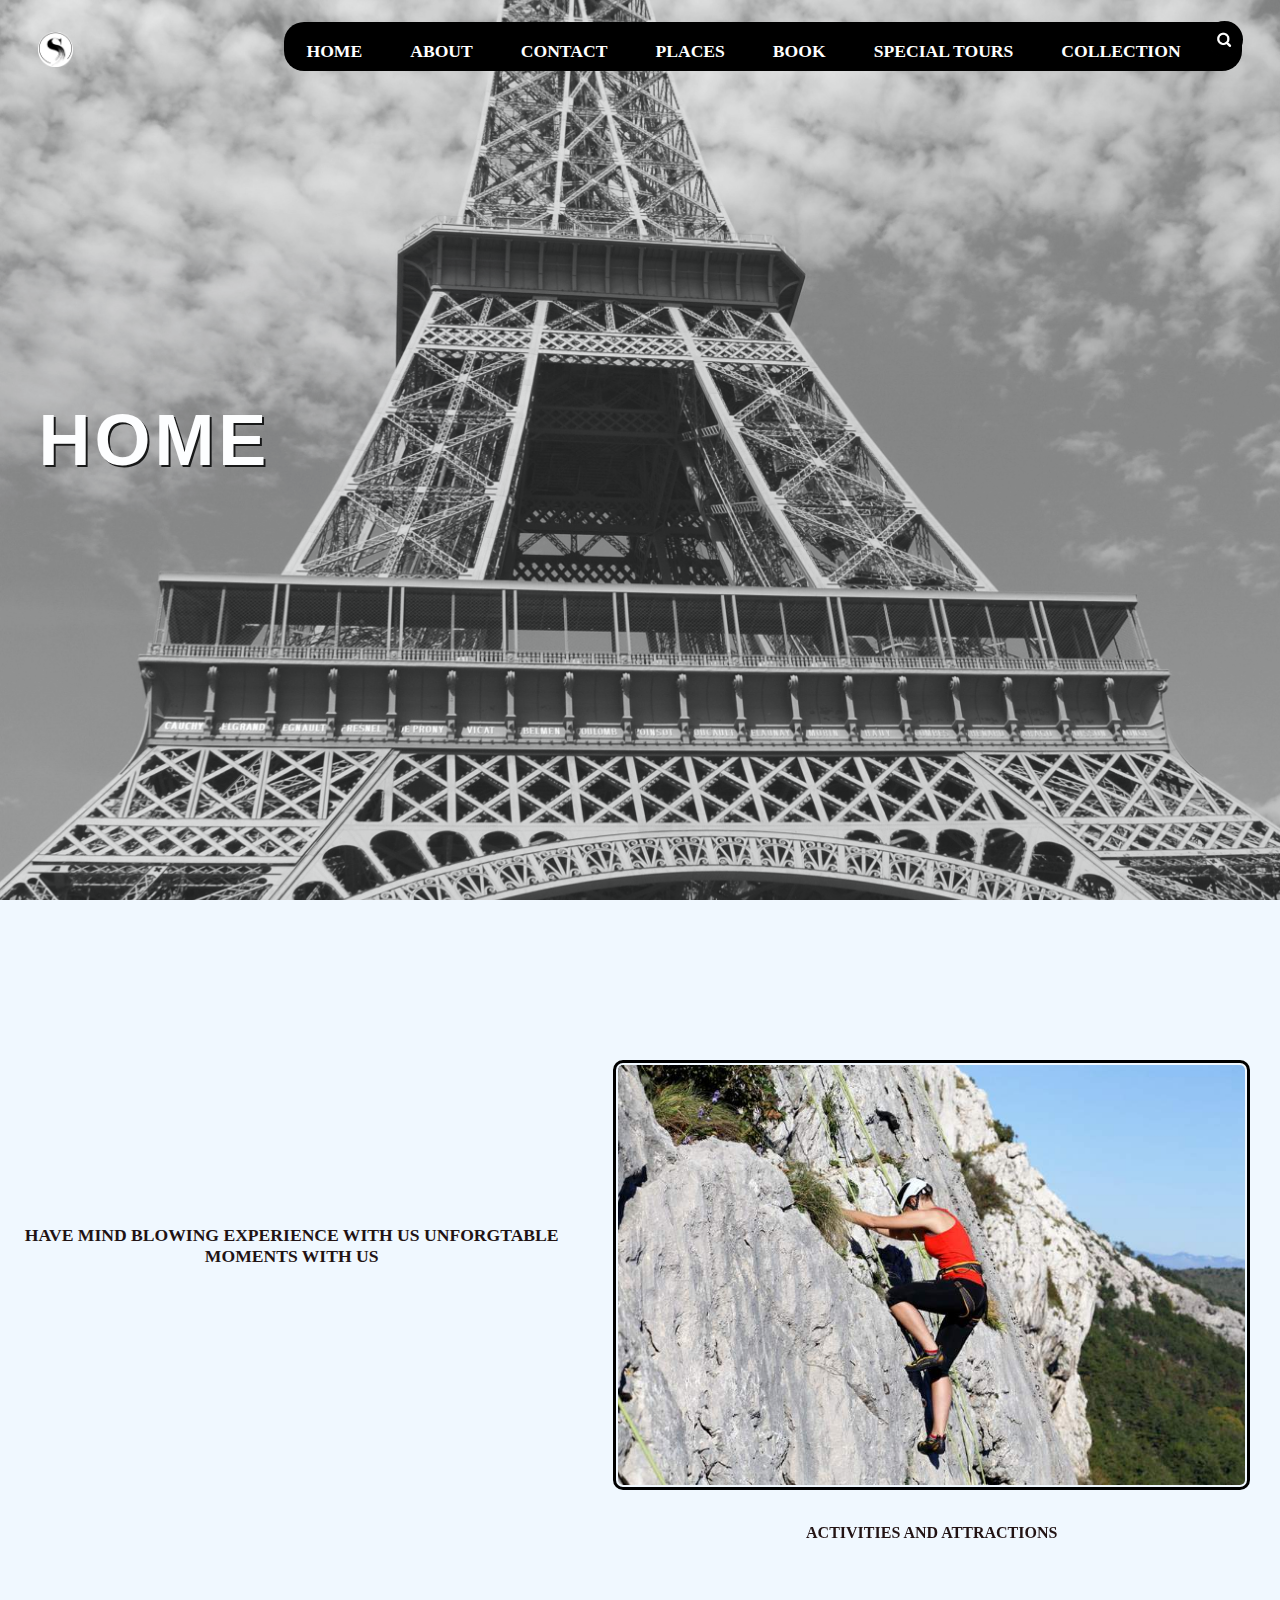
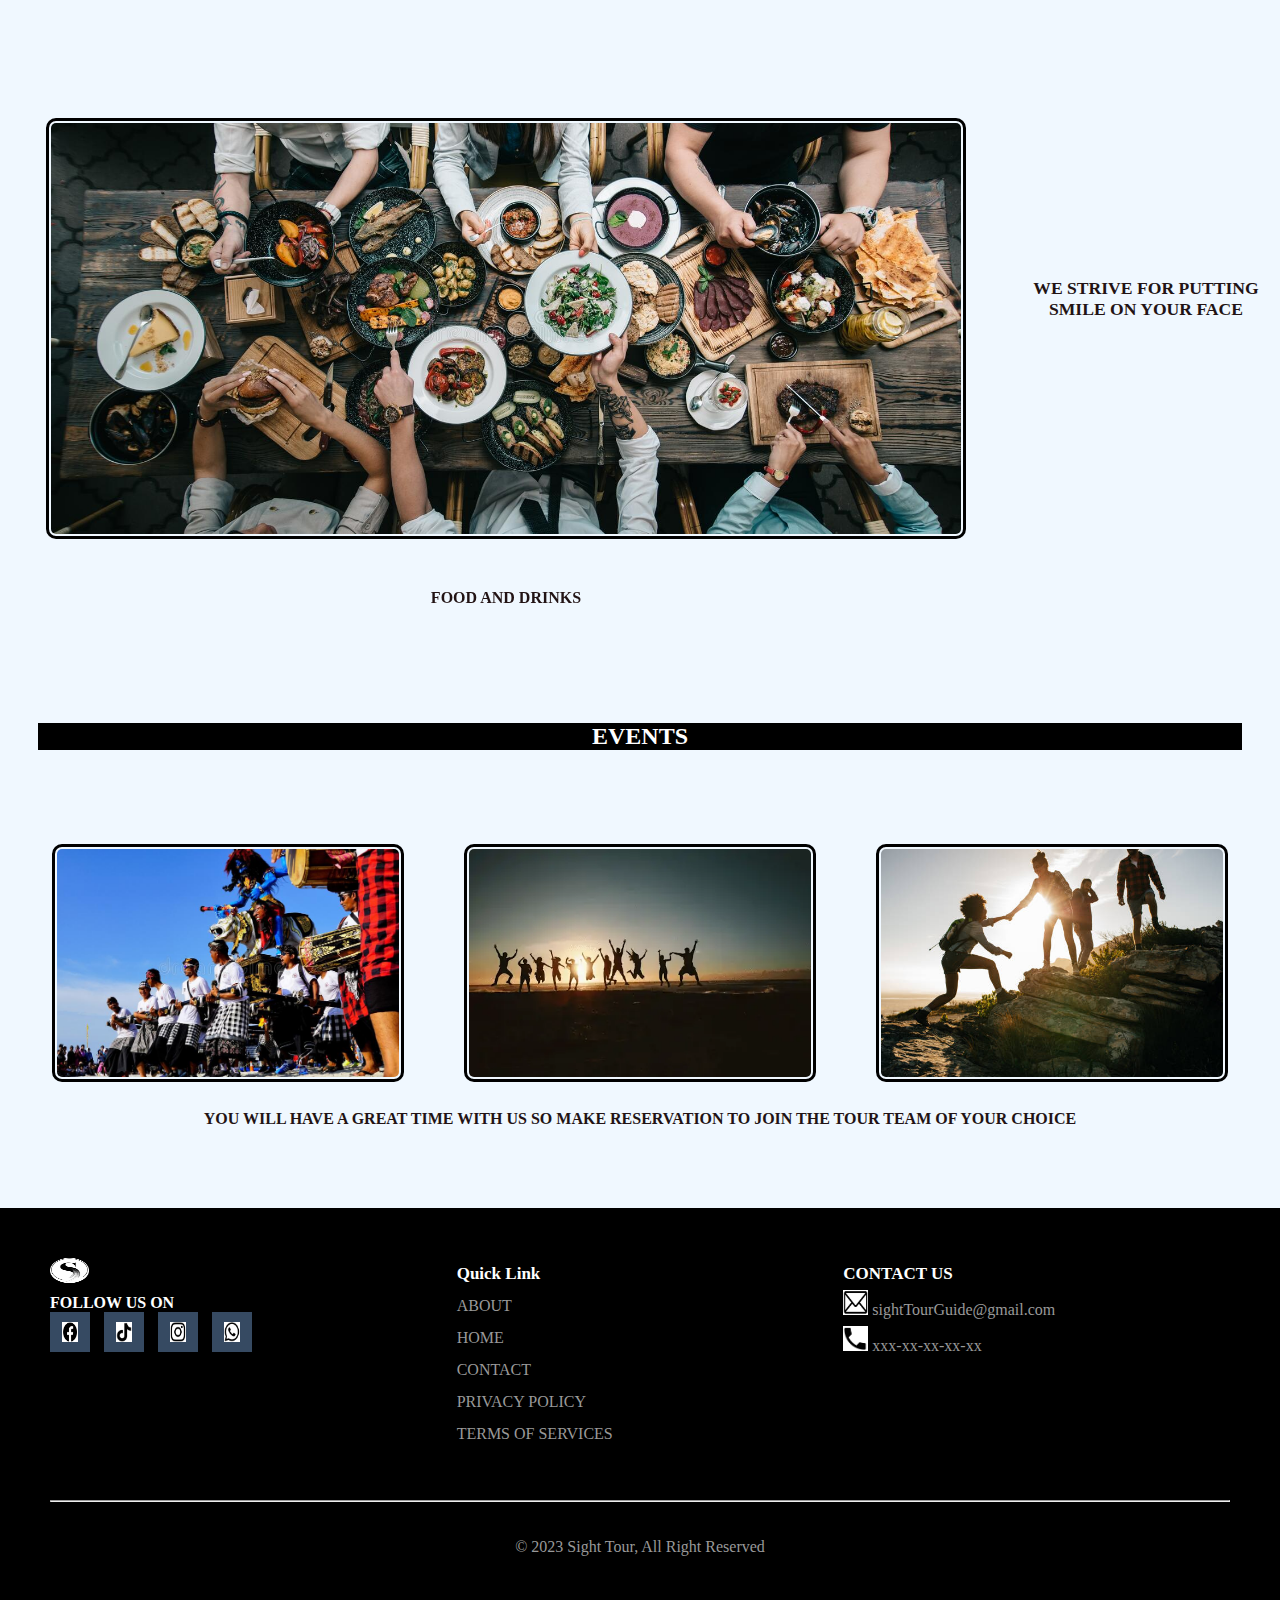
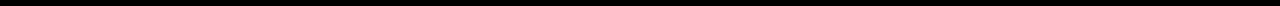
<file: index.html>
<!DOCTYPE html>
<html lang="en">
<head>
    <meta charset="UTF-8">
    <meta http-equiv="X-UA-Compatible" content="IE=edge">
    <meta name="description" content="collection page of the website">
    <meta name="viewport" content="width=device-width, initial-scale=1.0">
    <link rel="stylesheet" href="css/style.css">
    <title>HOME</title>
</head>
<body>
    <header>
        
        <a href="about.html" class="logo"><img src="images/Logo.png" alt="Logo of the company" width="35" height="35"></a>

        <div class="bx bx-menu" id="menu-icon">

            <div class="line"></div>
            <div class="line"></div>
            <div class="line"></div>
            

        </div>
        
        
        <nav class="navbar">

        
            <ul>
                <li><a href="index.html"><b>HOME</b></a></li>
                
                <li><a href="about.html"><b>ABOUT</b></a></li>
                
                <li><a href="contact.html"><b>CONTACT</b></a></li>
                
                <li><a href="places.html"><b>PLACES</b></a></li>
                
                <li><a href="book.html"><b>BOOK</b></a></li>
                
                <li style="text-align:center;"><a href="special tours.html"><b>SPECIAL TOURS</b></a></li>
                
                <li><a href="collection.html"><b>COLLECTION</b></a></li>
                
                <li class="navbar__search"><img src="images/search icon.png" alt="search icon2"  width="35" height="35"></li>
                
            </ul>
            
        </nav>
        
    </header>
<section class="section__common" id="common">

    <div class="section__common--text">
        <h1>HOME</h1>

        
</section>

    



    <div class="section__contain">

        <div class="section__contain--textapperance">
            <p> <b> HAVE MIND BLOWING EXPERIENCE WITH US 
    UNFORGTABLE MOMENTS WITH US</b></p>

        </div>

        <div>


            <div class="section__package--content">

                <div class="box">

                    <div class="section--thum">


                        <figure class="section__contain--image">
                            <img src="images/fun-home2.jpeg" alt="a person doing activity in a beauitful place" width="45%" height="25%">
                            <figcaption><b> ACTIVITIES AND ATTRACTIONS</b></figcaption>
                        </figure>


                    </div>

                </div>

            </div>

        </div>

    </div>



    <div class="section__contain">

        <div>

            <div class="section__package--content">

                <div class="box">

                    <div class="section--thum">
                        <figure class="section__contain--image">
                            <img src="images/food and drink.jpeg" alt="different foods and drinks" width="300" height="300">
                            <figcaption><b> FOOD AND DRINKS</b></figcaption>
                        </figure>

                    </div>

                </div>

            </div>
        </div>


        <div class="section__contain--textapperance">

            <p><b> WE STRIVE FOR PUTTING SMILE ON 
            YOUR FACE </b></p>

        </div>

    </div>


    <br><br>
        <section class="section__contain--h2">
            <h2>EVENTS</h2>



            <div class="section__package--content">

                <div class="box">

                    <div class="section--thum">
                        <figure>
                            <img src="images/fun-home3.jpeg" alt="Solid dance teamwork" width="350" height="210">

                        </figure>


                    </div>

                </div>


                <div class="box">

                    <div class="section--thum">
                        <figure>

                            <img src="images/fun-home1.webp" alt="Group of people that are jumping with excitment" width="350" height="210">

                        </figure>

                    </div>

                </div>


                <div class="box">

                    <div class="section--thum">
                        <figure>

                            <img src="images/fun-home4.jpeg" alt="group of hikers" width="350" height="210">

                        </figure>

                    </div>

                </div>
            </div>

                    <div class="body__home--paragraph">
                        <p> <b> YOU WILL HAVE A GREAT TIME WITH US SO MAKE RESERVATION TO JOIN THE TOUR TEAM OF YOUR CHOICE </b></p>

                    </div>

            

        </section>

        <footer class="footer">
            <div class="footer__left">
                        <ul>
                            <li><a href="about.html"><img src="images/Logo.png" alt="Logo of the company" width="25" height="25"></a></li>
                            <h4>FOLLOW US ON</h4>
    
                            <div class="footer__socials">
    
                                <li><a href="https://www.facebook.com/"><img src="images/facebook.png" alt="facebook symbol" width="25" height="25"></a></li>
                            
                                <li><a href="https://www.tiktok.com/login"><img src="images/tiktok.png" alt="tiktok icon" width="25" height="25"></a></li>
                                <li><a href="https://www.instagram.com/"><img src="images/instagram.png" alt="Instagram icon" width="25" height="25"></a></li>
                                <li><a href="https://chat.whatsapp.com/EROCVoIlPyt9yv8zs4Fxsq"><img src="images/whatsapp.png" alt="whatsapp icon" width="25" height="25"></a></li>
    
                            </div>
                
                        </ul>
    
                    </div>
    
                    <ul class="footer__right">
                        <li>
                            <h2>Quick Link</h2>
    
                            <ul>
                                <li><a href="about.html">ABOUT</a></li>
                                <li><a href="index.html">HOME</a></li>
                                <li><a href="contact.html">CONTACT</a></li>
                                <li><a href="about.html#privacy"> PRIVACY POLICY</a></li>
                                <li><a href="about.html#terms"> TERMS OF SERVICES</a></li>
                            </ul>
    
                        </li>
    
                        <li>
                            <h2>CONTACT US</h2>
    
                            <ul class="box">
                                <li> <img src="images/mail icon.png" alt="mail icon" width="25" height="25" class="contact-img">
                                    <a href="mailto:sighttourguide@gmail.com"> sightTourGuide@gmail.com</a></li>
    
                                    <li><img src="images/phone icon.png" alt="phone icon" width="25" height="25" class="contact-img">
                    
                                        <a href="tel:+251960903751"> xxx-xx-xx-xx-xx</a></li>
    
    
                                
                            </ul>
    
                        </li>
    
                    </ul>
    
    
                    <div class="footer__bottom">
                        <hr> <br><br>
                        <p>&copy; 2023 Sight Tour, All Right Reserved</p>
                    </div>
                        
    
                
            
            
            
        </footer>

    <script type="text/javascript" src="js/script.js"></script>
</body>
</html>
</file>
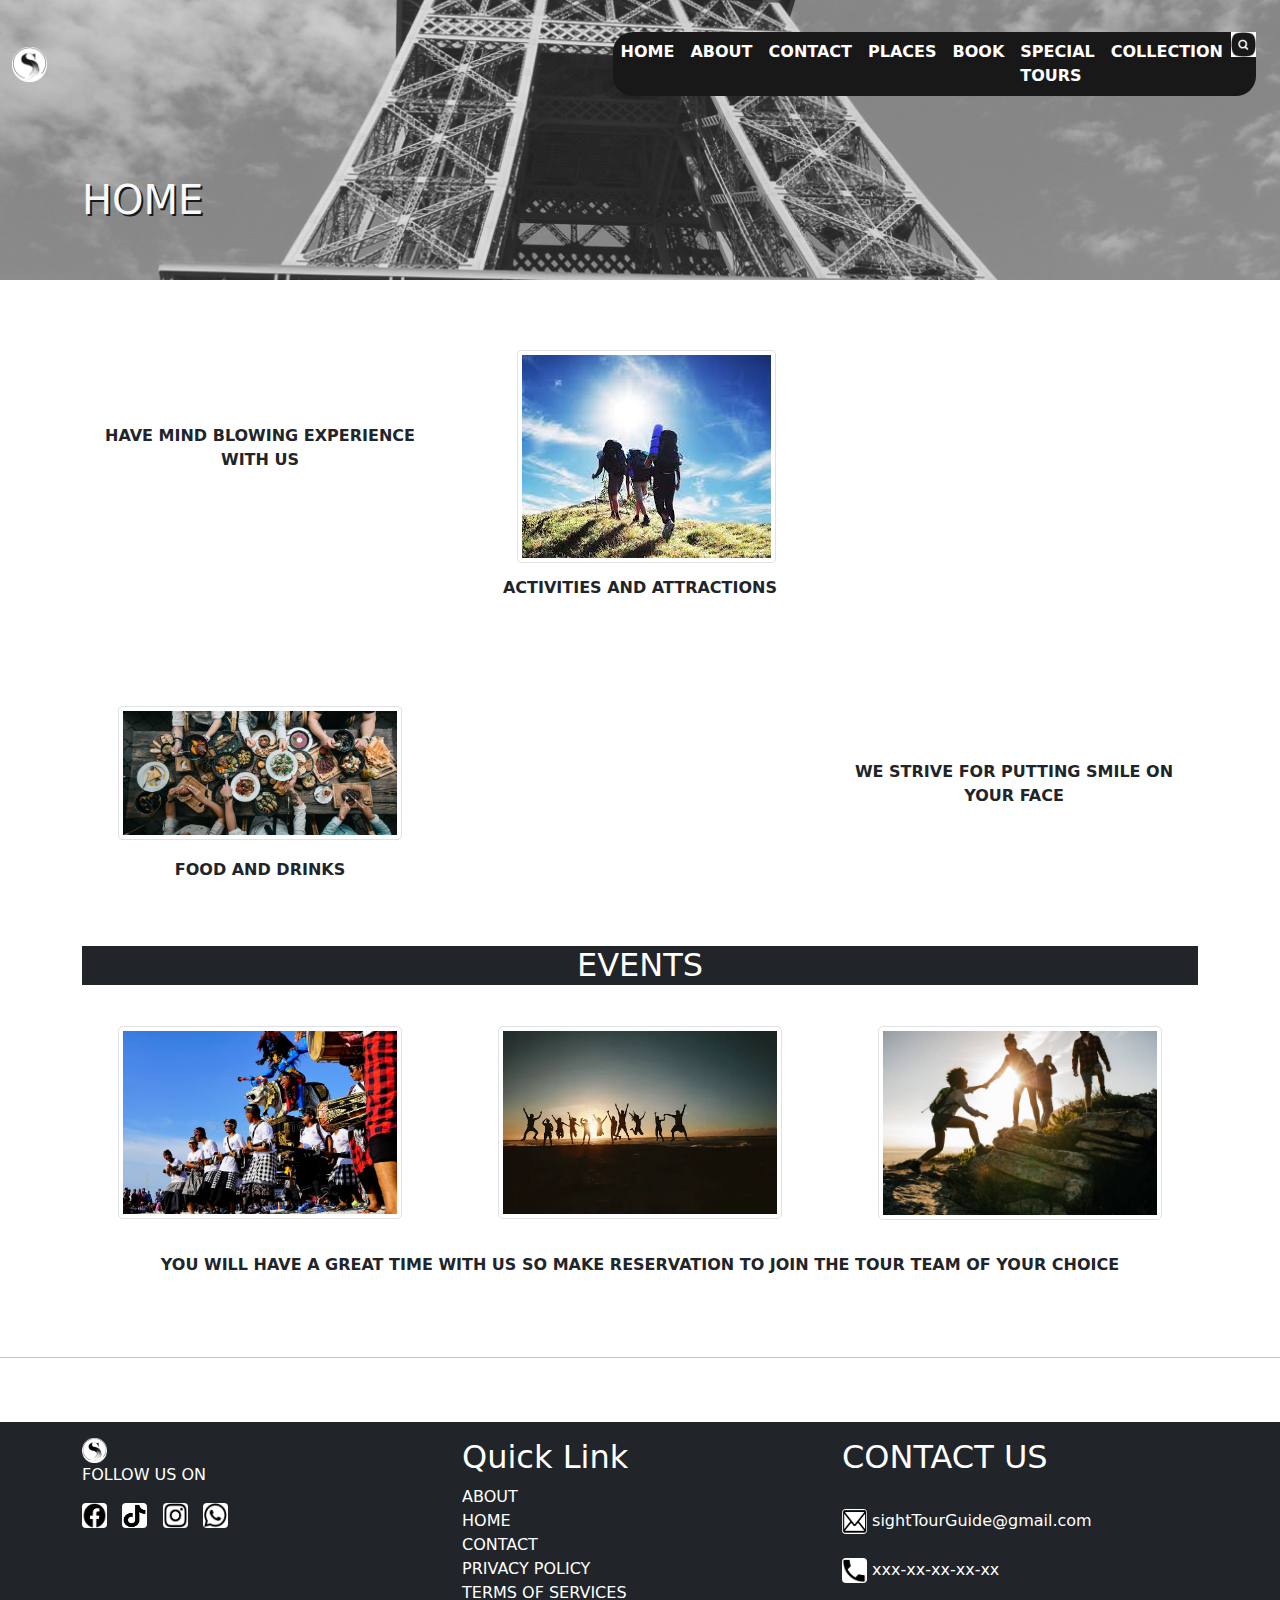
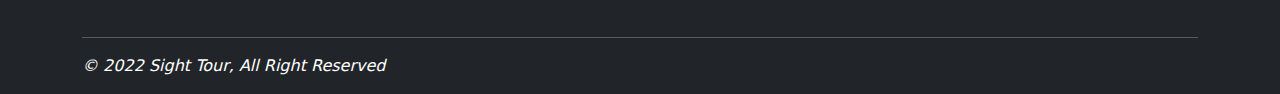
<file: src/index.html>
<!DOCTYPE html>
<html lang="en">
<head>
    <meta charset="UTF-8">
    <meta http-equiv="X-UA-Compatible" content="IE=edge">
    <meta name="description" content="book page of the website">
    <meta name="viewport" content="width=device-width, initial-scale=1.0">
    
    <!-- <link href="https://cdn.jsdelivr.net/npm/bootstrap@5.0.2/dist/css/bootstrap.min.css" rel="stylesheet" integrity="sha384-EVSTQN3/azprG1Anm3QDgpJLIm9Nao0Yz1ztcQTwFspd3yD65VohhpuuCOmLASjC" crossorigin="anonymous"> -->
    <link href="css/bootstrap.min.css" rel="stylesheet">
    <link rel="stylesheet" href="css/style.css">
    <!-- <script defer src="https://cdn.jsdelivr.net/npm/bootstrap@5.0.2/dist/js/bootstrap.bundle.min.js" integrity="sha384-MrcW6ZMFYlzcLA8Nl+NtUVF0sA7MsXsP1UyJoMp4YLEuNSfAP+JcXn/tWtIaxVXM" crossorigin="anonymous"></script> -->
    <title>HOME</title>
</head>
<body>
    
    
        <header class="background">
            <div class="has-bg-img position-relative">




            <nav class="navbar navbar-expand-lg menu navbar-dark nav background-lg">

                <div class="container">
                    <a class="navbar-brand" href="about.html"><img src="images/Logo.png" alt="Logo of the company" width="35" height="35">
                    
                </a>

                    <button class="navbar-toggler"  type="button" data-bs-toggle="collapse" data-bs-target="#navmenu">

                        <span class="navbar-toggler-icon"></span>
                    </button>
                
                
                </div>

                <div class="collapse navbar-collapse" id="navmenu">
                    <div class="holder m-4">
                        <ul class="navbar-nav ms-auto ">
                            <li class="nav-item"><a class="nav-link text-white" href="index.html"><b>HOME</b></a></li>
                            
                            <li class="nav-item"><a class="nav-link text-white" href="about.html"><b>ABOUT</b></a></li>
                            
                            <li class="nav-item"><a class="nav-link text-white" href="contact.html"><b>CONTACT</b></a></li>
                            
                            <li class="nav-item"><a class="nav-link text-white" href="places.html"><b>PLACES</b></a></li>
                        
                            <li class="nav-item"><a class="nav-link text-white" href="book.html"><b>BOOK</b></a></li>
                            
                            <li class="nav-item"><a class="nav-link text-white" href="special tours.html"><b>SPECIAL TOURS</b></a></li>
                            
                            <li class="nav-item"><a class="nav-link text-white" href="collection.html"><b>COLLECTION</b></a></li>
                            
                            <li class="nav-item text-white"><img class="bg-white" src="images/search icon.png" alt="search icon"  width="25" height="25"></li>
                        </ul>

                    </div>

                </div>


                
                

                
            </nav>

            <section class="background--special text-light p-5 text-center">
                <div class="container text-start">
                    

                        <h1>HOME</h1>

                    
                </div>
            </section>

        <!-- <div class="opacity-50%">
            <img style="opacity: 0.8;" class="bg obj-fit-cover " src="images/background.jpg" alt="Background images- symbol of travelling" width="100%" height="100%">

        </div> -->
    </header>

    <div class="container text-center mt-5">
        <div class="row d-flex">
            <div class="align-bottom font-weight-bold pt-5 text-center col-md-4" style="height:100px">
                <p class="pt-5 fw-bold">HAVE MIND BLOWING EXPERIENCE WITH US</p>

            </div>

            <div class="col-md-4 mt-2">
                <figure class="figure">
                    <img class= "img-fluid rounded img-thumbnail section--thum d-flex" src="images/activities.jpeg" alt="people doing activity in a beauitful place">
                    <figcaption class="fw-bold">ACTIVITIES AND ATTRACTIONS</figcaption>
                </figure>

            </div>

        </div>
        <br><br><br>

        <div class="row d-flex">
        

            <div class="col-md-4">
                <figure class="figure">
                    <img class= "img-fluid img-thumbnail rounded text-center section--thum" src="images/food and drink.jpeg" alt="different foods and drinks" width="80%">
                    <figcaption class="fw-bold">FOOD AND DRINKS</figcaption>
                </figure>
            </div>
            <div class="col"><!--trial--></div>

            <div class="col d-flex text-center font-weight-bold pt-4 p-4">
                <p class="align-bottom pt-5 fw-bold">WE STRIVE FOR PUTTING SMILE ON YOUR FACE</p>
            </div>

        </div>


    <br><br>
        <section>
            <h2 class="bg-dark text-white mb-4">EVENTS</h2>

            <div class="row">
                <div class="col-md-4">
                    <figure class="figure">
                        <img class= "img-fluid img-thumbnail section--thum" src="images/fun-home3.jpeg" alt="Solid dance teamwork" width="80%" height="210">

                    </figure>
                </div>

                <div class="col-md-4">
                    <figure class="figure">
                        <img  class= "img-fluid img-thumbnail section--thum" src="images/fun-home1.webp" alt="Group of people that are jumping with excitment" width="80%" height="210">
                    </figure>

                </div>

                <div class="col-md-4">
                    <figure class="figure">
                        <img class= "img-fluid img-thumbnail section--thum" src="images/fun-home4.jpeg" alt="group of hikers" width="80%" height="210">
                    </figure>
                </div>

            </div>



            <p class="fw-bold text-center"> YOU WILL HAVE A GREAT TIME WITH US SO MAKE RESERVATION 
        TO JOIN THE TOUR TEAM OF YOUR CHOICE      </p>
        </section>

    </div>

    <br><br>
    <hr>
    <br><br>
    <footer class="bg-dark text-white">
        <div class="container" style="padding-top:1rem;">
            <div class="row">
                <div class="col">
                    <div class="row">

                        <div class="col">
                    
                            <a href="about.html"><img src="images/Logo.png" alt="Logo of the company" width="25" height="25"></a>
                            <p>FOLLOW US ON</p>

                        </div>
                    </div>

                    <div class="row">
                        <div class="col">
                            <a href="https://www.facebook.com/" ><img class="mb-2 rounded" src="images/facebook.png" alt="facebook symbol" width="25" height="25"></a>
                        
                            &nbsp;
                            <a href="https://www.tiktok.com/login"><img class="mb-2 rounded" src="images/tiktok.png" alt="tiktok icon" width="25" height="25"></a>
                        

                            &nbsp;
                            <a href="https://www.instagram.com/"><img class="mb-2 rounded" src="images/instagram.png" alt="Instagram icon" width="25" height="25"></a></li>
                        
                            &nbsp;
                        
                            <a href="https://chat.whatsapp.com/EROCVoIlPyt9yv8zs4Fxsq"><img class="mb-2 rounded" src="images/whatsapp.png" alt="whatsapp icon" width="25" height="25"></a>
                        </div>

                    </div>


                    
                </div>

                <div class="col">
                    <h2>Quick Link</h2>
                
                    <ul class="list-unstyled">
                        <li><a href="about.html" class="text-white text-decoration-none">ABOUT</a></li>
                        <li><a href="index.html" class="text-white text-decoration-none">HOME</a></li>
                        <li><a href="contact.html" class="text-white text-decoration-none">CONTACT</a></li>
                        <li><a href="about.html#privacy" class="text-white text-decoration-none"> PRIVACY POLICY</a></li>
                        <li><a href="about.html#terms" class="text-white text-decoration-none"> TERMS OF SERVICES</a></li>
                    </ul>
                    
                    
                </div>

                <div class="col">
                    <ul class="list-unstyled">
                        <li>
                        <h2> CONTACT US </h2>
                        <br>
                        
                        <ul class="list-unstyled">

                                <li><img class="rounded" src="images/mail icon.png" alt="mail icon" width="25" height="25"><a href="mailto:sighttourguide@gmail.com" class="text-white text-decoration-none"> sightTourGuide@gmail.com</a></li>
                                <br>

                                <li><img class="rounded" src="images/phone icon.png" alt="phone icon" width="25" height="25"><a href="tel:+251960903751" class="text-white text-decoration-none"> xxx-xx-xx-xx-xx</a></li>
                            
                        </ul>
                    </li>
                </ul>
                </div>
            </div>
            <hr class="bg-light">


            <div class="row d-flex aligns-items-center justify-content-center">
                
                    <p><em>&copy; 2022 Sight Tour, All Right Reserved</em></p>
            </div>

        </div>
    </footer>
    <script src="js/bootstrap.bundle.js"></script>
</body>
</html>
</file>
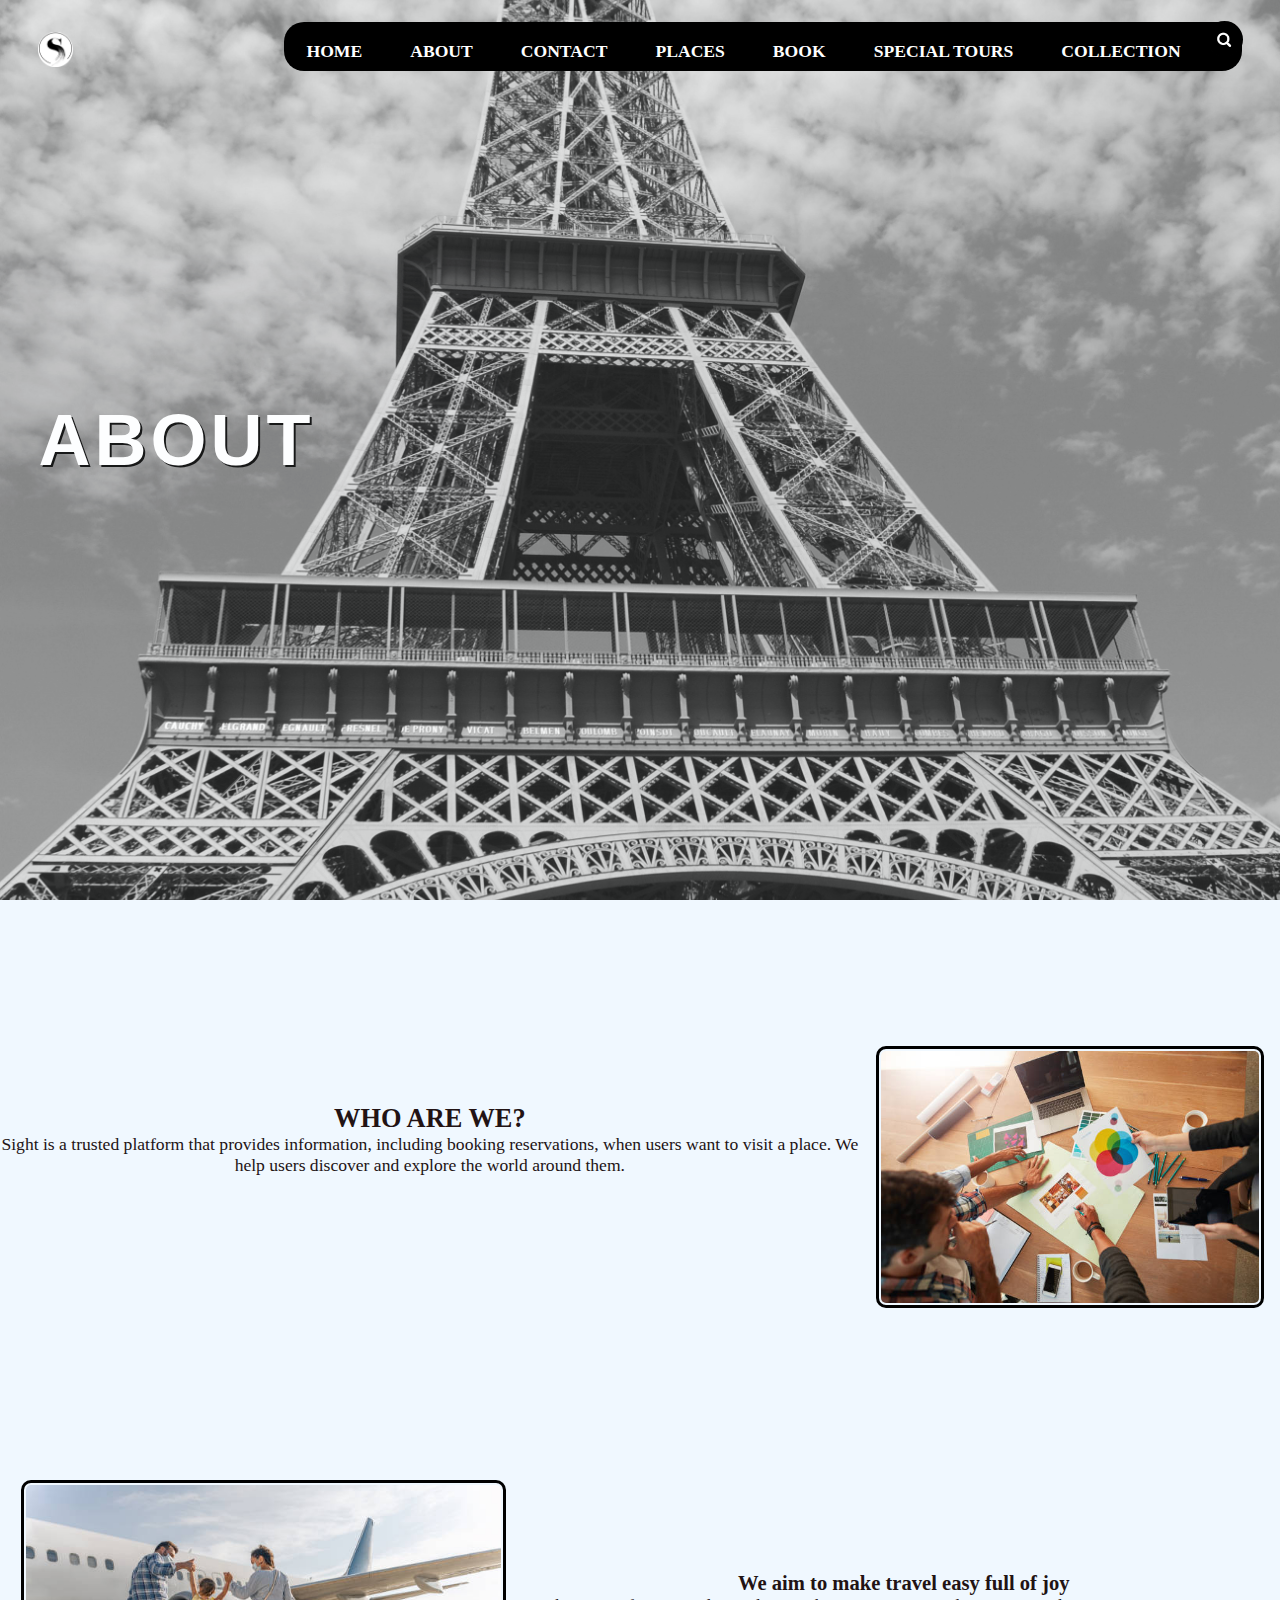
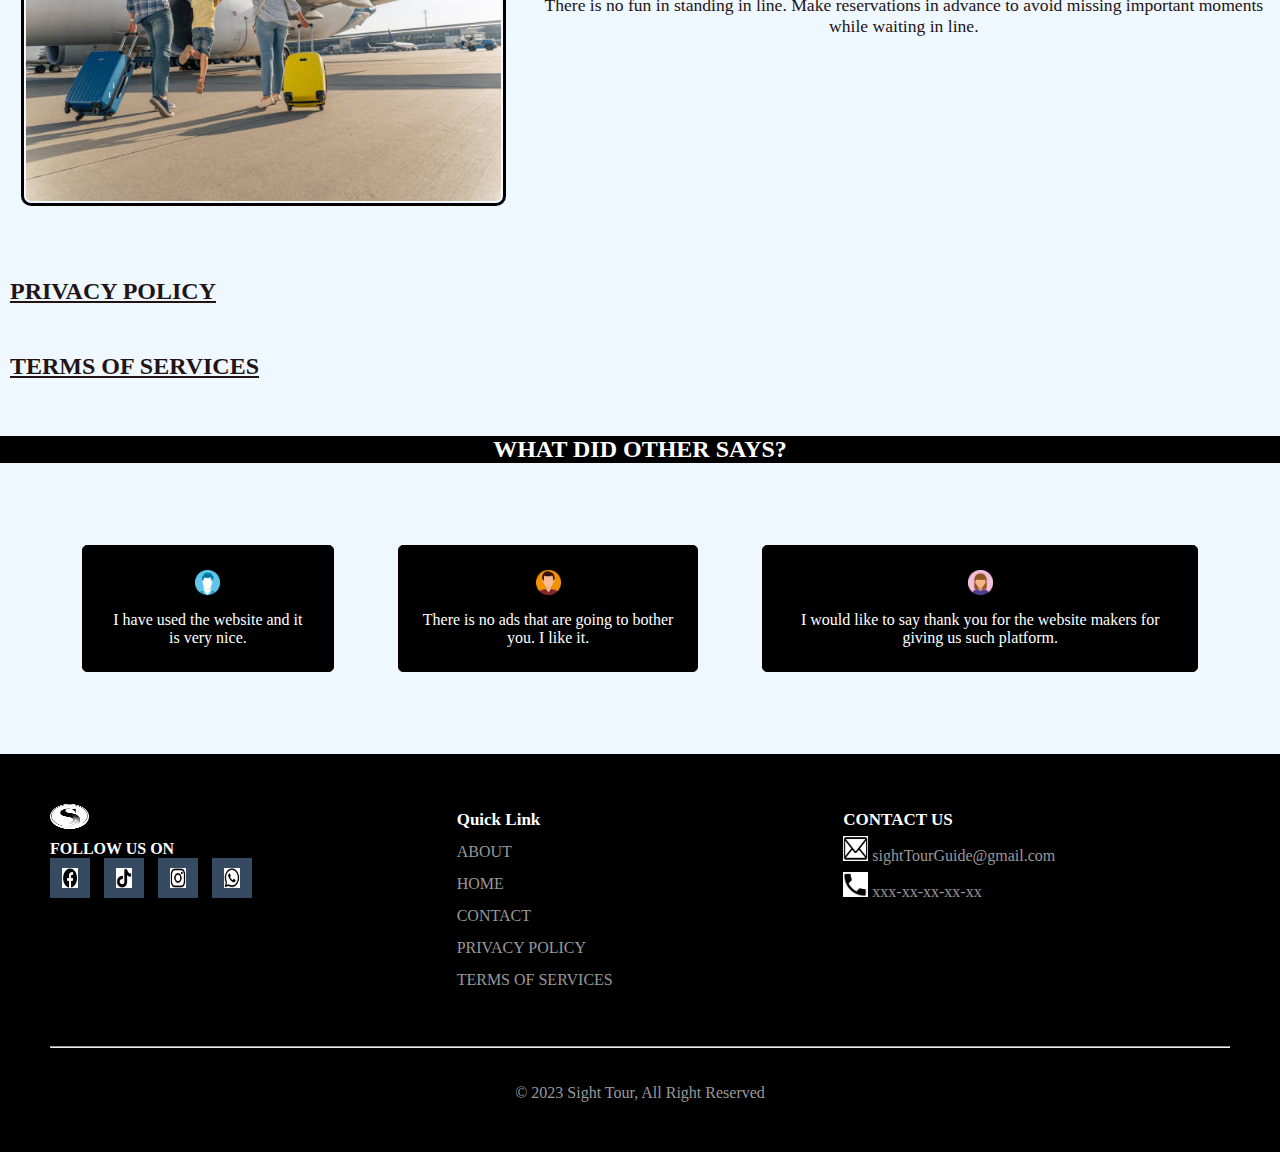
<file: about.html>
<!DOCTYPE html>
<html lang="en">
<head>
    <meta charset="UTF-8">
    <meta http-equiv="X-UA-Compatible" content="IE=edge">
    <meta name="description" content="collection page of the website">
    <meta name="viewport" content="width=device-width, initial-scale=1.0">
    <link rel="stylesheet" href="css/style.css">
    <title>ABOUT</title>
</head>
<body>
    <header>
        <!-- <img src="/images/background.jpeg" alt="Background images- symbol of travelling" width="500" height="300"> -->
        <a href="about.html" class="logo"><img src="images/Logo.png" alt="Logo of the company" width="35" height="35"></a>

        <div class="bx bx-menu" id="menu-icon">

            <div class="line"></div>
            <div class="line"></div>
            <div class="line"></div>
            <!-- <img src="/images/bars-solid.svg" alt="menu bar icon" width="10%"> -->

        </div>
        
        
        <nav class="navbar">

        
            <ul>
                <li><a href="index.html"><b>HOME</b></a></li>
                
                <li><a href="about.html"><b>ABOUT</b></a></li>
                
                <li><a href="contact.html"><b>CONTACT</b></a></li>
                
                <li><a href="places.html"><b>PLACES</b></a></li>
                
                <li><a href="book.html"><b>BOOK</b></a></li>
                
                <li style="text-align:center;"><a href="special tours.html"><b>SPECIAL TOURS</b></a></li>
                
                <li><a href="collection.html"><b>COLLECTION</b></a></li>
                
                <li class="navbar__search"><img src="images/search icon.png" alt="search icon2"  width="35" height="35"></li>
                
            </ul>
            
        </nav>
        
    </header>
<section class="section__common" id="common">

    <div class="section__common--text">
        <h1>ABOUT</h1>
    


        
    </section>




    <div class="section__contain">

        <div class="section__contain--textapperance">

            <h2>WHO ARE WE?</h2>
            <p>Sight is a trusted platform that provides information, including booking reservations, when users want to visit a place. We help users discover and explore the world around them.</p>

        </div>

    
        <div>

            
            <div class="section__package--content">

                    <div class="box">

                        <div class="section--thum">


                            <figure class="section__contain--image">
        
        
                                <img src="images/doing work.jpeg" alt="travel agents doing work" width="300" height="150">

                            </figure>

                        </div>

                    </div>

            </div>

        </div>

    </div>


    <div class="section__contain">

            
        <div>

            <div class="section__package--content">

                <div class="box">

                    <div class="section--thum">
                        <figure class="section__contain--image">

                            <img src="images/about-travel.jpeg" alt="people going to travel on plane" width="300" height="250">

                        </figure>

                    </div>

                </div>

            </div>

        </div>


        <div class="section__contain--textapperance">
    
                <h3>We aim to make travel easy full of joy</h3><p>
            There is no fun in standing in line.
            Make reservations in advance to avoid
            missing important moments while
            waiting in line.</p>

        </div>

    </div>  

    <br><br>




    <details class="detail ">

        <summary id="privacy" class="detail__decorate"><strong> PRIVACY POLICY</strong></summary>
        <p> The Site www.sightTourGuide.com and the Application is run by Compassfriends Limited, a limited liability company, incorporated under Malta law, company registration code: C79357; address: 84/5 Sir Adrian Dingli Street, Sliema SLM 1905, Malta, email: support@showaround.com.</p>
        
        <p> The defined terms used in our Privacy Policy have the same meaning as in our Terms of Service</p>
            
        <p>We take your privacy and personal data protection very seriously. In this Privacy Policy we set data protection standards and describe how information from you is collected, used, maintained and disclosed by us.</p>
            
        <p> By using the Site, Application and Services, you agree to this Privacy Policy and all revisions thereof. If you do not agree, do not use the Site, Application or Services.</p>
            
        <h3>AGE RESTRICTIONS</h3>
        <p>You must be eighteen or over to enter and register as the User in the Site or Application. Children under eighteen years of age are prohibited from using our Site, Application and Services. We do not knowingly collect personally identifiable information from persons under 18. If we become aware that a person under 18 has provided us with his/her personal information, we will delete such information from our files.</p>
            
        <h3>INFORMATION WE COLLECT</h3>

        <p>We collect personally-identifying information (i.e. personal data) when you</p>

        <ul>
            
            <li>Visit the Site and/or download the Application.</li>
            <li>Create or update your personal account and profile.</li>
            <li>Subscribe for our various notification services (e.g. newsletters, promotions etc.).</li>
            <li>Order the Local’s Show-around services.</li>
            <li>Make other activities connected to the Site, Application or Services.</li>

        </ul>

        <p> We process the following personal data provided by you in your account and profile:</p>

        <ul>
            
        <li> Name.</li>
            <li> Location.</li>
            <li> Profile photos.</li>
            <li> Email address.</li>
            <li> Phone number.</li>
            <li> Languages spoken.</li>
            <li> Your interests, hobbies, occupation, hourly Local service rate.</li>
            <li> Contact details for notifications.</li>
            <li> Invoice and payment related information.</li>

        </ul>


        <p>    Submission of personal data to the Site and Application is regarded as your consent to the personal data processing by us for one or more purposes specified in Privacy Policy.</p>
            
        <p>    We will store your personal data for the duration of the use of the Site, Application and Services as well as for the statutory limited period thereafter if it is so required by applicable law.</p>
    </details>

    <br>

    <details class="detail" >

        <summary id="terms" class=" detail__decorate"><strong> TERMS OF SERVICES</strong></summary>

        <p>These terms govern your use of the sight Tour Guide website. Please read these terms carefully as they affect your rights and liabilities under the law. If you do not agree to these terms, please do not use the Website. </p>
        <ul>
            <h3> Use of the Website</h3>
            
            <li> By using the Website you agree to be bound by these Conditions.</li>
            
            <li> We grant you a limited licence to access and make personal use of the Website. In doing this you may print one copy of the content of the Website which interests you.</li>
        </ul>
            <p> In your personal use of the Website you may not do any of the following with the Website or its content:-</p>

        <ul>
            
            <li> other than for the purpose of gaining access to the Website, download in electronic form on to disk or any server or any other storage device, whether or not connected to a network;</li>
            
            
            
            <li> distribute, transmit, display, perform, reproduce (other than in the limited circumstances permitted by paragraph 1.2 above) or publish in any medium or format including, without limitation, on any personal blog or social networking website (but nothing in this paragraph 1.3.2 is intended to prohibit you from commenting about the Website or its content through any medium or format);</li>
            
            <li> create any derivative work.</li>
            
            <li> You may not resell, transfer or use any of the content of the Website for commercial purposes.</li>
            
        </ul>

            <p> You may not use the Website for any of the following purposes:-</p>

        <ul>  
            <li> disseminating any unlawful, harassing, libellous, abusive, threatening, harmful, vulgar, obscene, or otherwise objectionable material or otherwise breaching any laws;</li>
            
            <li> transmitting material that encourages conduct that constitutes a criminal offence, or otherwise breaches any applicable laws, regulations or code of practice;</li>
            
            <li> interfering with any other person’s use or enjoyment of the Website;</li>

        </ul>
    </details>

    <br><br>

    <div class="section__contain--h2">
        <h2 >WHAT DID OTHER SAYS?</h2>
    </div>

    <div class="profile">

        <div class="profile__1">

            <article>
                <img src="images/profile1.png" alt="first opinion giver profile picture" width="25" height="25">
                <p>I have used the website and it is very nice.</p>
            </article>

        </div>


        <div class="profile__2">

            <article>
                <img src="images/profile2.png" alt="second opinion giver profile picture" width="25" height="25">
                <p>There is no ads that are going to bother you. I like it.</p>
            </article>

        </div>

        <div class="profile__3">

            <article>
                <img src="images/profile3.png" alt="third opinion giver profile picture" width="25" height="25">
                <p>I would like to say thank you for the website makers for giving us such platform.</p>
            </article>

        </div>

    </div>


    <footer class="footer">
        <div class="footer__left">
                    <ul>
                        <li><a href="about.html"><img src="images/Logo.png" alt="Logo of the company" width="25" height="25"></a></li>
                        <h4>FOLLOW US ON</h4>

                        <div class="footer__socials">

                            <li><a href="https://www.facebook.com/"><img src="images/facebook.png" alt="facebook symbol" width="25" height="25"></a></li>
                        
                            <li><a href="https://www.tiktok.com/login"><img src="images/tiktok.png" alt="tiktok icon" width="25" height="25"></a></li>
                            <li><a href="https://www.instagram.com/"><img src="images/instagram.png" alt="Instagram icon" width="25" height="25"></a></li>
                            <li><a href="https://chat.whatsapp.com/EROCVoIlPyt9yv8zs4Fxsq"><img src="images/whatsapp.png" alt="whatsapp icon" width="25" height="25"></a></li>

                        </div>
            
                    </ul>

                </div>

                <ul class="footer__right">
                    <li>
                        <h2>Quick Link</h2>

                        <ul>
                            <li><a href="about.html">ABOUT</a></li>
                            <li><a href="index.html">HOME</a></li>
                            <li><a href="contact.html">CONTACT</a></li>
                            <li><a href="about.html#privacy"> PRIVACY POLICY</a></li>
                            <li><a href="about.html#terms"> TERMS OF SERVICES</a></li>
                        </ul>

                    </li>

                    <li>
                        <h2>CONTACT US</h2>

                        <ul class="box">
                            <li> <img src="images/mail icon.png" alt="mail icon" width="25" height="25" class="contact-img">
                                <a href="mailto:sighttourguide@gmail.com"> sightTourGuide@gmail.com</a></li>

                                <li><img src="images/phone icon.png" alt="phone icon" width="25" height="25" class="contact-img">
                
                                    <a href="tel:+251960903751"> xxx-xx-xx-xx-xx</a></li>


                            
                        </ul>

                    </li>

                </ul>


                <div class="footer__bottom">
                    <hr> <br><br>
                    <p>&copy; 2023 Sight Tour, All Right Reserved</p>
                </div>
                    

            
        
        
        
    </footer>

<script type="text/javascript" src="js/script.js"></script>
</body>
</html>
</file>
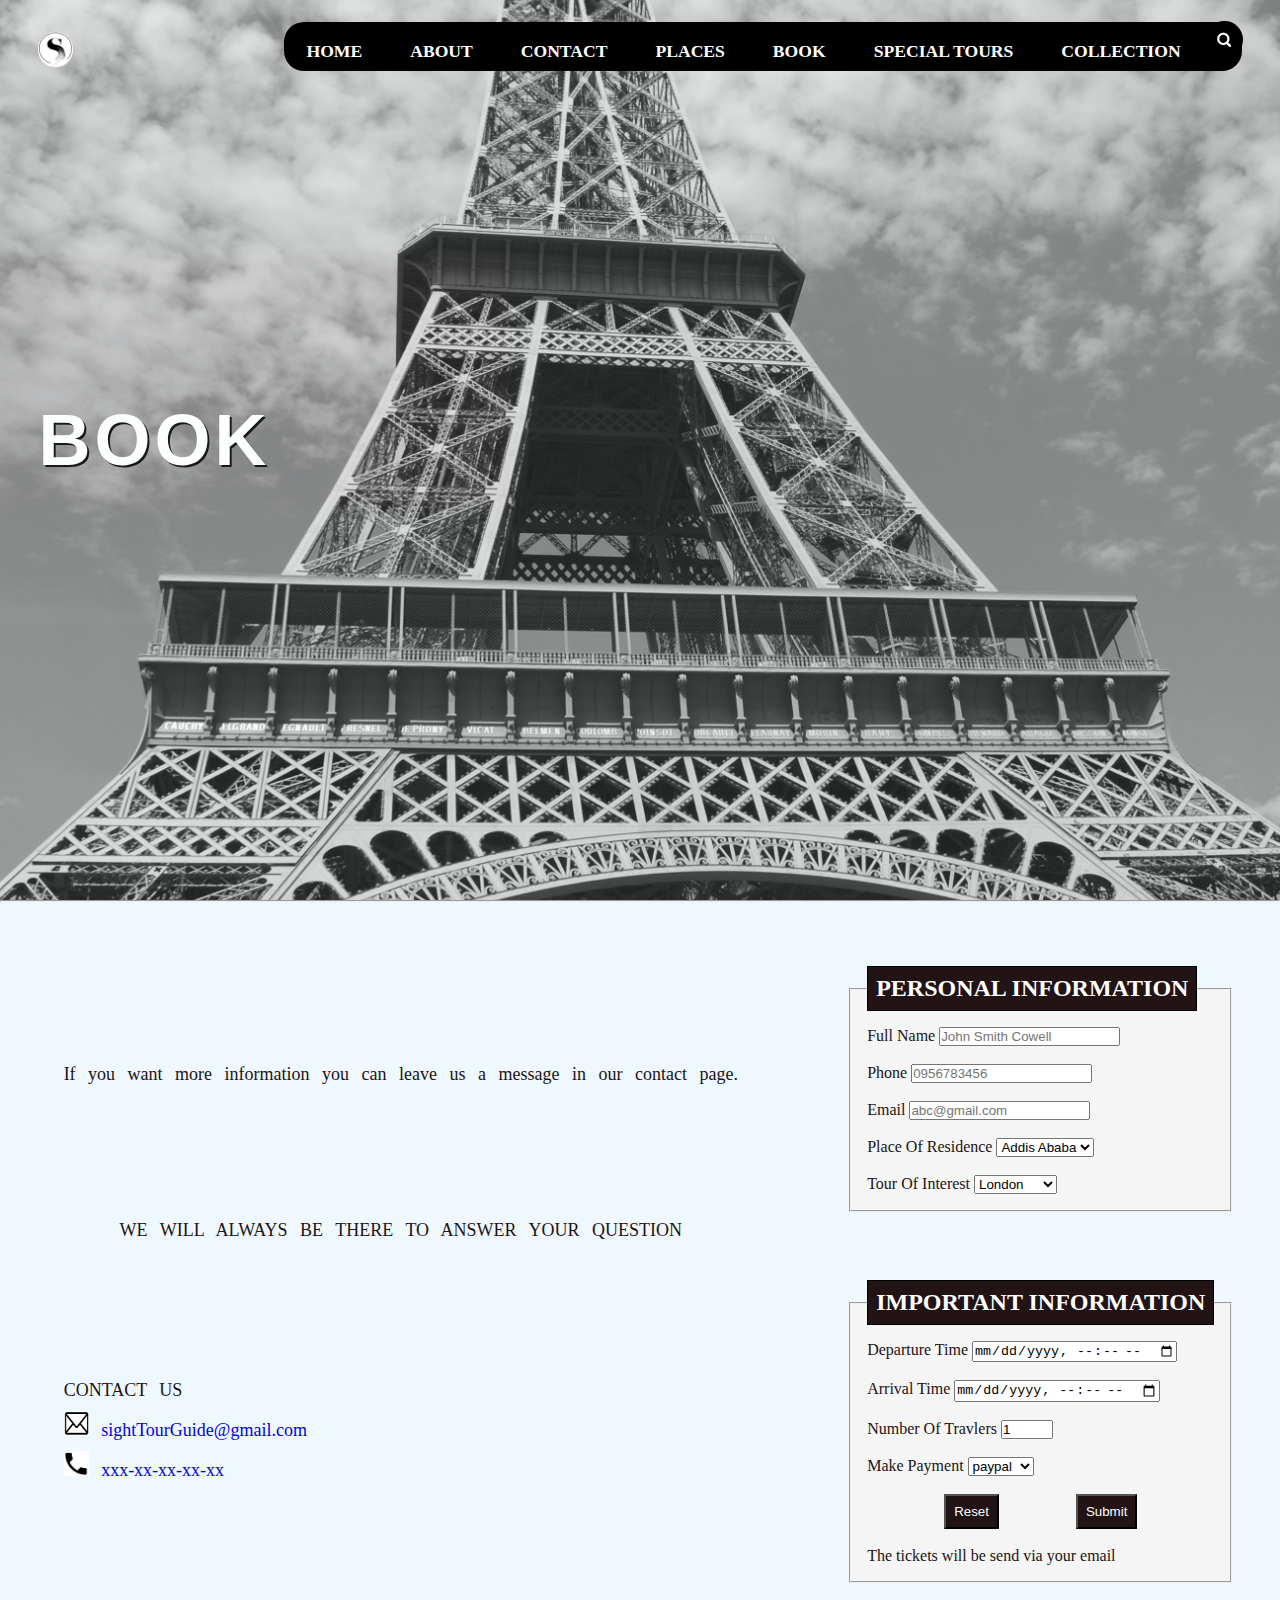
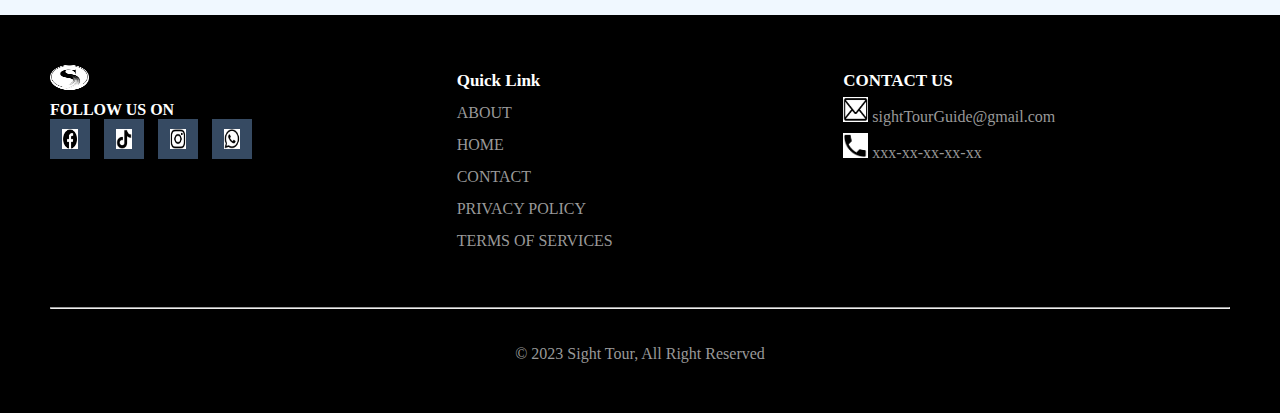
<file: book.html>
<!DOCTYPE html>
<html lang="en">
<head>
    <meta charset="UTF-8">
    <meta http-equiv="X-UA-Compatible" content="IE=edge">
    <meta name="description" content="collection page of the website">
    <meta name="viewport" content="width=device-width, initial-scale=1.0">
    <link rel="stylesheet" href="css/style.css">
    <title>BOOK</title>
</head>
<body>
    <header>
        
        <a href="about.html" class="logo"><img src="images/Logo.png" alt="Logo of the company" width="35" height="35"></a>

        <div class="bx bx-menu" id="menu-icon">

            <div class="line"></div>
            <div class="line"></div>
            <div class="line"></div>
            
        </div>
        
        
        <nav class="navbar">

        
            <ul>
                <li><a href="index.html"><b>HOME</b></a></li>
                
                <li><a href="about.html"><b>ABOUT</b></a></li>
                
                <li><a href="contact.html"><b>CONTACT</b></a></li>
                
                <li><a href="places.html"><b>PLACES</b></a></li>
                
                <li><a href="book.html"><b>BOOK</b></a></li>
                
                <li style="text-align:center;"><a href="special tours.html"><b>SPECIAL TOURS</b></a></li>
                
                <li><a href="collection.html"><b>COLLECTION</b></a></li>
                
                <li class="navbar__search"><img src="images/search icon.png" alt="search icon2"  width="35" height="35"></li>
                
            </ul>
            
        </nav>
        
    </header>
<section class="section__common" id="common">

    <div class="section__common--text">
        <h1>BOOK</h1>
    


        
</section>


    <hr>

    <div class="book">

        <div class="book--textapperance">

            <p>If you want more information you can leave us a message in our contact page.</p>
            <p>WE WILL ALWAYS BE THERE TO ANSWER YOUR QUESTION</p>

            <ul>
                <li>CONTACT US 
                    <ul>
                        <li><img src="/images/mail icon.png" alt="mail icon" width="25" height="25"><a href="mailto:sighttourguide@gmail.com"> sightTourGuide@gmail.com</a></li>

                        <li><img src="images/phone icon.png" alt="phone icon" width="25" height="25"><a href="tel:+251960903751"> xxx-xx-xx-xx-xx</a></li>
                    </ul>
                </li>
            </ul>

        </div>

        <div class="form">

            <form action="/" method="GET">

                
                <fieldset>
                    <legend>PERSONAL INFORMATION</legend>

                    
                    <label for="fullname">Full Name</label>
                        <input type="text" id="fullname" name="fullname" placeholder="John Smith Cowell">
                    
                    <br><br>
                    <label for="phone">Phone</label>
                        <input type="tel" id="phone" name="phone" placeholder="0956783456">
                    <br><br>

                    <label for="email">Email</label>
                        <input type="text" id="email" name="email" placeholder="abc@gmail.com">
                    
                        <br><br>
                    <label for="residence">Place Of Residence</label>
                    <select id="residence" name="residence" >
                        <option value="addis ababa">Addis Ababa</option>
                        <option value="jimma">Jimma</option>
                        <option value="dire dawa">Dire dawa</option>
                        <option value="london">London</option>
                        <option value="bejing">Bejing</option>
                        <option value="hawassa">Hawassa</option>
                    </select>
                    <br><br>

                    <label for="Tour">Tour Of Interest</label>
                    <select id="Tour" name="TourOfInterest" >
                        <option value="london">London</option>
                        <option value="bejing">Bejing</option>
                        <option value="harar">Harar</option>
                        <option value="dire dawa">Dire dawa</option>
                        <option value="india">India</option>
                    </select>

                </fieldset>

                <br><br>

                <fieldset>
                    <legend>IMPORTANT INFORMATION</legend>
                    <label for="departure">Departure Time</label>
                    <input id="departure" type="datetime-local" name="time_date" placeholder="Departure Time">

                    <br><br>
                    <label for="arrival">Arrival Time </label>
                    <input id="arrival" type="datetime-local" name="time_date" placeholder="Arrival Time">
                    <br><br>
                    <label for="num">Number Of Travlers</label>
                    <input id="num" type="number" name="no_travlers" min="1" max="15" value="1">
                    <br><br>
                    <label for="payment">Make Payment</label>
                    <select id="payment" name="payment" >
                        <option value="paypal"><a href="https://www.paypal.com/signin?returnUri=https%3A%2F%2Fwww.paypal.com%2Fmyaccount%2Ftransfer&state=%2F"> paypal</a></option>
                        <option value="cbe"><a href="https://www.combanketh.et/en/internet-banking/"> CBE</a></option>
                        <option value="telebirr"><a href="https://www.ethiotelecom.et/telebirr/utility-bill-payment-telebirr/"> Telebirr</a></option>
                    </select>
                        <br><br>

                    
                       

                    <p id="errorMessage" hidden></p> 

                    <div class="form--button">

                        <input class="form--buttons" type="reset" value="Reset" />
                        
                        <input class="form--buttons" type="submit" value =Submit />

                    </div>
                    <br>
                        <p>The tickets will be send via your email</p>

                    
                </fieldset>
            </form>

        </div>


    </div>

        
    
    <footer class="footer">
        <div class="footer__left">
                    <ul>
                        <li><a href="about.html"><img src="images/Logo.png" alt="Logo of the company" width="25" height="25"></a></li>
                        <h4>FOLLOW US ON</h4>

                        <div class="footer__socials">

                            <li><a href="https://www.facebook.com/"><img src="images/facebook.png" alt="facebook symbol" width="25" height="25"></a></li>
                        
                            <li><a href="https://www.tiktok.com/login"><img src="images/tiktok.png" alt="tiktok icon" width="25" height="25"></a></li>
                            <li><a href="https://www.instagram.com/"><img src="images/instagram.png" alt="Instagram icon" width="25" height="25"></a></li>
                            <li><a href="https://chat.whatsapp.com/EROCVoIlPyt9yv8zs4Fxsq"><img src="images/whatsapp.png" alt="whatsapp icon" width="25" height="25"></a></li>

                        </div>
            
                    </ul>

                </div>

                <ul class="footer__right">
                    <li>
                        <h2>Quick Link</h2>

                        <ul>
                            <li><a href="about.html">ABOUT</a></li>
                            <li><a href="index.html">HOME</a></li>
                            <li><a href="contact.html">CONTACT</a></li>
                            <li><a href="about.html#privacy"> PRIVACY POLICY</a></li>
                            <li><a href="about.html#terms"> TERMS OF SERVICES</a></li>
                        </ul>

                    </li>

                    <li>
                        <h2>CONTACT US</h2>

                        <ul class="box">
                            <li> <img src="images/mail icon.png" alt="mail icon" width="25" height="25" class="contact-img">
                                <a href="mailto:sighttourguide@gmail.com"> sightTourGuide@gmail.com</a></li>

                                <li><img src="images/phone icon.png" alt="phone icon" width="25" height="25" class="contact-img">
                
                                    <a href="tel:+251960903751"> xxx-xx-xx-xx-xx</a></li>


                            
                        </ul>

                    </li>

                </ul>


                <div class="footer__bottom">
                    <hr> <br><br>
                    <p>&copy; 2023 Sight Tour, All Right Reserved</p>
                </div>
                    

            
        
        
        
    </footer>

<script type="text/javascript" defer src="js/script.js"></script>
<script type="text/javascript" defer src="js/form.js"></script>
</body>
</html>
</file>
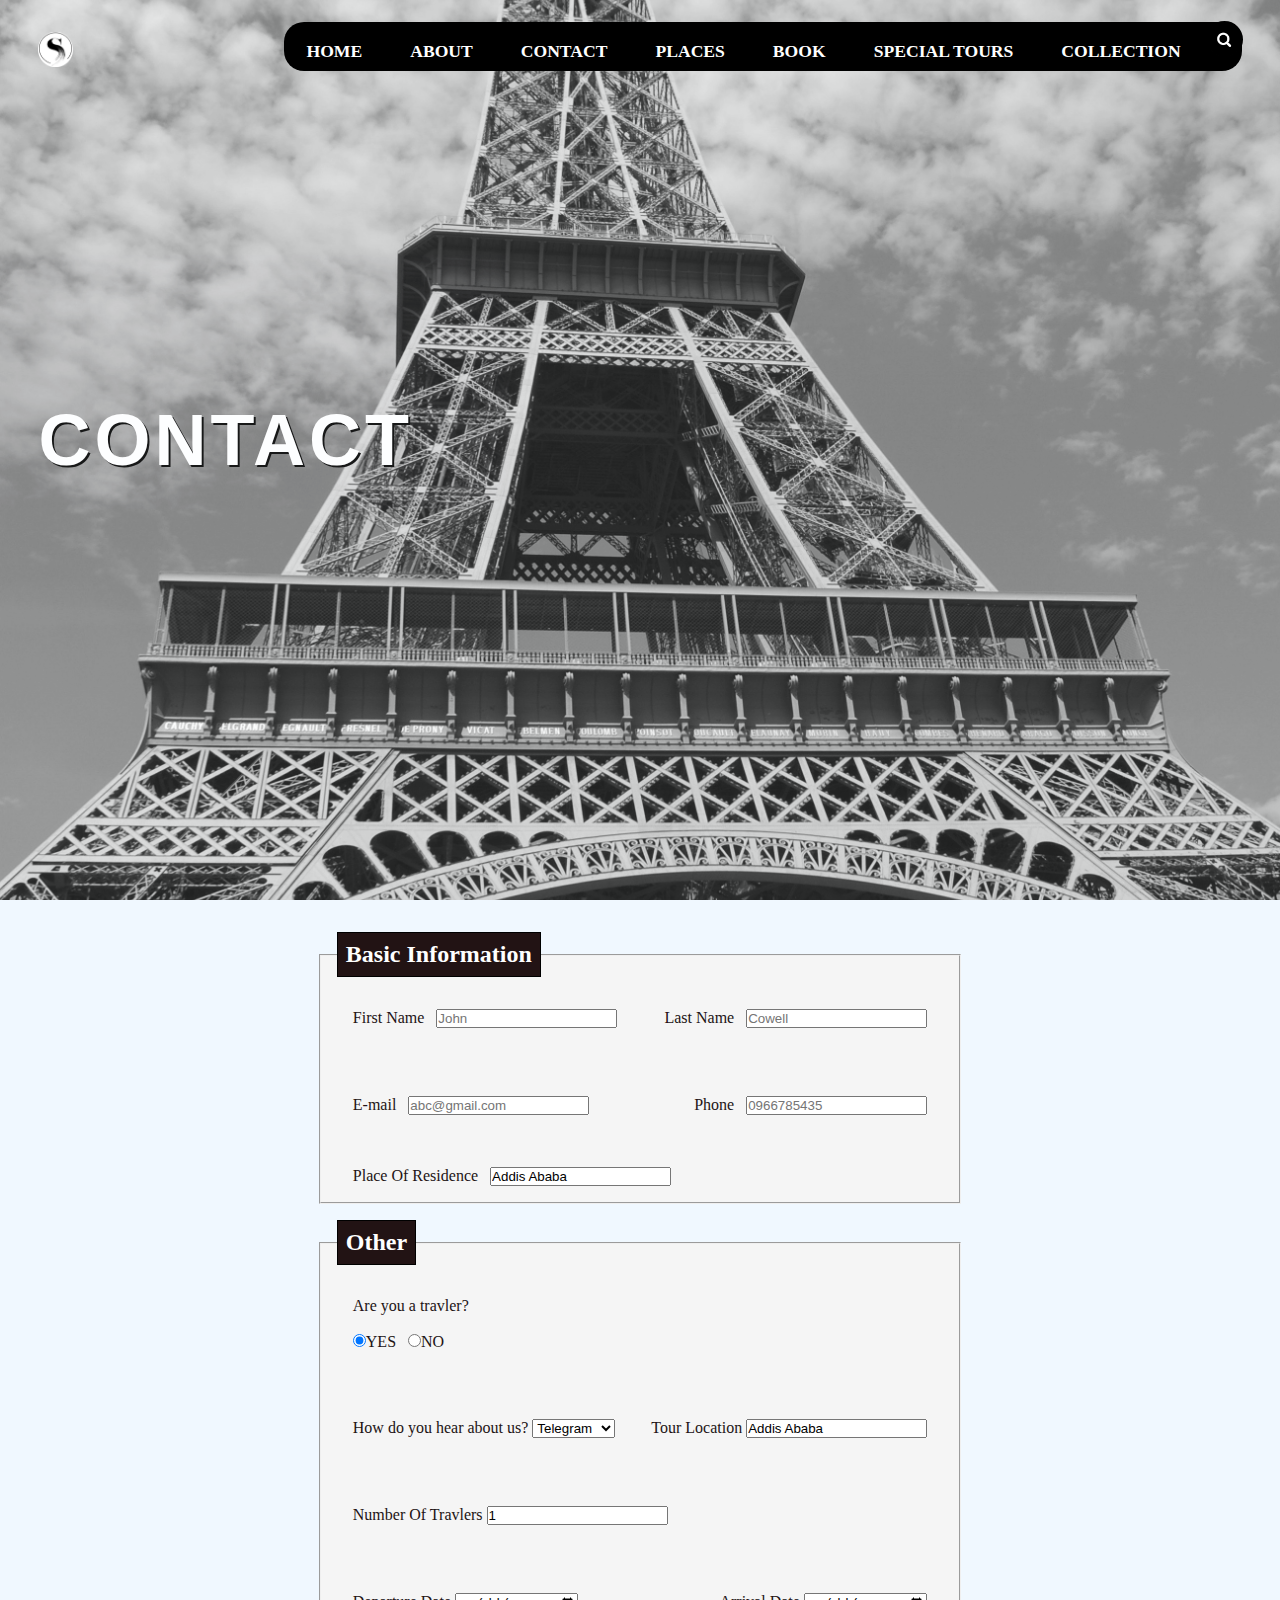
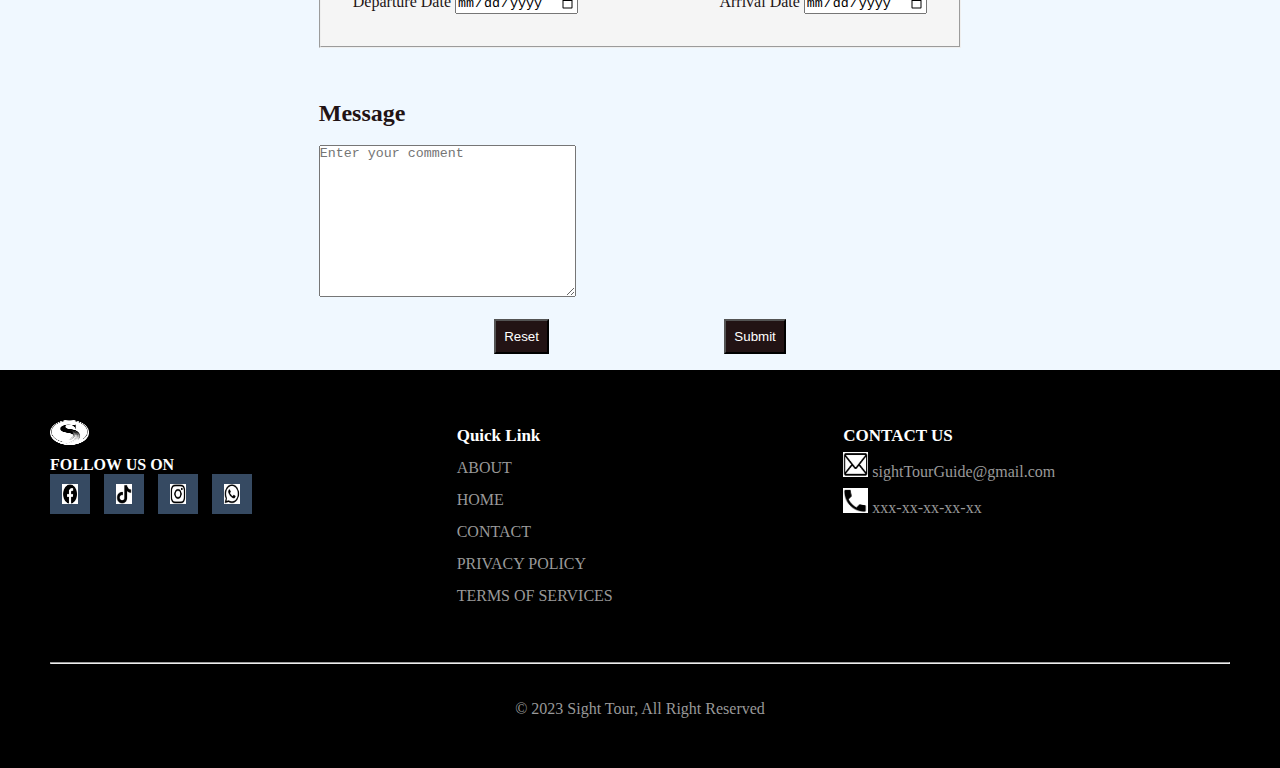
<file: contact.html>
<!DOCTYPE html>
<html lang="en">
<head>
    <meta charset="UTF-8">
    <meta http-equiv="X-UA-Compatible" content="IE=edge">
    <meta name="description" content="collection page of the website">
    <meta name="viewport" content="width=device-width, initial-scale=1.0">
    <link rel="stylesheet" href="css/style.css">
    <title>CONTACT</title>
</head>
<body>
    <header>
        
        <a href="about.html" class="logo"><img src="images/Logo.png" alt="Logo of the company" width="35" height="35"></a>

        <div class="bx bx-menu" id="menu-icon">

            <div class="line"></div>
            <div class="line"></div>
            <div class="line"></div>
            
        </div>
        
        
        <nav class="navbar">

        
            <ul>
                <li><a href="index.html"><b>HOME</b></a></li>
                
                <li><a href="about.html"><b>ABOUT</b></a></li>
                
                <li><a href="contact.html"><b>CONTACT</b></a></li>
                
                <li><a href="places.html"><b>PLACES</b></a></li>
                
                <li><a href="book.html"><b>BOOK</b></a></li>
                
                <li style="text-align:center;"><a href="special tours.html"><b>SPECIAL TOURS</b></a></li>
                
                <li><a href="collection.html"><b>COLLECTION</b></a></li>
                
                <li class="navbar__search"><img src="images/search icon.png" alt="search icon2"  width="35" height="35"></li>
                
            </ul>
            
        </nav>
        
    </header>
<section class="section__common" id="common">

    <div class="section__common--text">
        <h1>CONTACT</h1>
    


        
</section>

    <div class="form">
        <form id="form" action="/">
            <fieldset>
                <legend>Basic Information</legend>

                <div class="form--apperance">

                    <span class="form--apperance-nowrap"> 
                        <label for="first">First Name</label>  &nbsp;
                        <input type="text" id="first" placeholder="John" />
                    </span>

                    
                    
                    &nbsp; <span class="form--apperance-nowrap">
                        <label for="last">Last Name</label>  &nbsp;
                    <input type="text" id="last" placeholder="Cowell" />

                    </span>


                </div>

                

                <br><br>

                <div class="form--apperance">

                    <span class="form--apperance-nowrap">
                        <label for="email">E-mail</label> &nbsp;
                        <input type="text" id="email" placeholder="abc@gmail.com" />
                        

                    </span>

                    
                    &nbsp;
                    <span class="form--apperance-nowrap">

                        <label for="phone">Phone</label> &nbsp;
                        <input type="tel" id="phone" placeholder="0966785435"/>

                    </span>
                    

                </div>

                <br><br>

                <div >

                    <span class="form--apperance-nowrap">

                        <label for="residence">Place Of Residence</label> &nbsp;
                        <input type="text" id="residence" value="Addis Ababa">

                    </span>

                    
                </div>

            </fieldset>

            <fieldset>

                <legend>Other</legend>

                <div class="form--apperance">

                    <div class="form--apperance-nowrap">

                        <label for="agree" >Are you a travler? </label><br><br> <input type="radio" id="agree" name="travel" value="yes" checked>YES <label for="noagree"> &nbsp;&nbsp;<input id="noagree" type="radio" name="travel" value="no">NO </label>

                    </div>

        
                    

                </div>

                <br><br>

                <div class="form--apperance">
                    <span class="form--apperance-nowrap">
                        <label for="hear">How do you hear about us?</label>
                        <select name="hearabout" id="hear">
                            <option value="telegram">Telegram</option>
                            <option value="facebook">Facebook</option>
                            <option value="whatsapp">Whatsapp</option>
                            <option value="tiktok">Tiktok</option>
                            <option value="other">Other</option>
                        </select>
                    
                    </span>

                    
                    &nbsp;
                    
                    <span class="form--apperance-nowrap">

                        <label for="location">Tour Location</label>
                        <input type="text" id="location" value="Addis Ababa"/>


                    </span>
                    
                    
                </div>

                <br><br>
                
                <div class="form--apperance">

                    <span class="form--apperance-nowrap">

                        <label for="numberT">Number Of Travlers</label>
                        <input type="number" value="1" max="20" id="numberT">

                    </span>

                    

                </div>
                <br><br>

                <div class="form--apperance">

                    <span class="form--apperance-nowrap">

                        <label for="departure">Departure Date</label>
                        <input type="date" id="departure" />

                    </span>

                    
                    &nbsp;
                    
                    <span class="form--apperance-nowrap">

                        <label for="arrival">Arrival Date</label>
                        <input type="date" id="arrival">

                    </span>
                    

                </div>

            </fieldset>
            <br><br>

            <div class="form--text">

                <label for="comment">Message </label>

            </div>

            <br>

            

                <textarea name="comment" cols="30" id="comment" rows="10" placeholder="Enter your comment"></textarea>
                <br><br>


            <p id="errorMessage" hidden></p> 
            <div class="form--button">
                
                    <div>
                        <input class="form--buttons" type="reset" value="Reset">
                    </div>

                    <div>
                        <input class="form--buttons" type="submit" value="Submit">
                    </div>
                


            </div>
        </form>
        
    </div>

    <footer class="footer">
        <div class="footer__left">
                    <ul>
                        <li><a href="about.html"><img src="images/Logo.png" alt="Logo of the company" width="25" height="25"></a></li>
                        <h4>FOLLOW US ON</h4>

                        <div class="footer__socials">

                            <li><a href="https://www.facebook.com/"><img src="images/facebook.png" alt="facebook symbol" width="25" height="25"></a></li>
                        
                            <li><a href="https://www.tiktok.com/login"><img src="images/tiktok.png" alt="tiktok icon" width="25" height="25"></a></li>
                            <li><a href="https://www.instagram.com/"><img src="images/instagram.png" alt="Instagram icon" width="25" height="25"></a></li>
                            <li><a href="https://chat.whatsapp.com/EROCVoIlPyt9yv8zs4Fxsq"><img src="images/whatsapp.png" alt="whatsapp icon" width="25" height="25"></a></li>

                        </div>
            
                    </ul>

                </div>

                <ul class="footer__right">
                    <li>
                        <h2>Quick Link</h2>

                        <ul>
                            <li><a href="about.html">ABOUT</a></li>
                            <li><a href="index.html">HOME</a></li>
                            <li><a href="contact.html">CONTACT</a></li>
                            <li><a href="about.html#privacy"> PRIVACY POLICY</a></li>
                            <li><a href="about.html#terms"> TERMS OF SERVICES</a></li>
                        </ul>

                    </li>

                    <li>
                        <h2>CONTACT US</h2>

                        <ul class="box">
                            <li> <img src="images/mail icon.png" alt="mail icon" width="25" height="25" class="contact-img">
                                <a href="mailto:sighttourguide@gmail.com"> sightTourGuide@gmail.com</a></li>

                                <li><img src="images/phone icon.png" alt="phone icon" width="25" height="25" class="contact-img">
                
                                    <a href="tel:+251960903751"> xxx-xx-xx-xx-xx</a></li>


                            
                        </ul>

                    </li>

                </ul>


                <div class="footer__bottom">
                    <hr> <br><br>
                    <p>&copy; 2023 Sight Tour, All Right Reserved</p>
                </div>
                    

            
        
        
        
    </footer>

<script type="text/javascript" src="js/script.js"></script>
<script type="text/javascript" defer src="js/form2.js"></script>
</body>
</html>
</file>
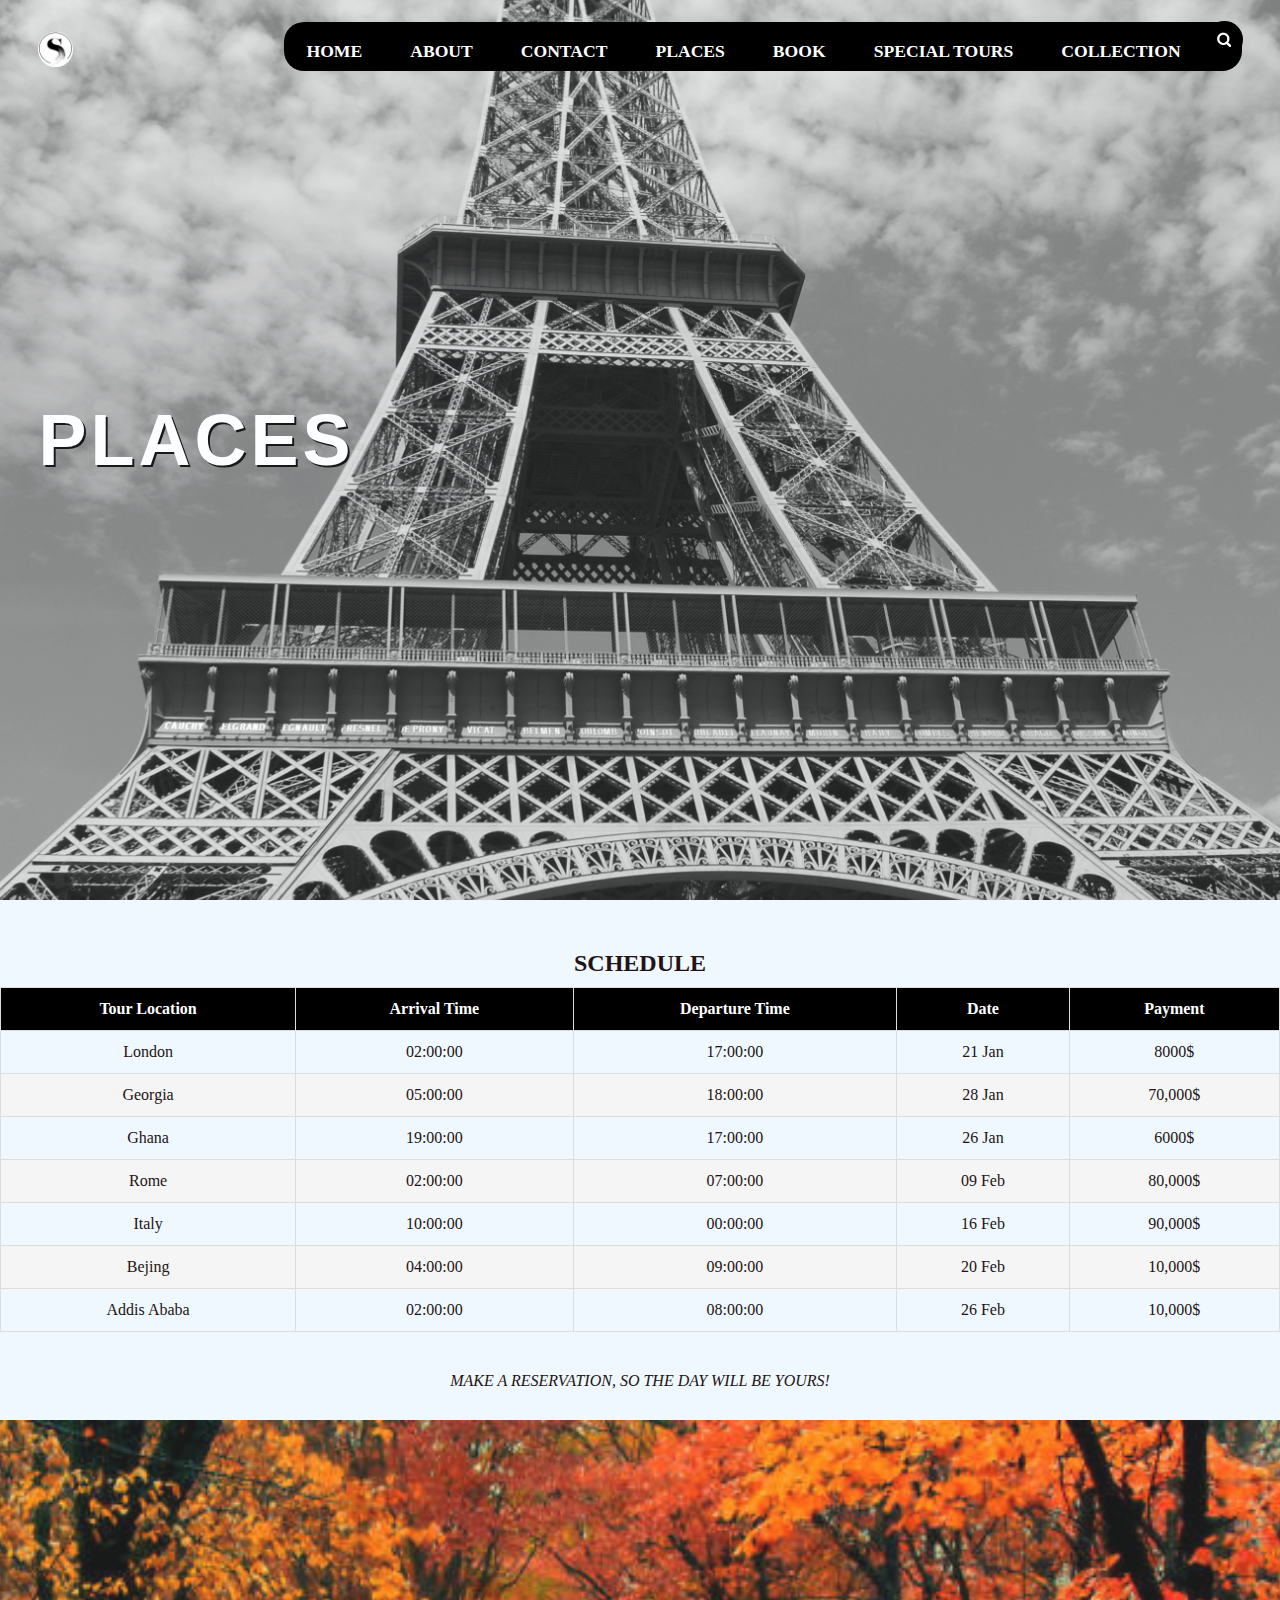
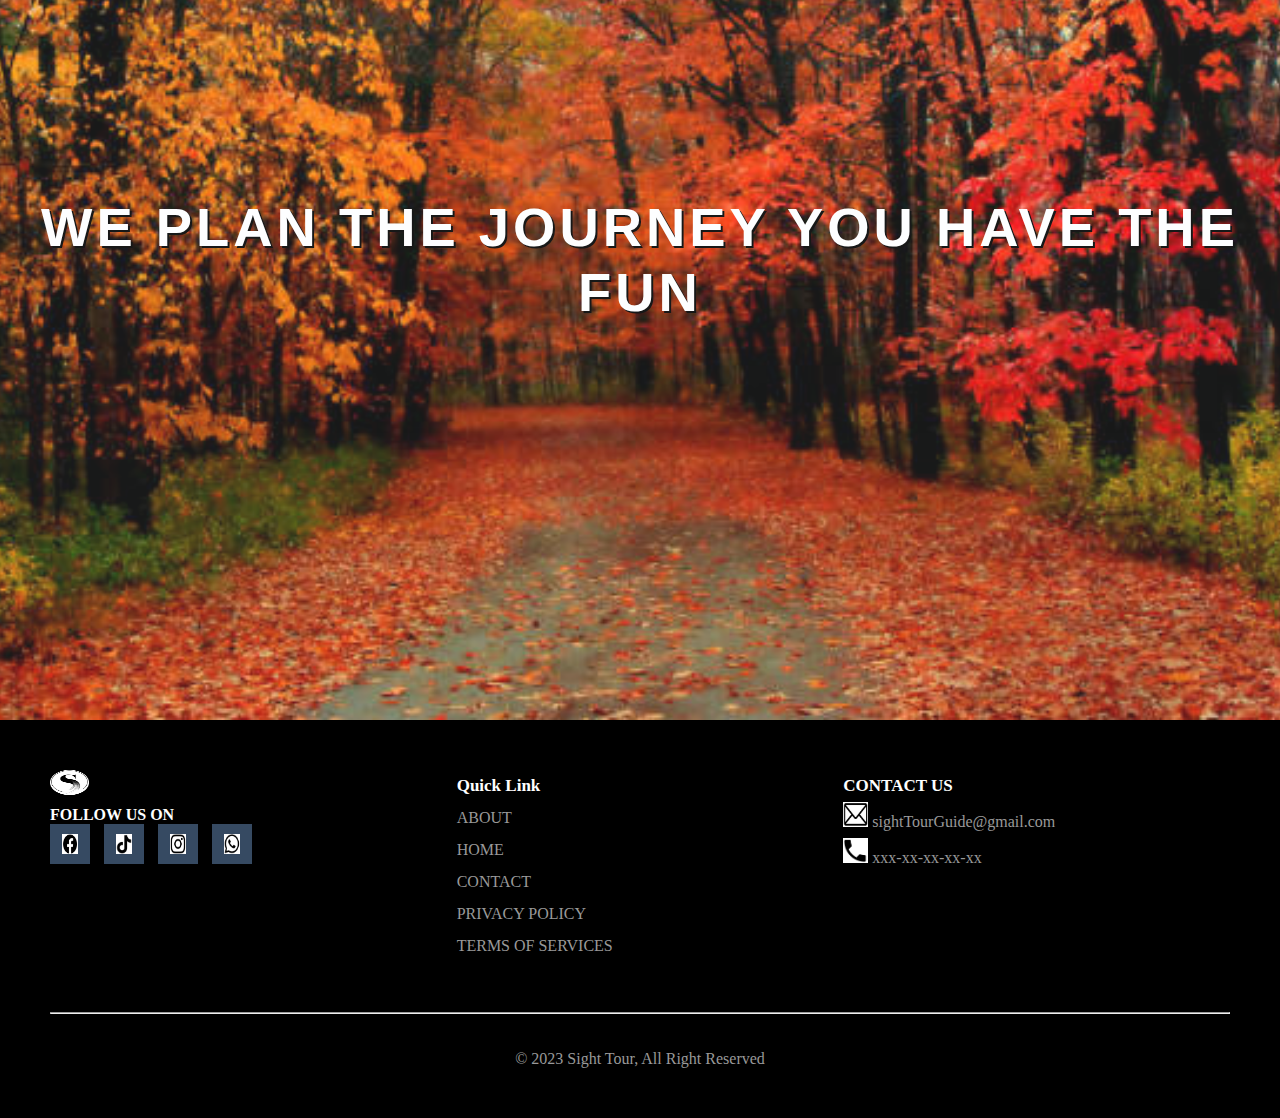
<file: places.html>
<!DOCTYPE html>
<html lang="en">
<head>
    <meta charset="UTF-8">
    <meta http-equiv="X-UA-Compatible" content="IE=edge">
    <meta name="description" content="collection page of the website">
    <meta name="viewport" content="width=device-width, initial-scale=1.0">
    <link rel="stylesheet" href="css/style.css">
    <title>PLACES</title>
</head>
<body>
    <header>
        
        <a href="about.html" class="logo"><img src="images/Logo.png" alt="Logo of the company" width="35" height="35"></a>

        <div class="bx bx-menu" id="menu-icon">

            <div class="line"></div>
            <div class="line"></div>
            <div class="line"></div>
            

        </div>
        
        
        <nav class="navbar">

        
            <ul>
                <li><a href="index.html"><b>HOME</b></a></li>
                
                <li><a href="about.html"><b>ABOUT</b></a></li>
                
                <li><a href="contact.html"><b>CONTACT</b></a></li>
                
                <li><a href="places.html"><b>PLACES</b></a></li>
                
                <li><a href="book.html"><b>BOOK</b></a></li>
                
                <li style="text-align:center;"><a href="special tours.html"><b>SPECIAL TOURS</b></a></li>
                
                <li><a href="collection.html"><b>COLLECTION</b></a></li>
                
                <li class="navbar__search"><img src="images/search icon.png" alt="search icon2"  width="35" height="35"></li>
                
            </ul>
            
        </nav>
        
    </header>
<section class="section__common" id="common">

    <div class="section__common--text">
        <h1>PLACES</h1>
    


        
    </section>

    
    
    <table class="table">
        <caption><b><h2> SCHEDULE</h2> </b></caption>
        <thead>
            <th>Tour Location</th>
            <th>Arrival Time</th>
            <th>Departure Time</th>
            <th>Date</th>
            <th>Payment</th>
        </thead>

        <tbody>
            <tr>
                <td data-label="Tour Location">London</td>
                <td data-label="Arrival Time">02:00:00</td>
                <td data-label="Departure Time">17:00:00</td>
                <td data-label="Date">21 Jan</td>
                <td data-label="Payment">8000$</td>
            </tr>
        

            <tr>
                <td data-label="Tour Location">Georgia</td>
                <td data-label="Arrival Time">05:00:00</td>
                <td data-label="Departure Time">18:00:00</td>
                <td data-label="Date">28 Jan</td>
                <td data-label="Payment">70,000$</td>
            </tr>

            <tr>
                <td data-label="Tour Location">Ghana</td>
                <td data-label="Arrival Time">19:00:00</td>
                <td data-label="Departure Time">17:00:00</td>
                <td data-label="Date">26 Jan</td>
                <td data-label="Payment">6000$</td>
            </tr>

            <tr>
                <td data-label="Tour Location">Rome</td>
                <td data-label="Arrival Time">02:00:00</td>
                <td data-label="Departure Time">07:00:00</td>
                <td data-label="Date">09 Feb</td>
                <td data-label="Payment">80,000$</td>
            </tr>

            <tr>
                <td data-label="Tour Location">Italy</td>
                <td data-label="Arrival Time">10:00:00</td>
                <td data-label="Departure Time">00:00:00</td>
                <td data-label="Date">16 Feb</td>
                <td data-label="Payment">90,000$</td>
            </tr>

            <tr>
                <td data-label="Tour Location">Bejing</td>
                <td data-label="Arrival Time">04:00:00</td>
                <td data-label="Departure Time">09:00:00</td>
                <td data-label="Date">20 Feb</td>
                <td data-label="Payment">10,000$</td>
            </tr>

            <tr>
                <td data-label="Tour Location">Addis Ababa</td>
                <td data-label="Arrival Time">02:00:00</td>
                <td data-label="Departure Time">08:00:00</td>
                <td data-label="Date">26 Feb</td>
                <td data-label="Payment">10,000$</td>
            </tr>

        </tbody>

    </table>

    <p class="p--centered"><i>MAKE A RESERVATION, SO THE DAY WILL BE YOURS!</i></p>

    <div class="place--background">
        <div class="section__common--text">
            <h2>WE PLAN THE JOURNEY YOU HAVE THE FUN</h2>
        </div>

    </div>


    <footer class="footer">
        <div class="footer__left">
                    <ul>
                        <li><a href="about.html"><img src="images/Logo.png" alt="Logo of the company" width="25" height="25"></a></li>
                        <h4>FOLLOW US ON</h4>

                        <div class="footer__socials">

                            <li><a href="https://www.facebook.com/"><img src="images/facebook.png" alt="facebook symbol" width="25" height="25"></a></li>
                        
                            <li><a href="https://www.tiktok.com/login"><img src="images/tiktok.png" alt="tiktok icon" width="25" height="25"></a></li>
                            <li><a href="https://www.instagram.com/"><img src="images/instagram.png" alt="Instagram icon" width="25" height="25"></a></li>
                            <li><a href="https://chat.whatsapp.com/EROCVoIlPyt9yv8zs4Fxsq"><img src="images/whatsapp.png" alt="whatsapp icon" width="25" height="25"></a></li>

                        </div>
            
                    </ul>

                </div>

                <ul class="footer__right">
                    <li>
                        <h2>Quick Link</h2>

                        <ul>
                            <li><a href="about.html">ABOUT</a></li>
                            <li><a href="index.html">HOME</a></li>
                            <li><a href="contact.html">CONTACT</a></li>
                            <li><a href="about.html#privacy"> PRIVACY POLICY</a></li>
                            <li><a href="about.html#terms"> TERMS OF SERVICES</a></li>
                        </ul>

                    </li>

                    <li>
                        <h2>CONTACT US</h2>

                        <ul class="box">
                            <li> <img src="images/mail icon.png" alt="mail icon" width="25" height="25" class="contact-img">
                                <a href="mailto:sighttourguide@gmail.com"> sightTourGuide@gmail.com</a></li>

                                <li><img src="images/phone icon.png" alt="phone icon" width="25" height="25" class="contact-img">
                
                                    <a href="tel:+251960903751"> xxx-xx-xx-xx-xx</a></li>


                            
                        </ul>

                    </li>

                </ul>


                <div class="footer__bottom">
                    <hr> <br><br>
                    <p>&copy; 2023 Sight Tour, All Right Reserved</p>
                </div>
                    

            
        
        
        
    </footer>

<script type="text/javascript" src="js/script.js"></script>
</body>
</html>
</file>
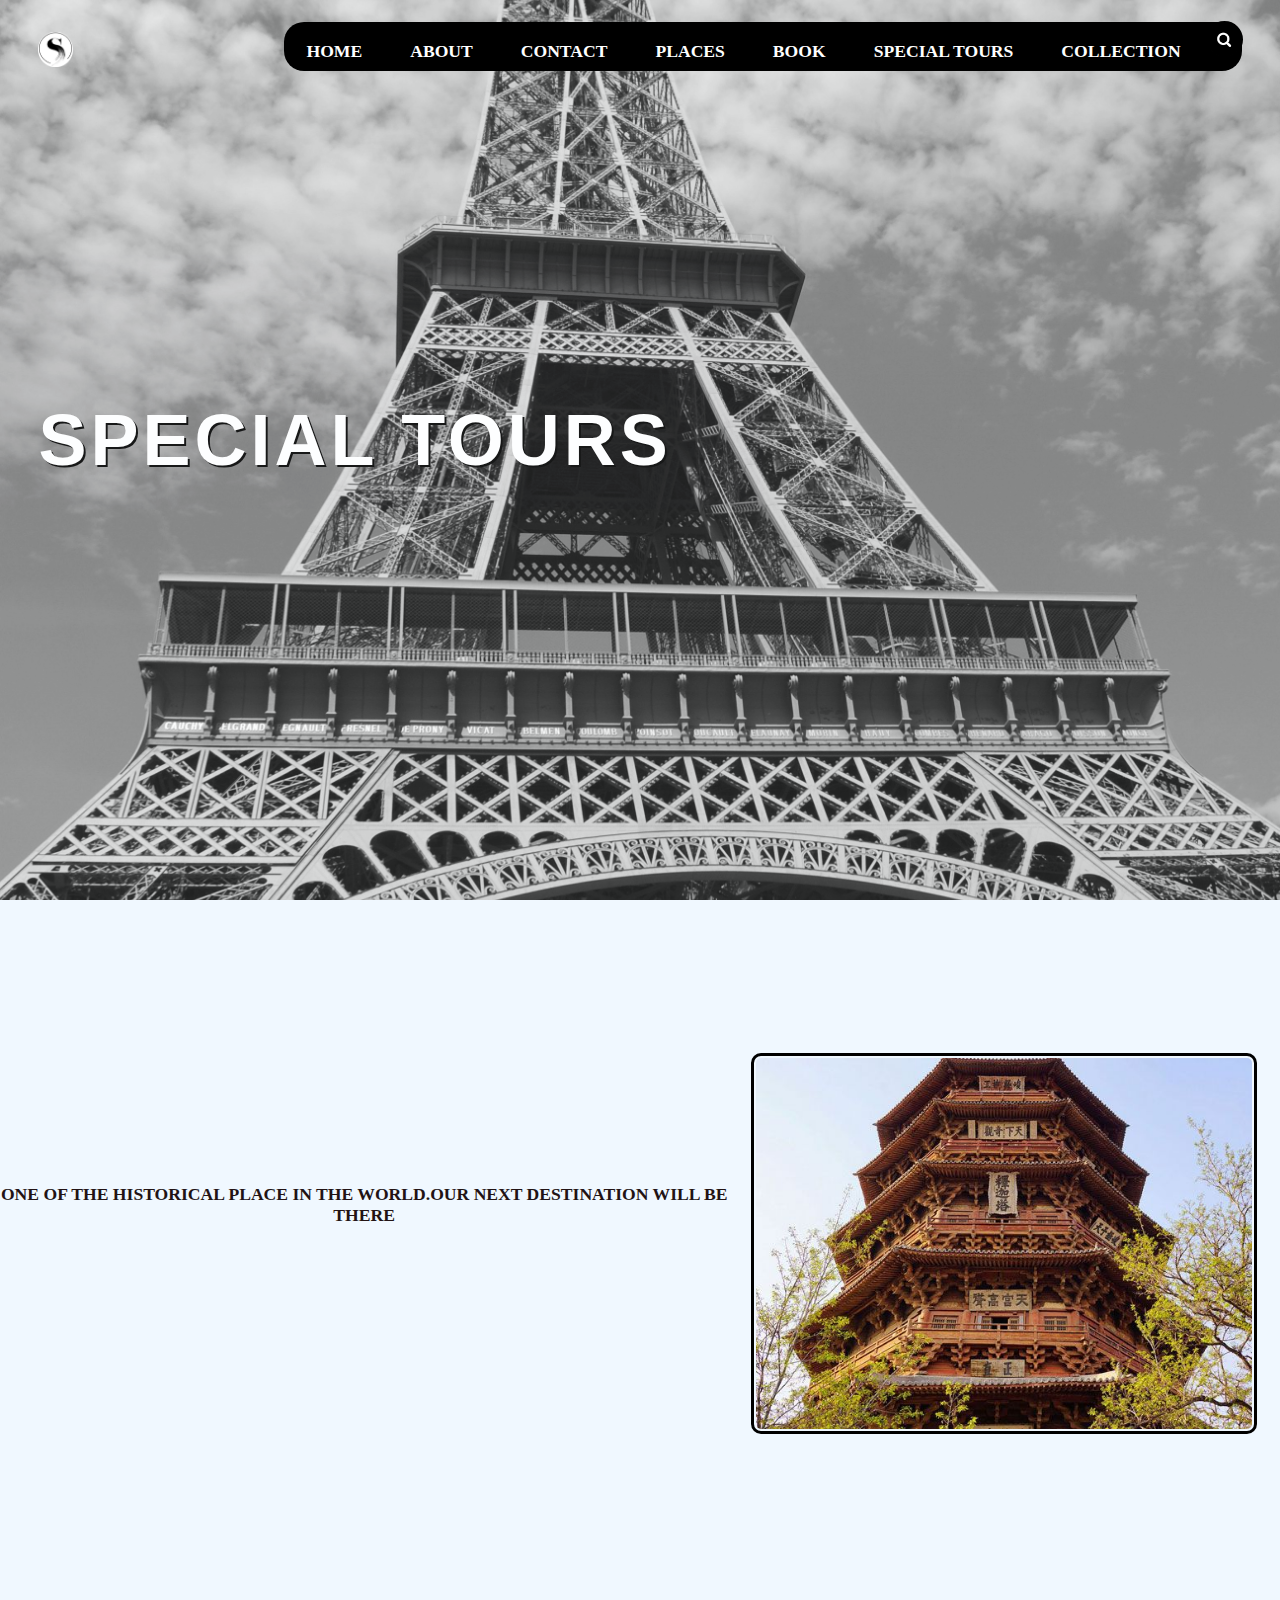
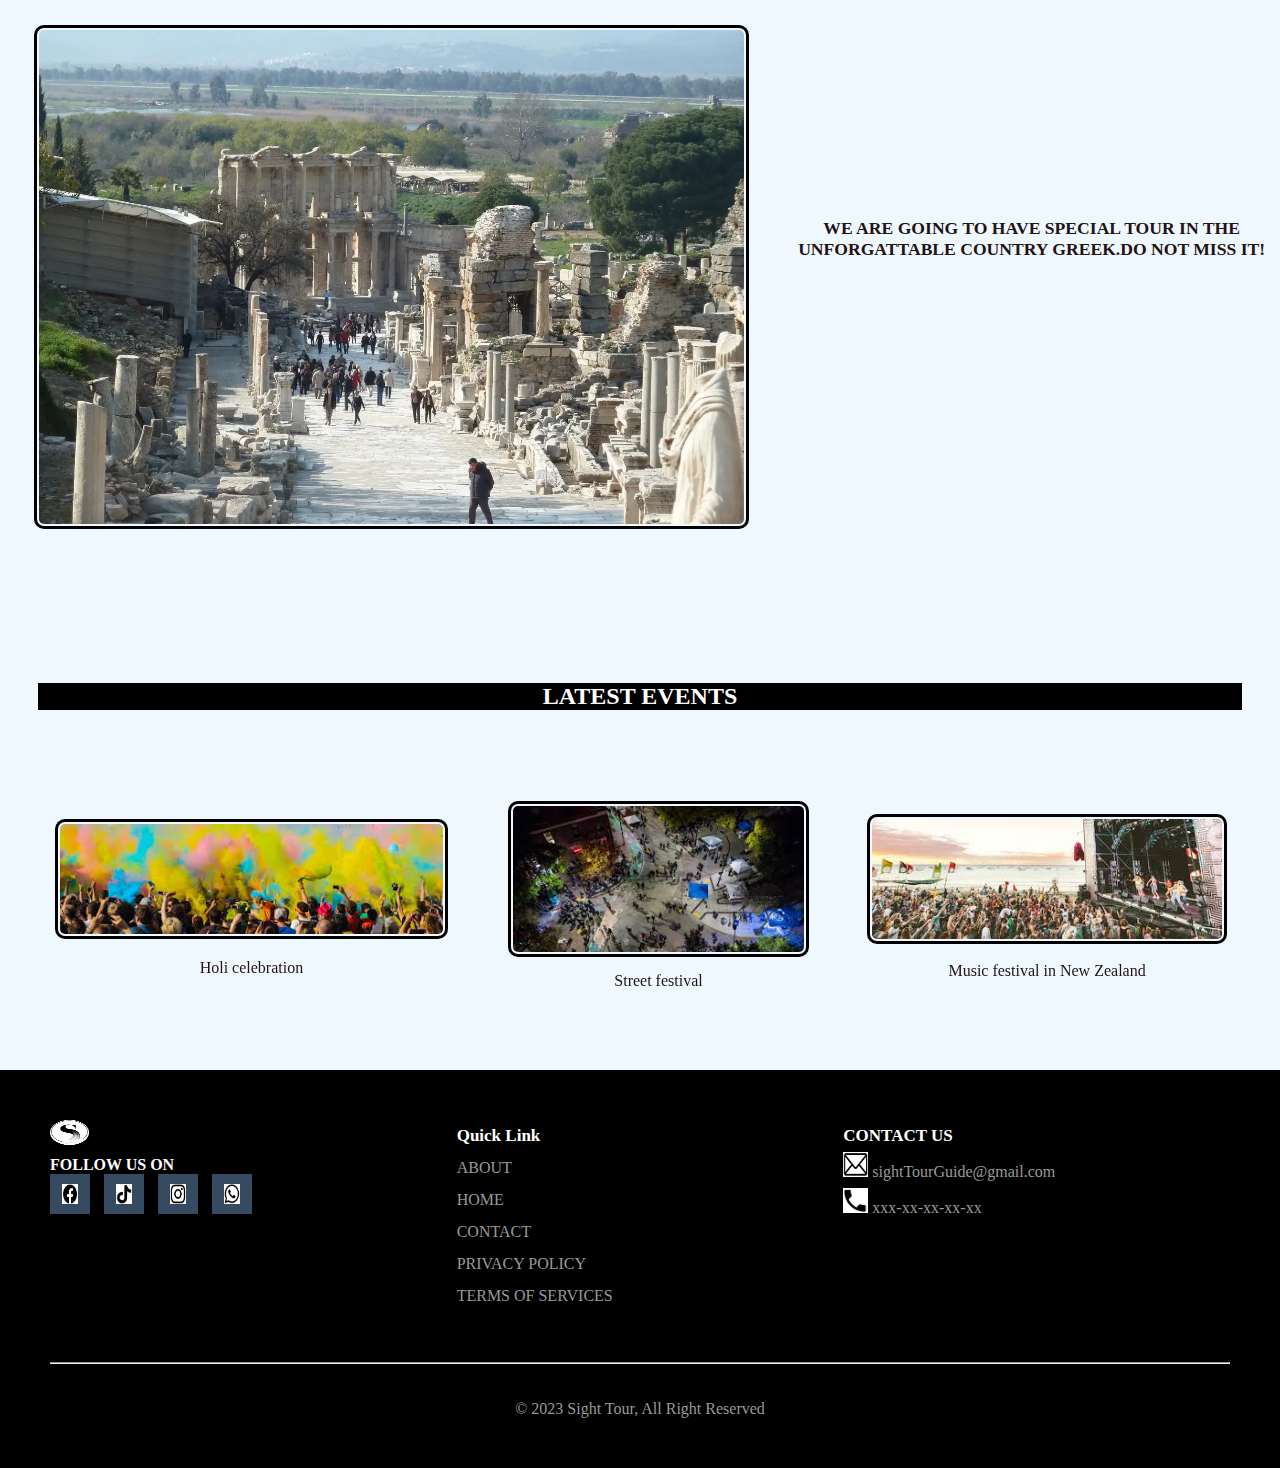
<file: special tours.html>
<!DOCTYPE html>
<html lang="en">
<head>
    <meta charset="UTF-8">
    <meta http-equiv="X-UA-Compatible" content="IE=edge">
    <meta name="description" content="collection page of the website">
    <meta name="viewport" content="width=device-width, initial-scale=1.0">
    <link rel="stylesheet" href="css/style.css">
    <title>SPECIAL TOURS</title>
</head>
<body>
    <header>
        
        <a href="about.html" class="logo"><img src="images/Logo.png" alt="Logo of the company" width="35" height="35"></a>

        <div class="bx bx-menu" id="menu-icon">

            <div class="line"></div>
            <div class="line"></div>
            <div class="line"></div>
            

        </div>
        
        
        <nav class="navbar">

        
            <ul>
                <li><a href="index.html"><b>HOME</b></a></li>
                
                <li><a href="about.html"><b>ABOUT</b></a></li>
                
                <li><a href="contact.html"><b>CONTACT</b></a></li>
                
                <li><a href="places.html"><b>PLACES</b></a></li>
                
                <li><a href="book.html"><b>BOOK</b></a></li>
                
                <li style="text-align:center;"><a href="special tours.html"><b>SPECIAL TOURS</b></a></li>
                
                <li><a href="collection.html"><b>COLLECTION</b></a></li>
                
                <li class="navbar__search"><img src="images/search icon.png" alt="search icon2"  width="35" height="35"></li>
                
            </ul>
            
        </nav>
        
    </header>
<section class="section__common" id="common">

    <div class="section__common--text">
        <h1>SPECIAL TOURS</h1>
    


        
    </section>





    <div class="section__contain">

        <div class="section__contain--textapperance">
                    <p> <b> ONE OF THE HISTORICAL PLACE IN THE WORLD.OUR NEXT DESTINATION WILL BE THERE</b></p>

        </div>

                
        <div>

            
            <div class="section__package--content">

                    <div class="box">

                        <div class="section--thum">


                            <figure class="section__contain--image">
                                <img src="images/china.jpeg" alt="ancient building that is found in china">
                            </figure>


                        </div>

                    </div>

            </div>

        </div>

    </div>


        




        <div class="section__contain">

            
            <div>

                <div class="section__package--content">
    
                    <div class="box">
    
                        <div class="section--thum">
                            <figure class="section__contain--image">
                                <img src="images/greek.png" alt="people visiting Greek">
                            </figure>
    
                        </div>
    
                    </div>
    
                </div>

            </div>
            
    
    
            <div class="section__contain--textapperance">
    
                <p><b> WE ARE GOING TO HAVE SPECIAL TOUR IN THE UNFORGATTABLE COUNTRY GREEK.DO NOT MISS IT!</b></p>
    
            </div>
    
        </div>

        <br><br>



    

       

        <section class="section__contain--h2">
            <h2>LATEST EVENTS</h2>


            <div class="section__package--content">

                <div class="box">

                    <div class="section--thum">

                    

                        <figure>
                            <img src="images/event1.jpeg" alt="Holi celebration in India" width="350" height="150">
                            <figcaption>Holi celebration</figcaption>
                        </figure>



                    </div>

                </div>



                <div class="box">

                    <div class="section--thum">



                        <figure class="special_img">
                            <img src="images/event2.jpeg" alt="street festival" width="350" height="150">
                            <figcaption>Street festival</figcaption>
                        </figure>

                    </div>

                </div>

    





                <div class="box">

                    <div class="section--thum">



                        <figure>
                            <img src="images/event3.jpeg" alt="music event in New Zealand">
                            <figcaption>Music festival in New Zealand</figcaption>

                        </figure>

                    </div>

                </div>



        </section>
    
    <footer class="footer">
        <div class="footer__left">
                    <ul>
                        <li><a href="about.html"><img src="images/Logo.png" alt="Logo of the company" width="25" height="25"></a></li>
                        <h4>FOLLOW US ON</h4>

                        <div class="footer__socials">

                            <li><a href="https://www.facebook.com/"><img src="images/facebook.png" alt="facebook symbol" width="25" height="25"></a></li>
                        
                            <li><a href="https://www.tiktok.com/login"><img src="images/tiktok.png" alt="tiktok icon" width="25" height="25"></a></li>
                            <li><a href="https://www.instagram.com/"><img src="images/instagram.png" alt="Instagram icon" width="25" height="25"></a></li>
                            <li><a href="https://chat.whatsapp.com/EROCVoIlPyt9yv8zs4Fxsq"><img src="images/whatsapp.png" alt="whatsapp icon" width="25" height="25"></a></li>

                        </div>
            
                    </ul>

                </div>

                <ul class="footer__right">
                    <li>
                        <h2>Quick Link</h2>

                        <ul>
                            <li><a href="about.html">ABOUT</a></li>
                            <li><a href="index.html">HOME</a></li>
                            <li><a href="contact.html">CONTACT</a></li>
                            <li><a href="about.html#privacy"> PRIVACY POLICY</a></li>
                            <li><a href="about.html#terms"> TERMS OF SERVICES</a></li>
                        </ul>

                    </li>

                    <li>
                        <h2>CONTACT US</h2>

                        <ul class="box">
                            <li> <img src="images/mail icon.png" alt="mail icon" width="25" height="25" class="contact-img">
                                <a href="mailto:sighttourguide@gmail.com"> sightTourGuide@gmail.com</a></li>

                                <li><img src="images/phone icon.png" alt="phone icon" width="25" height="25" class="contact-img">
                
                                    <a href="tel:+251960903751"> xxx-xx-xx-xx-xx</a></li>


                            
                        </ul>

                    </li>

                </ul>


                <div class="footer__bottom">
                    <hr> <br><br>
                    <p>&copy; 2023 Sight Tour, All Right Reserved</p>
                </div>
                    

            
        
        
        
    </footer>

<script type="text/javascript" src="js/script.js"></script>
</body>
</html>
</file>
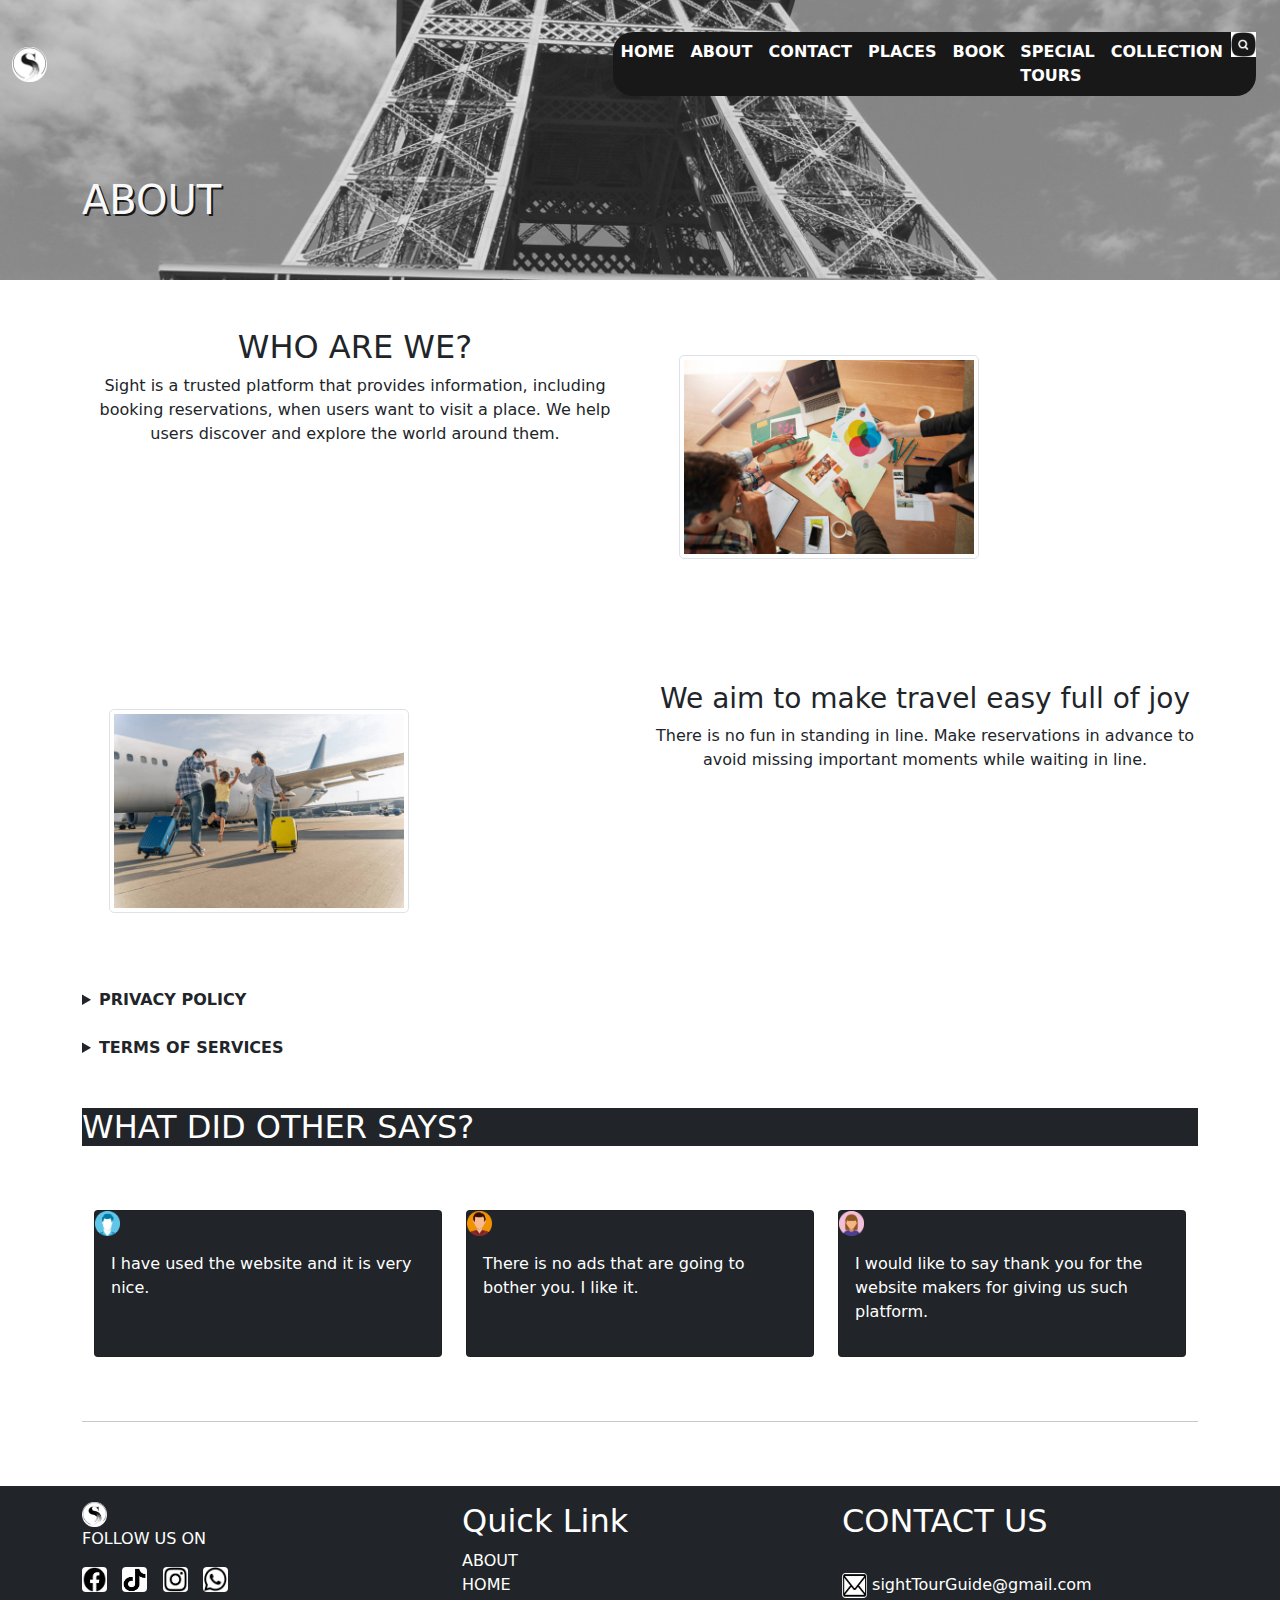
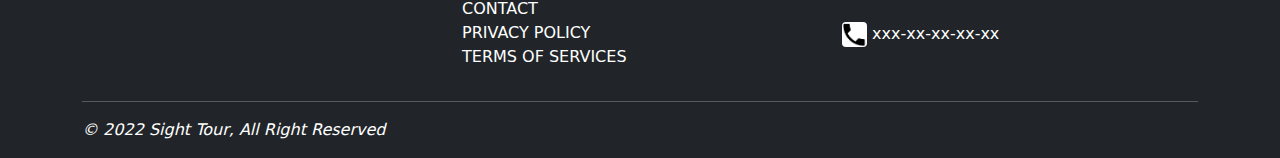
<file: src/about.html>
<!DOCTYPE html>
<html lang="en">
<head>
    <meta charset="UTF-8">
    <meta http-equiv="X-UA-Compatible" content="IE=edge">
    <meta name="description" content="book page of the website">
    <meta name="viewport" content="width=device-width, initial-scale=1.0">
    
    <!-- <link href="https://cdn.jsdelivr.net/npm/bootstrap@5.0.2/dist/css/bootstrap.min.css" rel="stylesheet" integrity="sha384-EVSTQN3/azprG1Anm3QDgpJLIm9Nao0Yz1ztcQTwFspd3yD65VohhpuuCOmLASjC" crossorigin="anonymous"> -->

    <link href="css/bootstrap.min.css" rel="stylesheet">
    <link rel="stylesheet" href="css/style.css">
    <!-- <script defer src="https://cdn.jsdelivr.net/npm/bootstrap@5.0.2/dist/js/bootstrap.bundle.min.js" integrity="sha384-MrcW6ZMFYlzcLA8Nl+NtUVF0sA7MsXsP1UyJoMp4YLEuNSfAP+JcXn/tWtIaxVXM" crossorigin="anonymous"></script> -->
    <title>ABOUT</title>
</head>
<body>
    
    
        <header class="background">
            <div class="has-bg-img position-relative">




            <nav class="navbar navbar-expand-lg menu navbar-dark nav background-lg">

                <div class="container">
                    <a class="navbar-brand" href="about.html"><img src="images/Logo.png" alt="Logo of the company" width="35" height="35">
                    
                </a>

                    <button class="navbar-toggler"  type="button" data-bs-toggle="collapse" data-bs-target="#navmenu">

                        <span class="navbar-toggler-icon"></span>
                    </button>
                
                
                </div>

                <div class="collapse navbar-collapse" id="navmenu" >
                    <div class="holder m-4">
                        <ul class="navbar-nav ms-auto ">
                            <li class="nav-item"><a class="nav-link text-white" href="index.html"><b>HOME</b></a></li>
                            
                            <li class="nav-item"><a class="nav-link text-white" href="about.html"><b>ABOUT</b></a></li>
                            
                            <li class="nav-item"><a class="nav-link text-white" href="contact.html"><b>CONTACT</b></a></li>
                            
                            <li class="nav-item"><a class="nav-link text-white" href="places.html"><b>PLACES</b></a></li>
                        
                            <li class="nav-item"><a class="nav-link text-white" href="book.html"><b>BOOK</b></a></li>
                            
                            <li class="nav-item"><a class="nav-link text-white" href="special tours.html"><b>SPECIAL TOURS</b></a></li>
                            
                            <li class="nav-item"><a class="nav-link text-white" href="collection.html"><b>COLLECTION</b></a></li>
                            
                            <li class="nav-item text-white"><img class="bg-white" src="images/search icon.png" alt="search icon"  width="25" height="25"></li>
                        </ul>

                    </div>

                </div>


                
                

                
            </nav>

            <section class="background--special text-light p-5 text-center">
                <div class="container text-start">
                    

                        <h1 class="d-flex flex-wrap">ABOUT</h1>

                    
                </div>
            </section>

        <!-- <div class="opacity-50%">
            <img style="opacity: 0.8;" class="bg obj-fit-cover " src="images/background.jpg" alt="Background images- symbol of travelling" width="100%" height="100%">

        </div> -->
    </header>

<div class="container mt-5">
    <div class="row d-flex flex-wrap">
        <div class="col-md-6 ">
            <h2 class=" d-flex aligns-items-center justify-content-center text-center">WHO ARE WE?</h2>
            <p class="text-center d-flex">Sight is a trusted platform that provides information, including booking reservations, when users want to visit a place. We help users discover and explore the world around them.</p>
        </div>

        <div class="col-md-6">
        
            <img class= "img-fluid img-thumbnail section--thum d-flex"  src="images/doing work.jpeg" alt="travel agents doing work" width="300" height="150">

        </div>

    </div>

    <br><br><br><br>

    <div class="row d-flex">

        <div class="col-md-6">
            <img class= "img-fluid img-thumbnail section--thum d-flex"  src="images/about-travel.jpeg" alt="people going to travel on plane" width="300" height="250">

        </div>


        <div class="col-md-6 text-center">
        
            <h3 class=" d-flex aligns-items-center justify-content-center text-center">We aim to make travel easy full of joy</h3><p class="d-flex text-center">
            There is no fun in standing in line.
            Make reservations in advance to avoid
            missing important moments while
            waiting in line.</p>
        </div>

    </div>

    <br><br>




    <details>

        <summary id="privacy"><strong> PRIVACY POLICY</strong></summary>
        <p> The Site www.sightTourGuide.com and the Application is run by Compassfriends Limited, a limited liability company, incorporated under Malta law, company registration code: C79357; address: 84/5 Sir Adrian Dingli Street, Sliema SLM 1905, Malta, email: support@showaround.com.</p>
        
        <p> The defined terms used in our Privacy Policy have the same meaning as in our Terms of Service</p>
            
        <p>We take your privacy and personal data protection very seriously. In this Privacy Policy we set data protection standards and describe how information from you is collected, used, maintained and disclosed by us.</p>
            
        <p> By using the Site, Application and Services, you agree to this Privacy Policy and all revisions thereof. If you do not agree, do not use the Site, Application or Services.</p>
            
        <h3>AGE RESTRICTIONS</h3>
        <p>You must be eighteen or over to enter and register as the User in the Site or Application. Children under eighteen years of age are prohibited from using our Site, Application and Services. We do not knowingly collect personally identifiable information from persons under 18. If we become aware that a person under 18 has provided us with his/her personal information, we will delete such information from our files.</p>
            
        <h3>INFORMATION WE COLLECT</h3>

        <p>We collect personally-identifying information (i.e. personal data) when you</p>

        <ul>
            
            <li>Visit the Site and/or download the Application.</li>
            <li>Create or update your personal account and profile.</li>
            <li>Subscribe for our various notification services (e.g. newsletters, promotions etc.).</li>
            <li>Order the Local’s Show-around services.</li>
            <li>Make other activities connected to the Site, Application or Services.</li>

        </ul>

        <p> We process the following personal data provided by you in your account and profile:</p>

        <ul>
            
        <li> Name.</li>
            <li> Location.</li>
            <li> Profile photos.</li>
            <li> Email address.</li>
            <li> Phone number.</li>
            <li> Languages spoken.</li>
            <li> Your interests, hobbies, occupation, hourly Local service rate.</li>
            <li> Contact details for notifications.</li>
            <li> Invoice and payment related information.</li>

        </ul>


        <p>    Submission of personal data to the Site and Application is regarded as your consent to the personal data processing by us for one or more purposes specified in Privacy Policy.</p>
            
        <p>    We will store your personal data for the duration of the use of the Site, Application and Services as well as for the statutory limited period thereafter if it is so required by applicable law.</p>
    </details>

    <br>

    <details>

        <summary id="terms"><strong> TERMS OF SERVICES</strong></summary>

        <p>These terms govern your use of the sight Tour Guide website. Please read these terms carefully as they affect your rights and liabilities under the law. If you do not agree to these terms, please do not use the Website. </p>
        <ul>
            <h3> Use of the Website</h3>
            
            <li> By using the Website you agree to be bound by these Conditions.</li>
            
            <li> We grant you a limited licence to access and make personal use of the Website. In doing this you may print one copy of the content of the Website which interests you.</li>
        </ul>
            <p> In your personal use of the Website you may not do any of the following with the Website or its content:-</p>

        <ul>
            
            <li> other than for the purpose of gaining access to the Website, download in electronic form on to disk or any server or any other storage device, whether or not connected to a network;</li>
            
            
            
            <li> distribute, transmit, display, perform, reproduce (other than in the limited circumstances permitted by paragraph 1.2 above) or publish in any medium or format including, without limitation, on any personal blog or social networking website (but nothing in this paragraph 1.3.2 is intended to prohibit you from commenting about the Website or its content through any medium or format);</li>
            
            <li> create any derivative work.</li>
            
            <li> You may not resell, transfer or use any of the content of the Website for commercial purposes.</li>
            
        </ul>

            <p> You may not use the Website for any of the following purposes:-</p>

        <ul>  
            <li> disseminating any unlawful, harassing, libellous, abusive, threatening, harmful, vulgar, obscene, or otherwise objectionable material or otherwise breaching any laws;</li>
            
            <li> transmitting material that encourages conduct that constitutes a criminal offence, or otherwise breaches any applicable laws, regulations or code of practice;</li>
            
            <li> interfering with any other person’s use or enjoyment of the Website;</li>

        </ul>
    </details>

    <br><br>

    <h2 class="d-flex text-center bg-dark text-white">WHAT DID OTHER SAYS?</h2>

    <div class="container">
        <div class="row mt-5 d-flex ">
            <div class="col-md-4 d-flex mt-3">

                <article class="card bg-dark text-white" >
                    <img class="d-flex aligns-items-center justify-content-center bg-dark text-white" src="images/profile1.png" alt="first opinion giver profile picture" width="25" height="25">
                    <p  class="card-body">I have used the website and it is very nice.</p>
                </article>
                <br><br>

            </div>
            
<br>
            <div class="col-md-4 d-flex mt-3">

                <article class="card bg-dark text-white" >
                    <img class="d-flex aligns-items-center justify-content-center bg-dark text-white" src="images/profile2.png" alt="second opinion giver profile picture" width="25" height="25">

                    <p class="card-body">There is no ads that are going to bother you. I like it.</p>
                </article>
                <br>

            </div>
<br>


            <div class="col-md-4 d-flex mt-3">

                <article class="card bg-dark text-white d-flex" >
                    <img class="d-flex aligns-items-center justify-content-center bg-dark text-white" src="images/profile3.png" alt="third opinion giver profile picture" width="25" height="25">

                    <p class="card-body">I would like to say thank you for the website makers for giving us such platform.</p>
                </article>
                
            </div>

        </div>


    </div>
    <br><br>
    <hr>
    <br><br>
</div>
    <footer class="bg-dark text-white">
        <div class="container" style="padding-top:1rem;">
            <div class="row">
                <div class="col">
                    <div class="row">

                        <div class="col">
                    
                            <a href="about.html"><img src="images/Logo.png" alt="Logo of the company" width="25" height="25"></a>
                            <p>FOLLOW US ON</p>

                        </div>
                    </div>

                    <div class="row">
                        <div class="col">
                            <a href="https://www.facebook.com/" ><img class="mb-2 rounded" src="images/facebook.png" alt="facebook symbol" width="25" height="25"></a>
                        
                            &nbsp;
                            <a href="https://www.tiktok.com/login"><img class="mb-2 rounded" src="images/tiktok.png" alt="tiktok icon" width="25" height="25"></a>
                        

                            &nbsp;
                            <a href="https://www.instagram.com/"><img class="mb-2 rounded" src="images/instagram.png" alt="Instagram icon" width="25" height="25"></a></li>
                        
                            &nbsp;
                        
                            <a href="https://chat.whatsapp.com/EROCVoIlPyt9yv8zs4Fxsq"><img class="mb-2 rounded" src="images/whatsapp.png" alt="whatsapp icon" width="25" height="25"></a>
                        </div>

                    </div>


                    
                </div>

                <div class="col">
                    <h2>Quick Link</h2>
                
                    <ul class="list-unstyled">
                        <li><a href="about.html" class="text-white text-decoration-none">ABOUT</a></li>
                        <li><a href="index.html" class="text-white text-decoration-none">HOME</a></li>
                        <li><a href="contact.html" class="text-white text-decoration-none">CONTACT</a></li>
                        <li><a href="about.html#privacy" class="text-white text-decoration-none"> PRIVACY POLICY</a></li>
                        <li><a href="about.html#terms" class="text-white text-decoration-none"> TERMS OF SERVICES</a></li>
                    </ul>
                    
                    
                </div>

                <div class="col">
                    <ul class="list-unstyled">
                        <li>
                        <h2> CONTACT US </h2>
                        <br>
                        
                        <ul class="list-unstyled">

                                <li><img class="rounded" src="images/mail icon.png" alt="mail icon" width="25" height="25"><a href="mailto:sighttourguide@gmail.com" class="text-white text-decoration-none"> sightTourGuide@gmail.com</a></li>
                                <br>

                                <li><img class="rounded" src="images/phone icon.png" alt="phone icon" width="25" height="25"><a href="tel:+251960903751" class="text-white text-decoration-none"> xxx-xx-xx-xx-xx</a></li>
                            
                        </ul>
                    </li>
                </ul>
                </div>
            </div>
            <hr class="bg-light">


            <div class="row d-flex aligns-items-center justify-content-center">
                
                    <p><em>&copy; 2022 Sight Tour, All Right Reserved</em></p>
            </div>

        </div>
    </footer>
    <script src="js/bootstrap.bundle.js"></script>
</body>
</html>
</file>
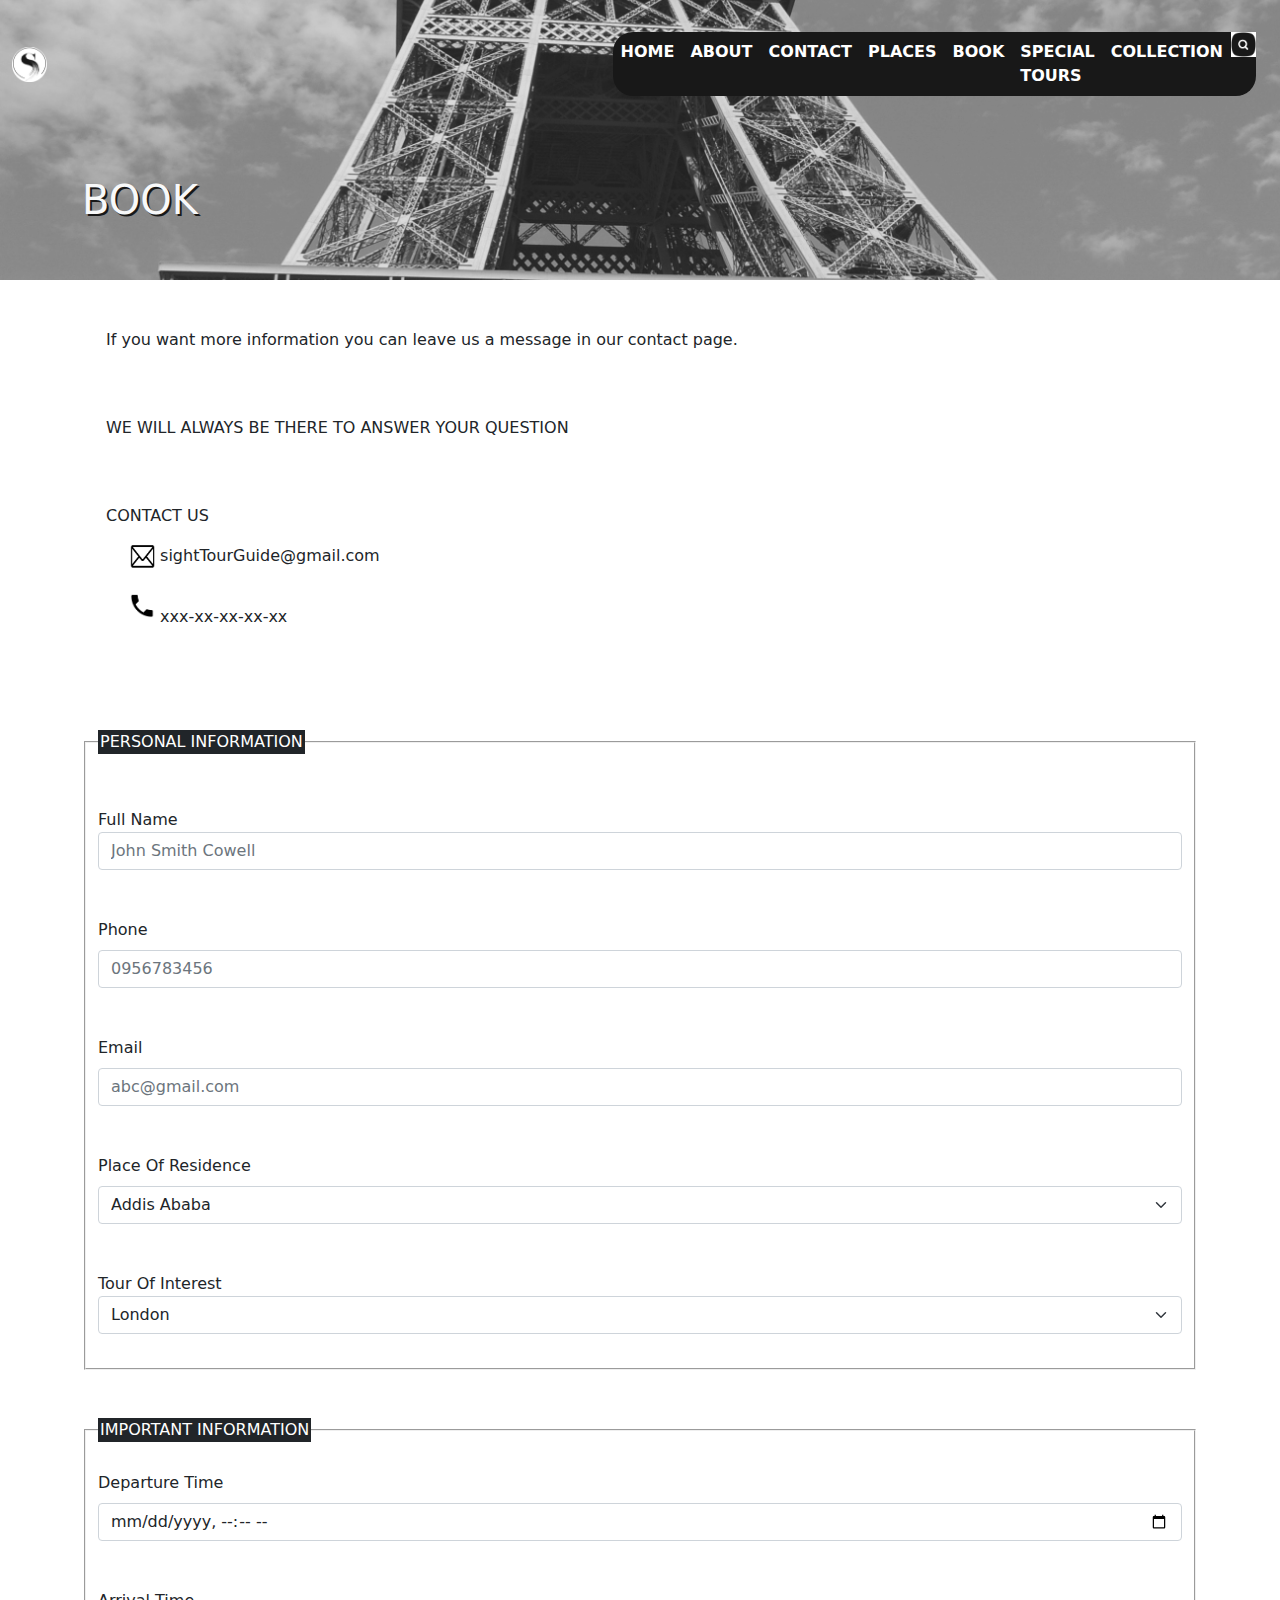
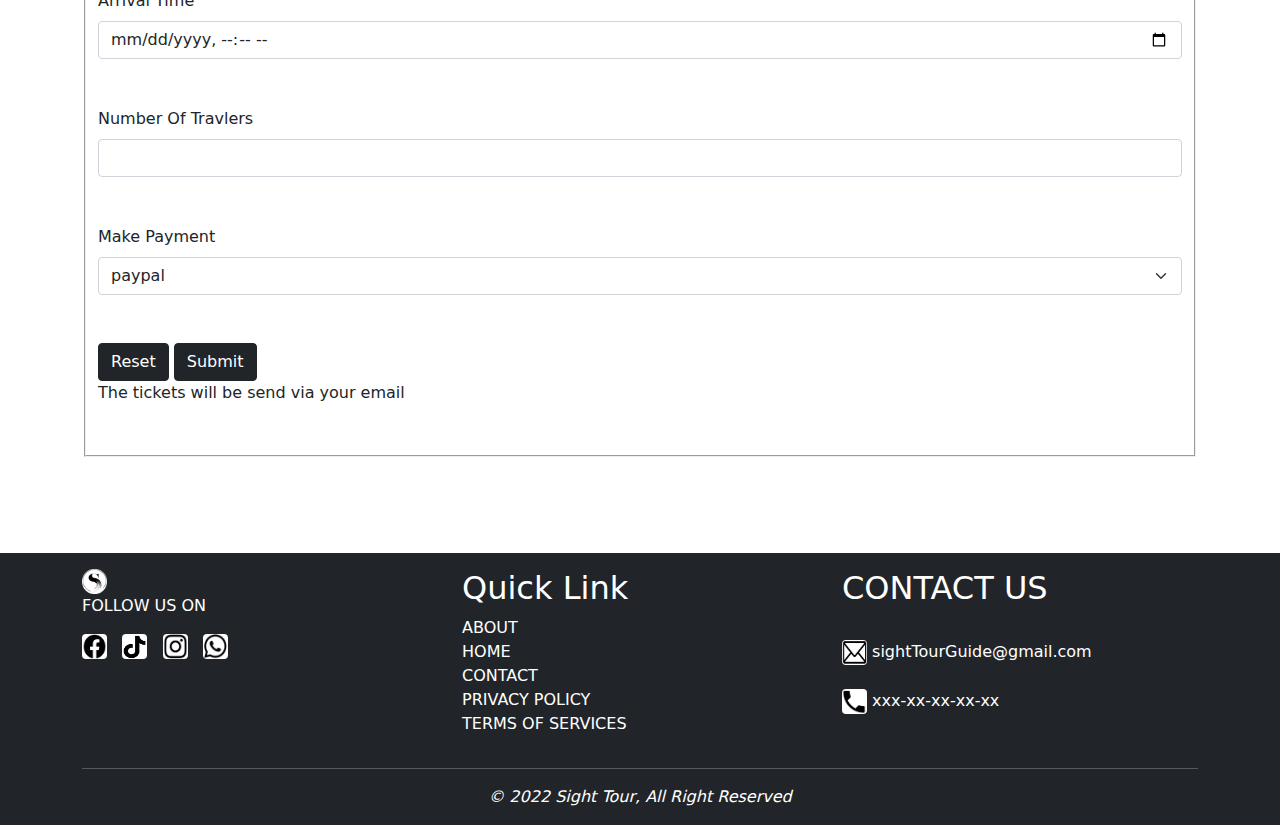
<file: src/book.html>
<!DOCTYPE html>
<html lang="en">
<head>
    <meta charset="UTF-8">
    <meta http-equiv="X-UA-Compatible" content="IE=edge">
    <meta name="description" content="book page of the website">
    <meta name="viewport" content="width=device-width, initial-scale=1.0">
    
    <!-- <link href="https://cdn.jsdelivr.net/npm/bootstrap@5.0.2/dist/css/bootstrap.min.css" rel="stylesheet" integrity="sha384-EVSTQN3/azprG1Anm3QDgpJLIm9Nao0Yz1ztcQTwFspd3yD65VohhpuuCOmLASjC" crossorigin="anonymous"> -->
    <link href="css/bootstrap.min.css" rel="stylesheet">
    <link rel="stylesheet" href="css/style.css">
    <!-- <script defer src="https://cdn.jsdelivr.net/npm/bootstrap@5.0.2/dist/js/bootstrap.bundle.min.js" integrity="sha384-MrcW6ZMFYlzcLA8Nl+NtUVF0sA7MsXsP1UyJoMp4YLEuNSfAP+JcXn/tWtIaxVXM" crossorigin="anonymous"></script> -->
    <title>BOOK</title>
</head>
<body>
    
    
        <header class="background">
            <div class="has-bg-img position-relative">




            <nav class="navbar navbar-expand-lg menu navbar-dark nav background-lg">

                <div class="container">
                    <a class="navbar-brand" href="about.html"><img src="images/Logo.png" alt="Logo of the company" width="35" height="35">
                    
                </a>

                    <button class="navbar-toggler"  type="button" data-bs-toggle="collapse" data-bs-target="#navmenu">

                        <span class="navbar-toggler-icon"></span>
                    </button>
                
                
                </div>

                <div class="collapse navbar-collapse" id="navmenu">
                    <div class="holder m-4">
                        <ul class="navbar-nav ms-auto ">
                            <li class="nav-item"><a class="nav-link text-white" href="index.html"><b>HOME</b></a></li>
                            
                            <li class="nav-item"><a class="nav-link text-white" href="about.html"><b>ABOUT</b></a></li>
                            
                            <li class="nav-item"><a class="nav-link text-white" href="contact.html"><b>CONTACT</b></a></li>
                            
                            <li class="nav-item"><a class="nav-link text-white" href="places.html"><b>PLACES</b></a></li>
                        
                            <li class="nav-item"><a class="nav-link text-white" href="book.html"><b>BOOK</b></a></li>
                            
                            <li class="nav-item"><a class="nav-link text-white" href="special tours.html"><b>SPECIAL TOURS</b></a></li>
                            
                            <li class="nav-item"><a class="nav-link text-white" href="collection.html"><b>COLLECTION</b></a></li>
                            
                            <li class="nav-item text-white"><img class="bg-white" src="images/search icon.png" alt="search icon"  width="25" height="25"></li>
                        </ul>

                    </div>

                </div>


                
                

                
            </nav>

            <section class="background--special text-light p-5 text-center">
                <div class="container text-start">
                    

                        <h1>BOOK</h1>

                    
                </div>
            </section>

        <!-- <div class="opacity-50%">
            <img style="opacity: 0.8;" class="bg obj-fit-cover " src="images/background.jpg" alt="Background images- symbol of travelling" width="100%" height="100%">

        </div> -->
    </header>
    
    <div class="container align-items-center">
        <div class="row d-flex flex-wrap">
            <div class="col align-content-center d-flex ">
                <br>
                <div class="min-vh-15 align-middle">
                    
                    <div class="min-vh-5 container d-flex text-center mt-5 text-wrap flex-shrink-2">
                        
                        <p class="change" >If you want more information you can leave us a message in our contact page.</p>
                        
                    </div>

                    <div class="min-vh-5 container d-flex text-center mt-5 text-wrap flex-sm-shrink-1">
                        
                        <p class="change">WE WILL ALWAYS BE THERE TO ANSWER YOUR QUESTION</p>
                    

                    </div>

                    <div class="container min-vh-10">

                        <ul class="list-unstyled mt-5 change">
                            <li>CONTACT US 
                                <div class="container mt-3">
                                    <ul class="list-unstyled">
                                        <li><img src="images/mail icon.png" alt="mail icon" width="25" height="25"><a href="mailto:sighttourguide@gmail.com" class="text-dark text-decoration-none"> sightTourGuide@gmail.com</a></li>
                                        
                                        <li><img class="mt-4 mb-5" src="images/phone icon.png" alt="phone icon" width="25" height="25"><a href="tel:+251960903751" class="text-dark text-decoration-none"> xxx-xx-xx-xx-xx</a></li>
                                    </ul>
                                </div>
                            </li>
                        </ul>

                    </div>

                </div>
                </div>

            </div>

            <div class="col">

                <form  class="needs-validation pt-5" novalidate>
                    <fieldset class="reset">
                        <legend class="reset bg-dark text-white">PERSONAL INFORMATION</legend>
                        <div class="form-group pt-5">
                            <label for="fullname">Full Name</label>
                            <input class="form-control" type="text" id="fullname" name="fullname" placeholder="John Smith Cowell" required>

                        </div>
                        
                        <br><br>

                        <div class="form-group">
                            <label class="form-label" for="phone">Phone</label>
                            <input class="form-control" type="tel" id="phone" name="phone" pattern="[0-9]{10}" placeholder="0956783456" required>
                        </div>
                        <br><br>

                        <div class="form-group">
                            <label class="form-label" for="email">Email</label>
                            <input class="form-control" type="email" id="email" name="email" placeholder="abc@gmail.com" required>

                        </div>
                        
                            <br><br>

                        <div class="form-group">
                            <label class="form-label" for="residence">Place Of Residence</label>
                            <select class="form-control form-select" id="residence" name="residence">
                                <option value="addis ababa">Addis Ababa</option>
                                <option value="jimma">Jimma</option>
                                <option value="dire dawa">Dire dawa</option>
                                <option value="london">London</option>
                                <option value="bejing">Bejing</option>
                                <option value="hawassa">Hawassa</option>
                            </select>

                        </div>
                        <br><br>

                        <div class="form-group">

                            <label for="Tour">Tour Of Interest</label>
                            <select class="form-control form-select" id="Tour" name="TourOfInterest" >
                                <option value="london">London</option>
                                <option value="bejing">Bejing</option>
                                <option value="harar">Harar</option>
                                <option value="dire dawa">Dire dawa</option>
                                <option value="india">India</option>
                            </select>

                        </div>

                        <br>

                    </fieldset>

                    <br><br>

                    <fieldset class="reset">
                        <legend class="reset bg-dark text-white">IMPORTANT INFORMATION</legend>
                        <br>
                        <label class="form-label" for="departure">Departure Time</label>
                        <input class="form-control" id="departure" type="datetime-local" name="time_date" placeholder="Departure Time" required>

                        <br><br>
                        <label class="form-label" for="arrival">Arrival Time </label>
                        <input class="form-control" id="arrival" type="datetime-local" name="time_date" placeholder="Arrival Time" required>
                        <br><br>
                        <label class="form-label" for="num">Number Of Travlers</label>
                        <input class="form-control" id="num" type="number" name="no_travlers" min="1" max="15" value="1 " required>
                        <br><br>
                        <label class="form-label" for="payment">Make Payment</label>
                        <select class="form-control form-select" id="payment" name="payment" >
                            <option value="paypal"><a href="https://www.paypal.com/signin?returnUri=https%3A%2F%2Fwww.paypal.com%2Fmyaccount%2Ftransfer&state=%2F"> paypal</a></option>
                            <option value="cbe"><a href="https://www.combanketh.et/en/internet-banking/"> CBE</a></option>
                            <option value="telebirr"><a href="https://www.ethiotelecom.et/telebirr/utility-bill-payment-telebirr/"> Telebirr</a></option>
                        </select>
                            <br><br>
                            <input class="btn btn-dark" type="reset" value="Reset">
                        <input class="btn btn-dark" type="submit" value =Submit>
                        <p>The tickets will be send via your email</p>
                        <br>
                    </fieldset>
                </form>

            </div>

        </div>

    </div>
    
    <br><br>
    
    <br><br>

    
    <footer class="bg-dark text-white">
        <div class="container" style="padding-top:1rem;">
            <div class="row">
                <div class="col">
                    <div class="row">

                        <div class="col">
                    
                            <a href="about.html"><img src="images/Logo.png" alt="Logo of the company" width="25" height="25"></a>
                            <p>FOLLOW US ON</p>

                        </div>
                    </div>

                    <div class="row">
                        <div class="col">
                            <a href="https://www.facebook.com/" ><img class="mb-2 rounded" src="images/facebook.png" alt="facebook symbol" width="25" height="25"></a>
                        
                            &nbsp;
                            <a href="https://www.tiktok.com/login"><img class="mb-2 rounded" src="images/tiktok.png" alt="tiktok icon" width="25" height="25"></a>
                        

                            &nbsp;
                            <a href="https://www.instagram.com/"><img class="mb-2 rounded" src="images/instagram.png" alt="Instagram icon" width="25" height="25"></a></li>
                        
                            &nbsp;
                        
                            <a href="https://chat.whatsapp.com/EROCVoIlPyt9yv8zs4Fxsq"><img class="mb-2 rounded" src="images/whatsapp.png" alt="whatsapp icon" width="25" height="25"></a>
                        </div>

                    </div>


                    
                </div>

                <div class="col">
                    <h2>Quick Link</h2>
                
                    <ul class="list-unstyled">
                        <li><a href="about.html" class="text-white text-decoration-none">ABOUT</a></li>
                        <li><a href="index.html" class="text-white text-decoration-none">HOME</a></li>
                        <li><a href="contact.html" class="text-white text-decoration-none">CONTACT</a></li>
                        <li><a href="about.html#privacy" class="text-white text-decoration-none"> PRIVACY POLICY</a></li>
                        <li><a href="about.html#terms" class="text-white text-decoration-none"> TERMS OF SERVICES</a></li>
                    </ul>
                    
                    
                </div>

                <div class="col">
                    <ul class="list-unstyled">
                        <li>
                        <h2> CONTACT US </h2>
                        <br>
                        
                        <ul class="list-unstyled">

                                <li><img class="rounded" src="images/mail icon.png" alt="mail icon" width="25" height="25"><a href="mailto:sighttourguide@gmail.com" class="text-white text-decoration-none"> sightTourGuide@gmail.com</a></li>
                                <br>

                                <li><img class="rounded" src="images/phone icon.png" alt="phone icon" width="25" height="25"><a href="tel:+251960903751" class="text-white text-decoration-none"> xxx-xx-xx-xx-xx</a></li>
                            
                        </ul>
                    </li>
                </ul>
                </div>
            </div>
            <hr class="bg-light">


            <div class="row text-center">
                
                    <p><em>&copy; 2022 Sight Tour, All Right Reserved</em></p>
            </div>

        </div>
    </footer>
    <script src="https://code.jquery.com/jquery-3.3.1.slim.min.js" integrity="sha384-q8i/X+965DzO0rT7abK41JStQIAqVgRVzpbzo5smXKp4YfRvH+8abtTE1Pi6jizo" crossorigin="anonymous"></script>
<script src="https://cdn.jsdelivr.net/npm/popper.js@1.14.3/dist/umd/popper.min.js" integrity="sha384-ZMP7rVo3mIykV+2+9J3UJ46jBk0WLaUAdn689aCwoqbBJiSnjAK/l8WvCWPIPm49" crossorigin="anonymous"></script>
<script src="https://cdn.jsdelivr.net/npm/bootstrap@4.1.3/dist/js/bootstrap.min.js" integrity="sha384-ChfqqxuZUCnJSK3+MXmPNIyE6ZbWh2IMqE241rYiqJxyMiZ6OW/JmZQ5stwEULTy" crossorigin="anonymous"></script>
<script>(() => {
    'use strict'
  
    // Fetch all the forms we want to apply custom Bootstrap validation styles to
    const forms = document.querySelectorAll('.needs-validation')
  
    // Loop over them and prevent submission
    Array.from(forms).forEach(form => {
      form.addEventListener('submit', event => {
        if (!form.checkValidity()) {
          event.preventDefault()
          event.stopPropagation()
        }
  
        form.classList.add('was-validated')
      }, false)
    })
  })()</script>
  <script src="js/bootstrap.bundle.js"></script>
</body>
</html>
</file>
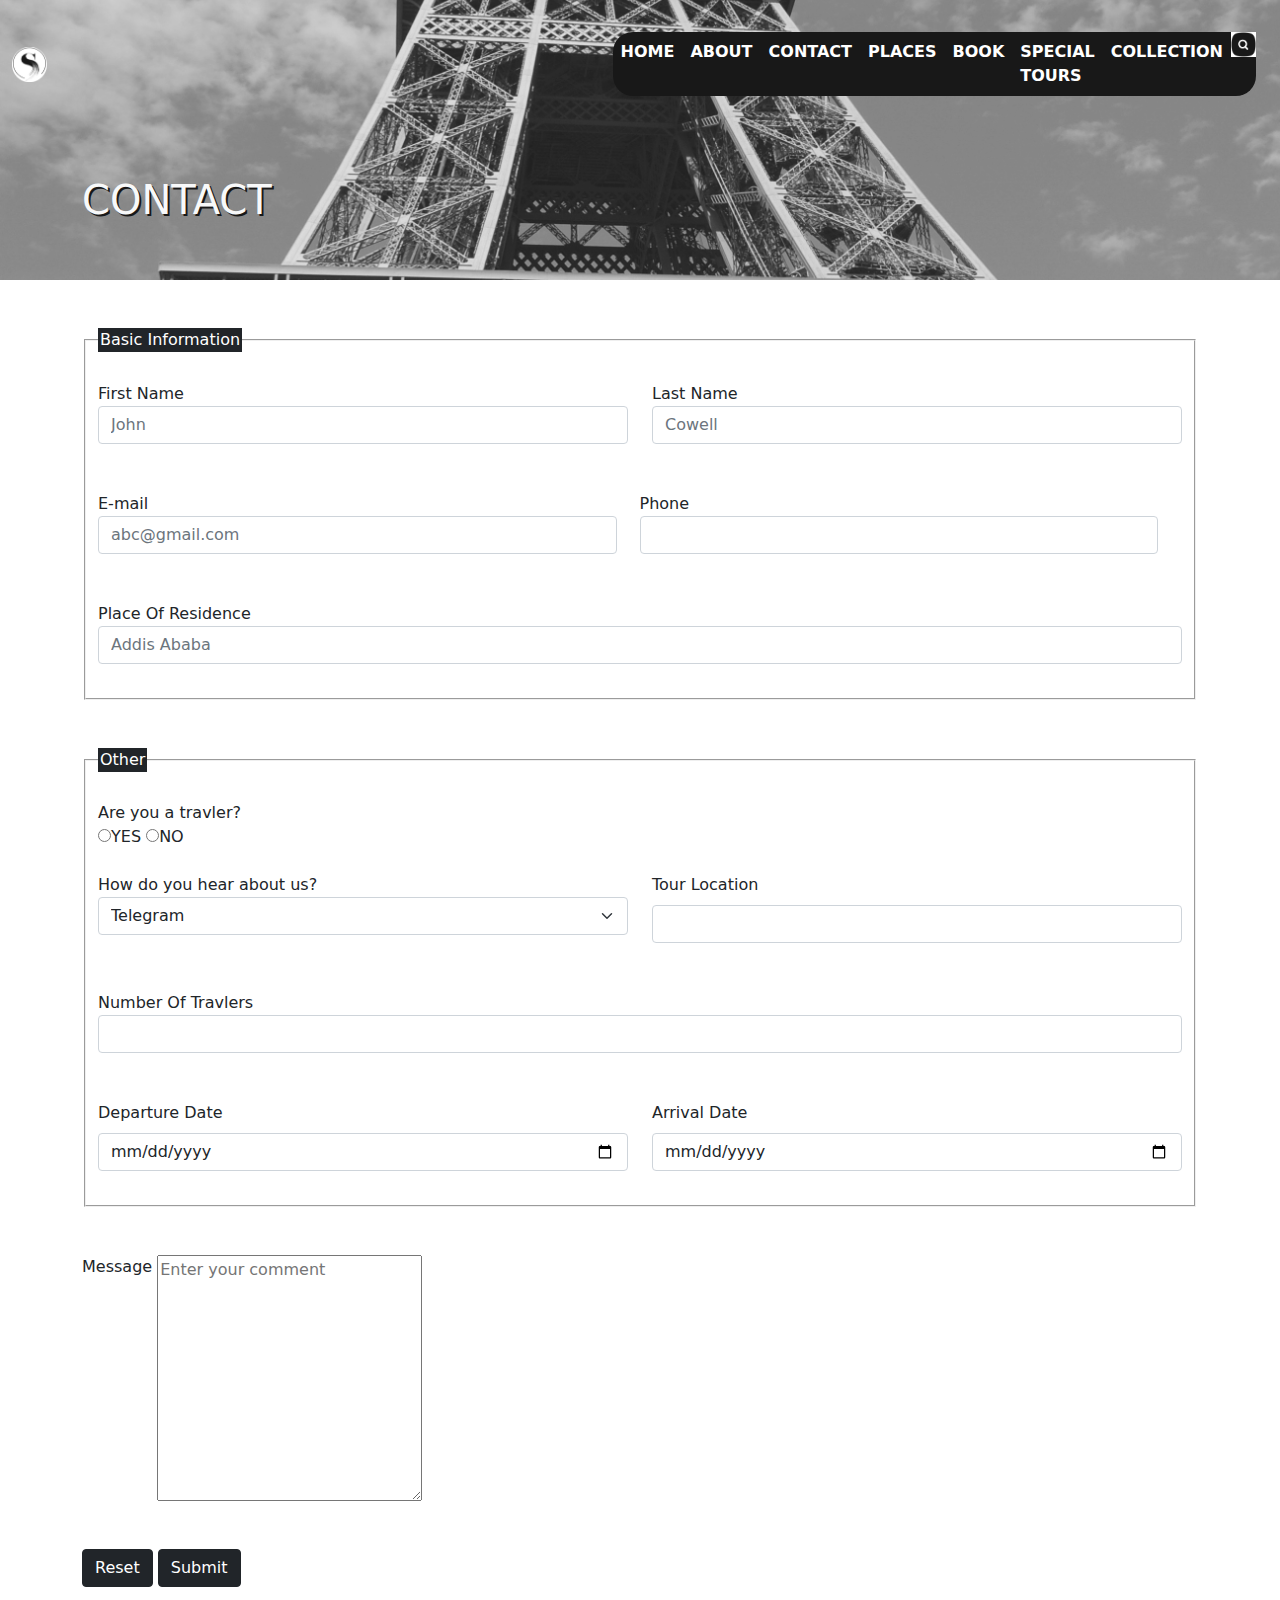
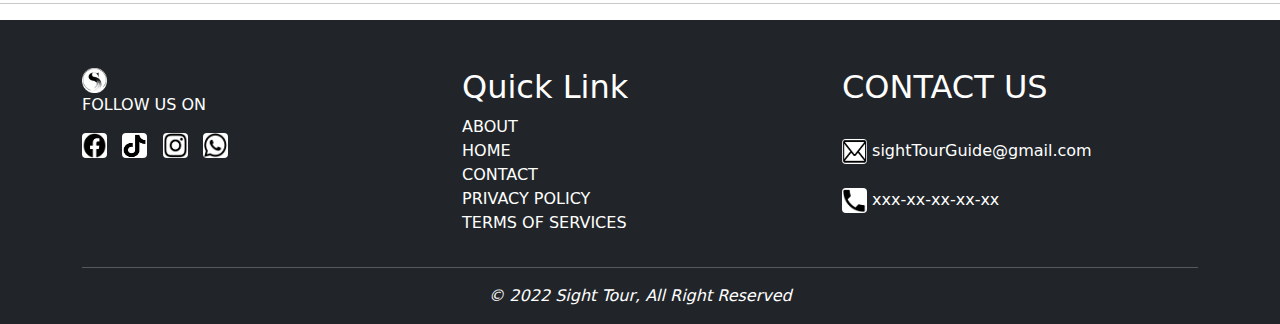
<file: src/contact.html>
<!DOCTYPE html>
<html lang="en">
<head>
    <meta charset="UTF-8">
    <meta http-equiv="X-UA-Compatible" content="IE=edge">
    <meta name="description" content="book page of the website">
    <meta name="viewport" content="width=device-width, initial-scale=1.0">
    
    <!-- <link href="https://cdn.jsdelivr.net/npm/bootstrap@5.0.2/dist/css/bootstrap.min.css" rel="stylesheet" integrity="sha384-EVSTQN3/azprG1Anm3QDgpJLIm9Nao0Yz1ztcQTwFspd3yD65VohhpuuCOmLASjC" crossorigin="anonymous"> -->
    <link href="css/bootstrap.min.css" rel="stylesheet">
    <link rel="stylesheet" href="css/style.css">
    <!-- <script defer src="https://cdn.jsdelivr.net/npm/bootstrap@5.0.2/dist/js/bootstrap.bundle.min.js" integrity="sha384-MrcW6ZMFYlzcLA8Nl+NtUVF0sA7MsXsP1UyJoMp4YLEuNSfAP+JcXn/tWtIaxVXM" crossorigin="anonymous"></script> -->
    <title>CONTACT</title>
</head>
<body>
    
    
        <header class="background">
            <div class="has-bg-img position-relative">




            <nav class="navbar navbar-expand-lg menu navbar-dark nav background-lg">

                <div class="container">
                    <a class="navbar-brand" href="about.html"><img src="images/Logo.png" alt="Logo of the company" width="35" height="35">
                    
                </a>

                    <button class="navbar-toggler"  type="button" data-bs-toggle="collapse" data-bs-target="#navmenu">

                        <span class="navbar-toggler-icon"></span>
                    </button>
                
                
                </div>

                <div class="collapse navbar-collapse" id="navmenu">
                    <div class="holder m-4">
                        <ul class="navbar-nav ms-auto ">
                            <li class="nav-item"><a class="nav-link text-white" href="index.html"><b>HOME</b></a></li>
                            
                            <li class="nav-item"><a class="nav-link text-white" href="about.html"><b>ABOUT</b></a></li>
                            
                            <li class="nav-item"><a class="nav-link text-white" href="contact.html"><b>CONTACT</b></a></li>
                            
                            <li class="nav-item"><a class="nav-link text-white" href="places.html"><b>PLACES</b></a></li>
                        
                            <li class="nav-item"><a class="nav-link text-white" href="book.html"><b>BOOK</b></a></li>
                            
                            <li class="nav-item"><a class="nav-link text-white" href="special tours.html"><b>SPECIAL TOURS</b></a></li>
                            
                            <li class="nav-item"><a class="nav-link text-white" href="collection.html"><b>COLLECTION</b></a></li>
                            
                            <li class="nav-item text-white"><img class="bg-white" src="images/search icon.png" alt="search icon"  width="25" height="25"></li>
                        </ul>

                    </div>

                </div>


                
                

                
            </nav>

            <section class="background--special text-light p-5 text-center">
                <div class="container text-start">
                    

                        <h1>CONTACT</h1>

                    
                </div>
            </section>

        <!-- <div class="opacity-50%">
            <img style="opacity: 0.8;" class="bg obj-fit-cover " src="images/background.jpg" alt="Background images- symbol of travelling" width="100%" height="100%">

        </div> -->
    </header>

    <div class="container mt-5">

        <form class="needs-validation" novalidate>
            <fieldset class="reset mt-5">
                <legend class="reset mt-5 bg-dark text-white ">Basic Information</legend>
                <br>

                <div class="row">
                    <div class="col">

                        <div class="form-group">
                            <label for="first">First Name</label>
                            <input class="form-control" type="text" id="first" placeholder="John" required>
                            
                        </div>

                    </div>

                    <div class="col">

                        <div class="form-group">
                            <label for="last">Last Name</label>
                            <input class="form-control" type="text" id="last" placeholder="Cowell" required>

                        </div>

                    </div>

                </div>
                <br><br>
                <div class="row input-group has-validation">
                    <div class="col">
                        <label for="mail">E-mail</label>
                        <input class="form-control" type="email" id="mail" placeholder="abc@gmail.com" required>
                        <div class="valid-feedback">
                            valid
                          </div>

                    </div>

                    <div class="col">
                        <label for="phone">Phone</label>
                        <input class="form-control" type="tel" id="phone" pattern="[0-9]{10}" required>

                    </div>

                </div>
                <br><br>

                <div class="row">
                    <div class="col">

                        <label for="residence">Place Of Residence</label>
                        <input class="form-control" type="text" id="residence" placeholder="Addis Ababa" required>

                    </div>
                </div>
<br>
            </fieldset>


            <fieldset class="reset mt-5" >
                <legend class="reset mt-5 bg-dark text-white">Other</legend>
                <br>
                <label for="agree" >Are you a travler? </label><br> <input type="radio" id="agree" name="travel" value="yes">YES <label class="form-check-label" for="noagree"><input id="noagree" type="radio" name="travel" value="no">NO </label>
                <br><br>

                <div class="row">
                    <div class="col">
                        <label for="hear">How do you hear about us?</label>
                        <select class="form-select form-control" name="hearabout" id="hear">
                            <option value="telegram">Telegram</option>
                            <option value="facebook">Facebook</option>
                            <option value="whatsapp">Whatsapp</option>
                            <option value="tiktok">Tiktok</option>
                            <option value="other">Other</option>
                        </select>
                    </div>
                    <div class="col">
                        <label class="form-label" for="location">Tour Location</label>
                        <input class="form-control " type="text" id="location" required>
                    </div>

                </div>
                <br><br><label for="numberT">Number Of Travlers</label>
                <input class="form-control" type="number" id="numberT" required>
                <br><br>

                <div class="row">
                    <div class="col">
                        <label class="form-label" for="departe">Departure Date</label>
                        <input class="form-control" type="date" id="departe" required>

                    </div>

                    <div class="col">
                        <label class="form-label" for="arrive">Arrival Date</label>
                        <input class="form-control" type="date" id="arrive" required> 
                    </div>
                </div>
                <br>
            </fieldset>
            <br><br>

            <div class="d-flex">
                <label for="comment" >Message </label> &nbsp;
                <br> 
                <textarea name="comment" cols="30" id="comment" rows="10" placeholder="Enter your comment"></textarea>
            </div>

                <br><br>
                <input class="btn btn-dark" type="reset" value="Reset">
                <input class="btn btn-dark" type="submit" value="Submit">
            

        </form>

    </div>
   

    <hr>

    <footer class="bg-dark text-white">
        <div class="container pt-5" >
            <div class="row">
                <div class="col">
                    <div class="row">

                        <div class="col">
                    
                            <a href="about.html"><img src="images/Logo.png" alt="Logo of the company" width="25" height="25"></a>
                            <p>FOLLOW US ON</p>

                        </div>
                    </div>

                    <div class="row">
                        <div class="col">
                            <a href="https://www.facebook.com/" ><img class="mb-2 rounded" src="images/facebook.png" alt="facebook symbol" width="25" height="25"></a>
                        
                            &nbsp;
                            <a href="https://www.tiktok.com/login"><img class="mb-2 rounded" src="images/tiktok.png" alt="tiktok icon" width="25" height="25"></a>
                        

                            &nbsp;
                            <a href="https://www.instagram.com/"><img class="mb-2 rounded" src="images/instagram.png" alt="Instagram icon" width="25" height="25"></a></li>
                        
                            &nbsp;
                        
                            <a href="https://chat.whatsapp.com/EROCVoIlPyt9yv8zs4Fxsq"><img class="mb-2 rounded" src="images/whatsapp.png" alt="whatsapp icon" width="25" height="25"></a>
                        </div>

                    </div>


                    
                </div>

                <div class="col">
                    <h2>Quick Link</h2>
                
                    <ul class="list-unstyled">
                        <li><a href="about.html" class="text-white text-decoration-none">ABOUT</a></li>
                        <li><a href="index.html" class="text-white text-decoration-none">HOME</a></li>
                        <li><a href="contact.html" class="text-white text-decoration-none">CONTACT</a></li>
                        <li><a href="about.html#privacy" class="text-white text-decoration-none"> PRIVACY POLICY</a></li>
                        <li><a href="about.html#terms" class="text-white text-decoration-none"> TERMS OF SERVICES</a></li>
                    </ul>
                    
                    
                </div>

                <div class="col">
                    <ul class="list-unstyled">
                        <li>
                        <h2> CONTACT US </h2>
                        <br>
                        
                        <ul class="list-unstyled">

                                <li><img class="rounded" src="images/mail icon.png" alt="mail icon" width="25" height="25"><a href="mailto:sighttourguide@gmail.com" class="text-white text-decoration-none"> sightTourGuide@gmail.com</a></li>
                                <br>

                                <li><img class="rounded" src="images/phone icon.png" alt="phone icon" width="25" height="25"><a href="tel:+251960903751" class="text-white text-decoration-none"> xxx-xx-xx-xx-xx</a></li>
                            
                        </ul>
                    </li>
                </ul>
                </div>
            </div>
            <hr class="bg-light">


            <div class="row text-center">
                
                    <p><em>&copy; 2022 Sight Tour, All Right Reserved</em></p>
            </div>

        </div>
    </footer>
    <script src="https://code.jquery.com/jquery-3.3.1.slim.min.js" integrity="sha384-q8i/X+965DzO0rT7abK41JStQIAqVgRVzpbzo5smXKp4YfRvH+8abtTE1Pi6jizo" crossorigin="anonymous"></script>
<script src="https://cdn.jsdelivr.net/npm/popper.js@1.14.3/dist/umd/popper.min.js" integrity="sha384-ZMP7rVo3mIykV+2+9J3UJ46jBk0WLaUAdn689aCwoqbBJiSnjAK/l8WvCWPIPm49" crossorigin="anonymous"></script>
<script src="https://cdn.jsdelivr.net/npm/bootstrap@4.1.3/dist/js/bootstrap.min.js" integrity="sha384-ChfqqxuZUCnJSK3+MXmPNIyE6ZbWh2IMqE241rYiqJxyMiZ6OW/JmZQ5stwEULTy" crossorigin="anonymous"></script>
<script>(() => {
    'use strict'
  
    // Fetch all the forms we want to apply custom Bootstrap validation styles to
    const forms = document.querySelectorAll('.needs-validation')
  
    // Loop over them and prevent submission
    Array.from(forms).forEach(form => {
      form.addEventListener('submit', event => {
        if (!form.checkValidity()) {
          event.preventDefault()
          event.stopPropagation()
        }
  
        form.classList.add('was-validated')
      }, false)
    })
  })()</script>
  <script src="js/bootstrap.bundle.js"></script>
</body>
</html>
</file>
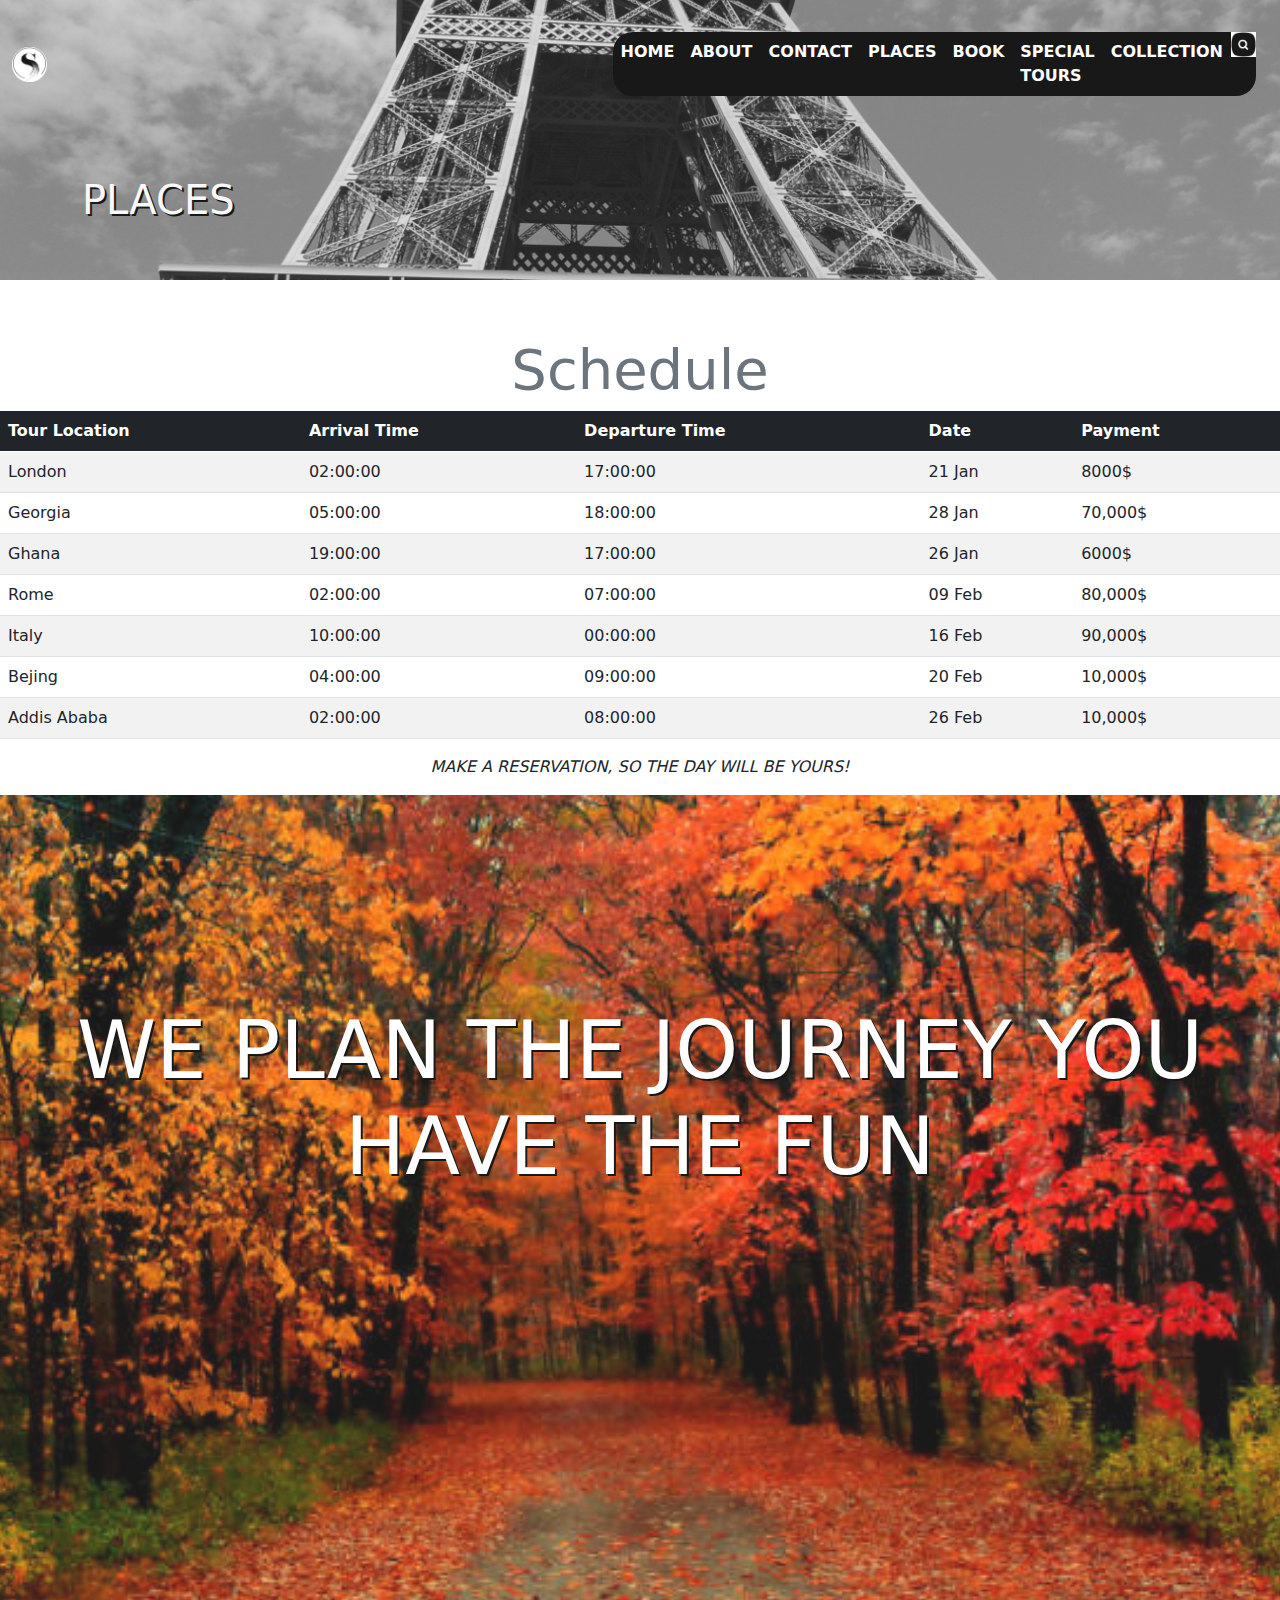
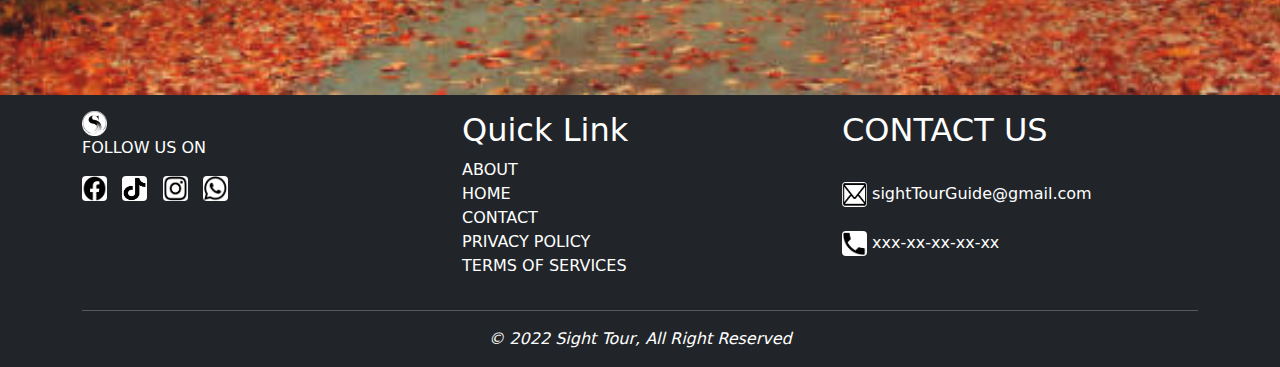
<file: src/places.html>
<!DOCTYPE html>
<html lang="en">
<head>
    <meta charset="UTF-8">
    <meta http-equiv="X-UA-Compatible" content="IE=edge">
    <meta name="description" content="book page of the website">
    <meta name="viewport" content="width=device-width, initial-scale=1.0">
    
    <!-- <link href="https://cdn.jsdelivr.net/npm/bootstrap@5.0.2/dist/css/bootstrap.min.css" rel="stylesheet" integrity="sha384-EVSTQN3/azprG1Anm3QDgpJLIm9Nao0Yz1ztcQTwFspd3yD65VohhpuuCOmLASjC" crossorigin="anonymous"> -->
    <link href="css/bootstrap.min.css" rel="stylesheet">
    <link rel="stylesheet" href="css/style.css">
    <!-- <script defer src="https://cdn.jsdelivr.net/npm/bootstrap@5.0.2/dist/js/bootstrap.bundle.min.js" integrity="sha384-MrcW6ZMFYlzcLA8Nl+NtUVF0sA7MsXsP1UyJoMp4YLEuNSfAP+JcXn/tWtIaxVXM" crossorigin="anonymous"></script> -->
    <title>PLACES</title>
</head>
<body>
    
    
        <header class="background">
            <div class="has-bg-img position-relative">




            <nav class="navbar navbar-expand-lg menu navbar-dark nav background-lg">

                <div class="container">
                    <a class="navbar-brand" href="about.html"><img src="images/Logo.png" alt="Logo of the company" width="35" height="35">
                    
                </a>

                    <button class="navbar-toggler"  type="button" data-bs-toggle="collapse" data-bs-target="#navmenu">

                        <span class="navbar-toggler-icon"></span>
                    </button>
                
                
                </div>

                <div class="collapse navbar-collapse" id="navmenu">
                    <div class="holder m-4">
                        <ul class="navbar-nav ms-auto ">
                            <li class="nav-item"><a class="nav-link text-white" href="index.html"><b>HOME</b></a></li>
                            
                            <li class="nav-item"><a class="nav-link text-white" href="about.html"><b>ABOUT</b></a></li>
                            
                            <li class="nav-item"><a class="nav-link text-white" href="contact.html"><b>CONTACT</b></a></li>
                            
                            <li class="nav-item"><a class="nav-link text-white" href="places.html"><b>PLACES</b></a></li>
                        
                            <li class="nav-item"><a class="nav-link text-white" href="book.html"><b>BOOK</b></a></li>
                            
                            <li class="nav-item"><a class="nav-link text-white" href="special tours.html"><b>SPECIAL TOURS</b></a></li>
                            
                            <li class="nav-item"><a class="nav-link text-white" href="collection.html"><b>COLLECTION</b></a></li>
                            
                            <li class="nav-item text-white"><img class="bg-white" src="images/search icon.png" alt="search icon"  width="25" height="25"></li>
                        </ul>

                    </div>

                </div>


                
                

                
            </nav>

            <section class="background--special text-light p-5 text-center">
                <div class="container text-start">
                    

                        <h1>PLACES</h1>

                    
                </div>
            </section>

        <!-- <div class="opacity-50%">
            <img style="opacity: 0.8;" class="bg obj-fit-cover " src="images/background.jpg" alt="Background images- symbol of travelling" width="100%" height="100%">

        </div> -->
    </header>
</div>

    <div class="table-responsive mt-5">
        <table class="table table-striped caption-top">
            <caption class="text-center display-4"><b> Schedule </b></caption>
            <thead class="table-dark">
                <th>Tour Location</th>
                <th>Arrival Time</th>
                <th>Departure Time</th>
                <th>Date</th>
                <th>Payment</th>
            </thead>
            <tr>
                <td>London</td>
                <td>02:00:00</td>
                <td>17:00:00</td>
                <td>21 Jan</td>
                <td>8000$</td>
            </tr>

            <tr>
                <td>Georgia</td>
                <td>05:00:00</td>
                <td>18:00:00</td>
                <td>28 Jan</td>
                <td>70,000$</td>
            </tr>

            <tr>
                <td>Ghana</td>
                <td>19:00:00</td>
                <td>17:00:00</td>
                <td>26 Jan</td>
                <td>6000$</td>
            </tr>

            <tr>
                <td>Rome</td>
                <td>02:00:00</td>
                <td>07:00:00</td>
                <td>09 Feb</td>
                <td>80,000$</td>
            </tr>

            <tr>
                <td>Italy</td>
                <td>10:00:00</td>
                <td>00:00:00</td>
                <td>16 Feb</td>
                <td>90,000$</td>
            </tr>

            <tr>
                <td>Bejing</td>
                <td>04:00:00</td>
                <td>09:00:00</td>
                <td>20 Feb</td>
                <td>10,000$</td>
            </tr>

            <tr>
                <td>Addis Ababa</td>
                <td>02:00:00</td>
                <td>08:00:00</td>
                <td>26 Feb</td>
                <td>10,000$</td>
            </tr>
        </table>

    </div>

    <p class="text-center"><i>MAKE A RESERVATION, SO THE DAY WILL BE YOURS!</i></p>

    <div class="place--background">
        <p class="display-1 pt-5 text-white">WE PLAN THE JOURNEY YOU HAVE THE FUN</p>
    </div>




<footer class="bg-dark text-white">
    <div class="container" style="padding-top:1rem;">
        <div class="row">
            <div class="col">
                <div class="row">

                    <div class="col">
                
                        <a href="about.html"><img src="images/Logo.png" alt="Logo of the company" width="25" height="25"></a>
                        <p>FOLLOW US ON</p>

                    </div>
                </div>

                <div class="row">
                    <div class="col">
                        <a href="https://www.facebook.com/" ><img class="mb-2 rounded" src="images/facebook.png" alt="facebook symbol" width="25" height="25"></a>
                    
                        &nbsp;
                        <a href="https://www.tiktok.com/login"><img class="mb-2 rounded" src="images/tiktok.png" alt="tiktok icon" width="25" height="25"></a>
                    

                        &nbsp;
                        <a href="https://www.instagram.com/"><img class="mb-2 rounded" src="images/instagram.png" alt="Instagram icon" width="25" height="25"></a></li>
                    
                        &nbsp;
                    
                        <a href="https://chat.whatsapp.com/EROCVoIlPyt9yv8zs4Fxsq"><img class="mb-2 rounded" src="images/whatsapp.png" alt="whatsapp icon" width="25" height="25"></a>
                    </div>

                </div>


                
            </div>

            <div class="col">
                <h2>Quick Link</h2>
            
                <ul class="list-unstyled">
                    <li><a href="about.html" class="text-white text-decoration-none">ABOUT</a></li>
                    <li><a href="index.html" class="text-white text-decoration-none">HOME</a></li>
                    <li><a href="contact.html" class="text-white text-decoration-none">CONTACT</a></li>
                    <li><a href="about.html#privacy" class="text-white text-decoration-none"> PRIVACY POLICY</a></li>
                    <li><a href="about.html#terms" class="text-white text-decoration-none"> TERMS OF SERVICES</a></li>
                </ul>
                
                
            </div>

            <div class="col">
                <ul class="list-unstyled">
                    <li>
                    <h2> CONTACT US </h2>
                    <br>
                    
                    <ul class="list-unstyled">

                            <li><img class="rounded" src="images/mail icon.png" alt="mail icon" width="25" height="25"><a href="mailto:sighttourguide@gmail.com" class="text-white text-decoration-none"> sightTourGuide@gmail.com</a></li>
                            <br>

                            <li><img class="rounded" src="images/phone icon.png" alt="phone icon" width="25" height="25"><a href="tel:+251960903751" class="text-white text-decoration-none"> xxx-xx-xx-xx-xx</a></li>
                        
                    </ul>
                </li>
            </ul>
            </div>
        </div>
        <hr class="bg-light">


        <div class="row text-center">
            
                <p><em>&copy; 2022 Sight Tour, All Right Reserved</em></p>
        </div>

    </div>
</footer>
<script src="js/bootstrap.bundle.js"></script>
</body>
</html>
</file>
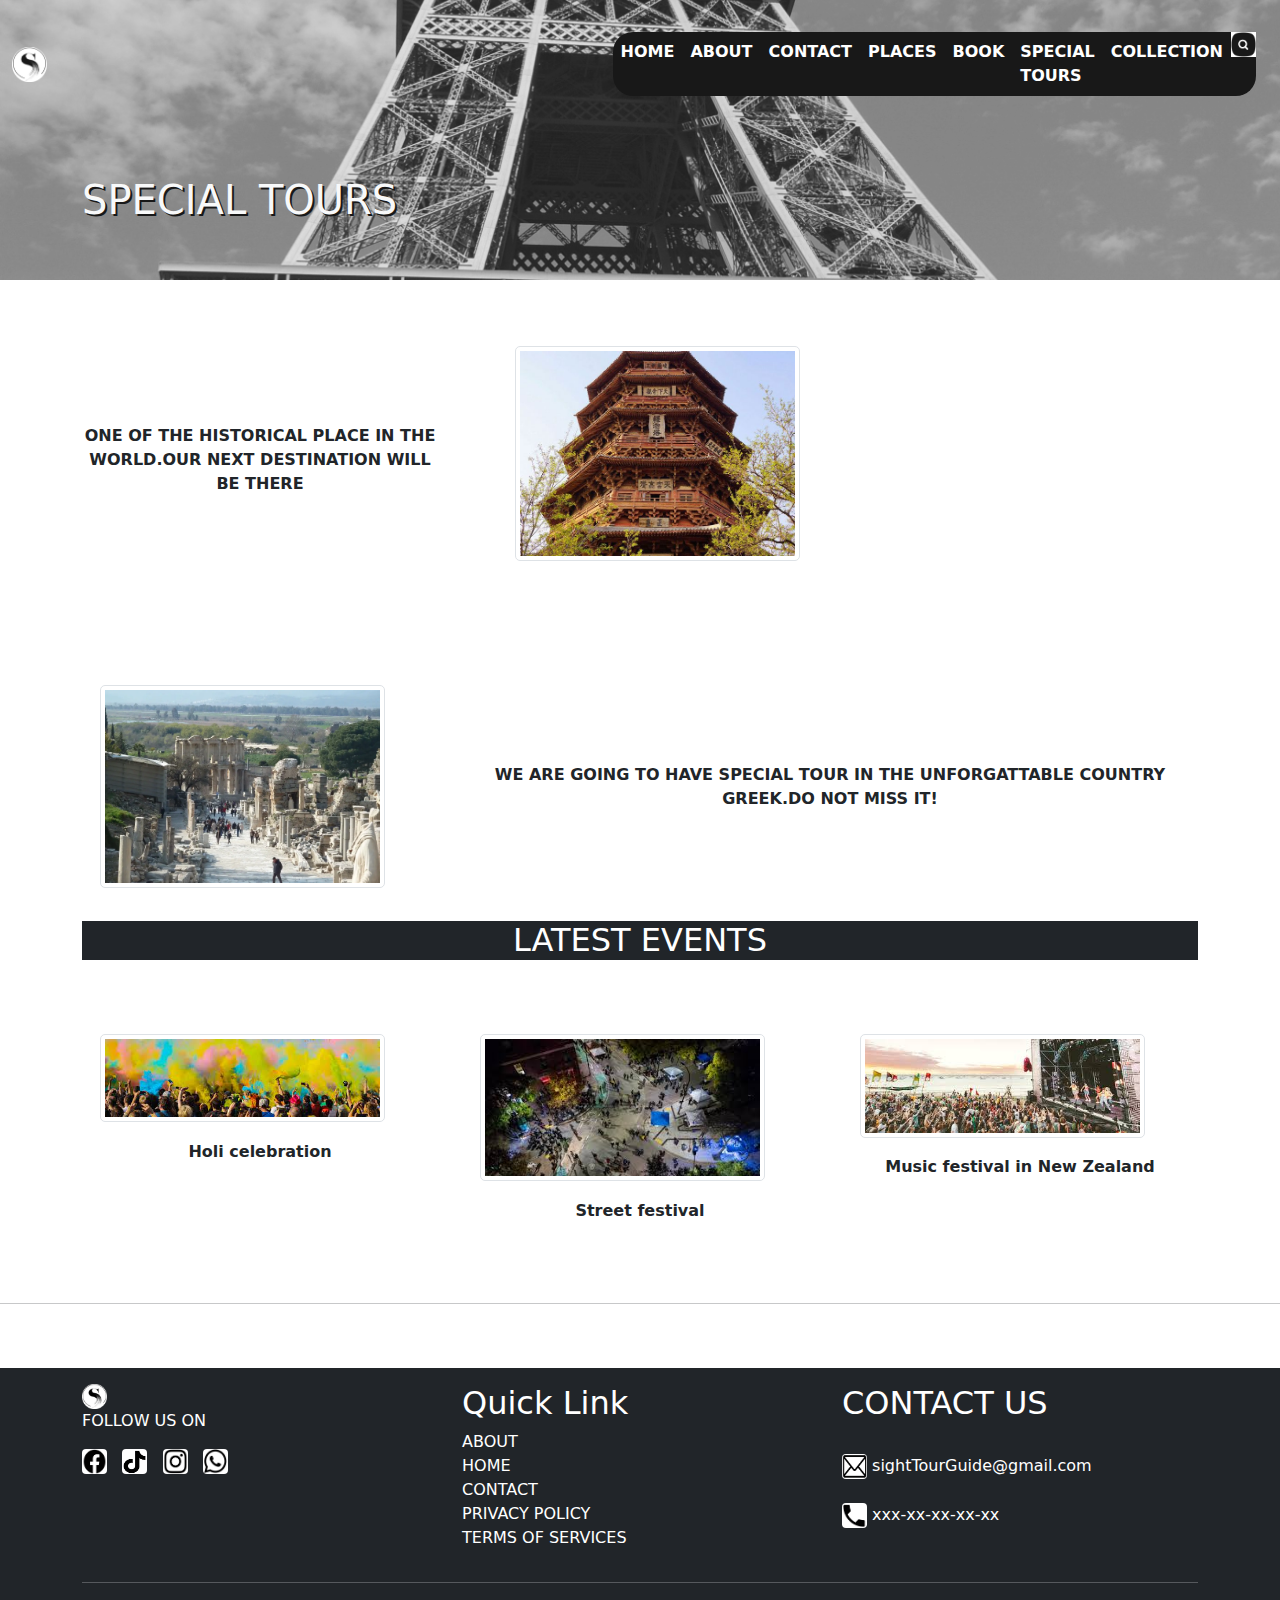
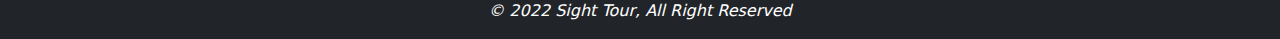
<file: src/special tours.html>
<!DOCTYPE html>
<html lang="en">
<head>
    <meta charset="UTF-8">
    <meta http-equiv="X-UA-Compatible" content="IE=edge">
    <meta name="description" content="book page of the website">
    <meta name="viewport" content="width=device-width, initial-scale=1.0">
    
    <!-- <link href="https://cdn.jsdelivr.net/npm/bootstrap@5.0.2/dist/css/bootstrap.min.css" rel="stylesheet" integrity="sha384-EVSTQN3/azprG1Anm3QDgpJLIm9Nao0Yz1ztcQTwFspd3yD65VohhpuuCOmLASjC" crossorigin="anonymous"> -->
    <link href="css/bootstrap.min.css" rel="stylesheet">
    <link rel="stylesheet" href="css/style.css">
    <!-- <script defer src="https://cdn.jsdelivr.net/npm/bootstrap@5.0.2/dist/js/bootstrap.bundle.min.js" integrity="sha384-MrcW6ZMFYlzcLA8Nl+NtUVF0sA7MsXsP1UyJoMp4YLEuNSfAP+JcXn/tWtIaxVXM" crossorigin="anonymous"></script> -->
    <title>SPECIAL TOURS</title>
</head>
<body>
    
    
        <header class="background">
            <div class="has-bg-img position-relative">




            <nav class="navbar navbar-expand-lg menu navbar-dark nav background-lg">

                <div class="container">
                    <a class="navbar-brand" href="about.html"><img src="images/Logo.png" alt="Logo of the company" width="35" height="35">
                    
                </a>

                    <button class="navbar-toggler"  type="button" data-bs-toggle="collapse" data-bs-target="#navmenu">

                        <span class="navbar-toggler-icon"></span>
                    </button>
                
                
                </div>

                <div class="collapse navbar-collapse" id="navmenu">
                    <div class="holder m-4">
                        <ul class="navbar-nav ms-auto ">
                            <li class="nav-item"><a class="nav-link text-white" href="index.html"><b>HOME</b></a></li>
                            
                            <li class="nav-item"><a class="nav-link text-white" href="about.html"><b>ABOUT</b></a></li>
                            
                            <li class="nav-item"><a class="nav-link text-white" href="contact.html"><b>CONTACT</b></a></li>
                            
                            <li class="nav-item"><a class="nav-link text-white" href="places.html"><b>PLACES</b></a></li>
                        
                            <li class="nav-item"><a class="nav-link text-white" href="book.html"><b>BOOK</b></a></li>
                            
                            <li class="nav-item"><a class="nav-link text-white" href="special tours.html"><b>SPECIAL TOURS</b></a></li>
                            
                            <li class="nav-item"><a class="nav-link text-white" href="collection.html"><b>COLLECTION</b></a></li>
                            
                            <li class="nav-item text-white"><img class="bg-white" src="images/search icon.png" alt="search icon"  width="25" height="25"></li>
                        </ul>

                    </div>

                </div>


                
                

                
            </nav>

            <section class="background--special text-light p-5 text-center">
                <div class="container text-start">
                    

                        <h1>SPECIAL TOURS</h1>

                    
                </div>
            </section>

        <!-- <div class="opacity-50%">
            <img style="opacity: 0.8;" class="bg obj-fit-cover " src="images/background.jpg" alt="Background images- symbol of travelling" width="100%" height="100%">

        </div> -->
    </header>

        <div class="container pt-5">
            <div class="row">
                <div class="col-md-4">
                    <br><br>
                    <p class="fw-bold pt-5 text-center">ONE OF THE HISTORICAL PLACE IN THE WORLD.OUR NEXT DESTINATION WILL BE THERE</p>

                </div>

                <div class="col-md-4 text-end">
                    <figure>
                        <img class= "img-fluid img-thumbnail section--thum" src="images/china.jpeg" alt="ancient building that is found in china" width="80%">
                    </figure>

                </div>
            </div>

            <br><br><br>

            <div class="row">
                
                <div class="col-md-4">
                    <figure>
                        <img class= "img-fluid img-thumbnail section--thum" src="images/greek.png" alt="people visiting Greek" width="80%">
                    </figure>

                </div>

                <div class="col text-center pt-5">

                    <br><br>
        
                    <p class="fw-bold">WE ARE GOING TO HAVE SPECIAL TOUR IN THE UNFORGATTABLE COUNTRY GREEK.DO NOT MISS IT!</p>

                </div>

            </div>

        <section>
            <h2 class=" d-flex aligns-items-center justify-content-center bg-dark text-white">LATEST EVENTS</h2>
            <br><br>

            <div class="row">
                <div class="col-md-4">
                    <figure>
                        <img class= "img-fluid img-thumbnail section--thum" src="images/event1.jpeg" alt="Holi celebration in India" width="80%" height="150">
                        <figcaption class="d-flex aligns-items-center justify-content-center text-center fw-bold">Holi celebration</figcaption>
                    </figure>
                </div>

                <div class="col-md-4">

                    <figure>
                        <img class= "img-fluid img-thumbnail section--thum " src="images/event2.jpeg" alt="street festival" width="80%" height="150">
                        <figcaption class="d-flex aligns-items-center justify-content-center text-center fw-bold">Street festival</figcaption>
                    </figure>
                </div>

                <div class="col-md-4">

                    <figure>
                        <img class= "img-fluid img-thumbnail section--thum" src="images/event3.jpeg" alt="music event in New Zealand" width="80%">
                        <figcaption class="d-flex aligns-items-center justify-content-center text-center fw-bold">Music festival in New Zealand</figcaption>

                    </figure>

                </div>

            </div>
        </section>


    </div>
    
    <br><br>
    <hr>
    <br><br>


    <footer class="bg-dark text-white">
        <div class="container" style="padding-top:1rem;">
            <div class="row">
                <div class="col">
                    <div class="row">

                        <div class="col">
                    
                            <a href="about.html"><img src="images/Logo.png" alt="Logo of the company" width="25" height="25"></a>
                            <p>FOLLOW US ON</p>

                        </div>
                    </div>

                    <div class="row">
                        <div class="col">
                            <a href="https://www.facebook.com/" ><img class="mb-2 rounded" src="images/facebook.png" alt="facebook symbol" width="25" height="25"></a>
                        
                            &nbsp;
                            <a href="https://www.tiktok.com/login"><img class="mb-2 rounded" src="images/tiktok.png" alt="tiktok icon" width="25" height="25"></a>
                        

                            &nbsp;
                            <a href="https://www.instagram.com/"><img class="mb-2 rounded" src="images/instagram.png" alt="Instagram icon" width="25" height="25"></a></li>
                        
                            &nbsp;
                        
                            <a href="https://chat.whatsapp.com/EROCVoIlPyt9yv8zs4Fxsq"><img class="mb-2 rounded" src="images/whatsapp.png" alt="whatsapp icon" width="25" height="25"></a>
                        </div>

                    </div>


                    
                </div>

                <div class="col">
                    <h2>Quick Link</h2>
                
                    <ul class="list-unstyled">
                        <li><a href="about.html" class="text-white text-decoration-none">ABOUT</a></li>
                        <li><a href="index.html" class="text-white text-decoration-none">HOME</a></li>
                        <li><a href="contact.html" class="text-white text-decoration-none">CONTACT</a></li>
                        <li><a href="about.html#privacy" class="text-white text-decoration-none"> PRIVACY POLICY</a></li>
                        <li><a href="about.html#terms" class="text-white text-decoration-none"> TERMS OF SERVICES</a></li>
                    </ul>
                    
                    
                </div>

                <div class="col">
                    <ul class="list-unstyled">
                        <li>
                        <h2> CONTACT US </h2>
                        <br>
                        
                        <ul class="list-unstyled">

                                <li><img class="rounded" src="images/mail icon.png" alt="mail icon" width="25" height="25"><a href="mailto:sighttourguide@gmail.com" class="text-white text-decoration-none"> sightTourGuide@gmail.com</a></li>
                                <br>

                                <li><img class="rounded" src="images/phone icon.png" alt="phone icon" width="25" height="25"><a href="tel:+251960903751" class="text-white text-decoration-none"> xxx-xx-xx-xx-xx</a></li>
                            
                        </ul>
                    </li>
                </ul>
                </div>
            </div>
            <hr class="bg-light">


            <div class="row text-center">
                
                    <p><em>&copy; 2022 Sight Tour, All Right Reserved</em></p>
            </div>

        </div>
    </footer>
    <script src="js/bootstrap.bundle.js"></script>
</body>
</html>
</file>
<file: css/style.css>
*{
    padding: 0;
    margin:0;
    box-sizing: border-box;
    list-style: none;
    text-decoration: none;
    scroll-behavior: smooth;
}

:root{
    --bg-color:#fff;
    --text-color:#221314;
    --second-color:#5a7184;
    --main-color:aliceblue;
    --big-font:6rem;
    --h2-font: 3rem;
    --p-font: 1.1rem;
    
}

body{
    background:var(--main-color);
    color: var(--text-color);
}

header{
    position:fixed;
    top:0;
    right:0;
    width:100%;
    z-index: 1;
    display: flex;
    align-items: center;
    justify-content: space-between;
    background: transparent;
    padding: 20px 5%;
    transition:ease .40s;
}

.logo{
    margin-top: 10px;
    padding-top: 5px;
    font-size: 35px;
    color:var(--bg-color);
    
}

.navbar__search{
    width: 35px;
    height: 35px;
    outline: 2px solid black;
    outline-offset:-1px;
    border-radius: 50px;
    background-color: white;
   
}



.navbar{
    
    display: flex;
    background: black;
    padding-bottom: 9px;
    
    border-radius: 20px;

    
}

.sticky .navbar{
    background-color: white;
}

.navbar li{
    display: inline-block;
}

.navbar a{
    color:var(--bg-color);
    font-size: var(--p-font);
    font-weight: 500;
    padding: 10px 22px;
    border-radius: 4px;
    transition: ease .40s;
    
}

.navbar img{
    background:white;
    border-radius: 50px;
    background-size: 10px;
    cursor: pointer;
}

.navbar a:hover{
    background: rgb(158, 153, 153);
    color:var(--text-color);
    box-shadow: 5px 10px 30px rgb(85 85 85 / 20%);
    border-radius: 4px;
}

#menu-icon{
    color: var(--text-color);
    font-size:35px;
    z-index: 2;
    cursor:pointer;
    display: none;
}

section{
    padding:80px 18%;
}


.section__contain{
    
    display: flex;
    margin-top: 50px;
    margin-right:auto;
    justify-content: space-evenly;
}

.section--thum .section__contain--image img{

    width: 90%;
    height: auto;
    

}

.section__contain--textapperance{
    display: flex;
    flex-direction: column;
    align-self: center;
    justify-content: space-evenly;
    white-space: wrap;
    font-size: var(--p-font);
    text-align: center;
    /* margin-left: 1000;
    background-color: red; */
    
}

.section__contain--h2 h2{
    text-align: center;
    background-color: black;
    color: white;
}

hr{
    color: var(--bg-color);
}

.section__common{
    position:relative;
    width:100%;
    height: 100vh;
    background: url(../images/background.jpg);
    opacity: 0.9;
    background-size: cover;
    background-position: center;
    display: grid;
    grid-template-columns: repeat(1, 1fr);
    align-items:center;
}

.section__common--text h1, .section__common--text h2{
    font-size: var(--big-font);
    line-height: 1.2;
    color: var(--bg-color);
    font-family: 'Segoe UI', Tahoma, Geneva, Verdana, sans-serif;
    letter-spacing: 4px;
    margin-bottom: 20px;
    text-shadow: 2px 2px #000;
}

.section__common--text h2{

    font-size: 3.4rem;
}

.section__common--text p{
    color: #000;
    font-size: 20px;
    font-weight: 400;
    line-height: 38px;
    margin-bottom: 50px;
}

#btn1, #btn2, #btn3{
    display: block;
    text-align: center;
    font-size: 16px;
    padding: 15px 30px;
    background: #000;
    color: var(--bg-color);
    cursor: pointer;
    border-radius: 4px;
    transition: ease .40s;
}


#btn1:hover{
    background: rgb(58, 55, 55);
    opacity: 1;
    transform: scale(1.1);
}

#btn2:hover{
    background: rgb(58, 55, 55);
    opacity: 1;
    transform: scale(1.1);
}

#btn3:hover{
    background: rgb(58, 55, 55);
    opacity: 1;
    transform: scale(1.1);
}

header.sticky{
    background: var(--bg-color);
    padding: 10px 5%;
    box-shadow: rgba(33, 35, 38, 0.1) 0px 10px 10px -10px;
}

.sticky .logo{
    color: var(--text-color);
}

.sticky .navbar a{
    color: var(--text-color);
}


.section__text h2{
    font-size: var(--h2-font);
    line-height:1.1 ;
}

.section__package--title{
    text-align: center;
}
.section__package--title h2{
    font-size: var(--h2-font);
    line-height: 1.2;
}

.section__package--content{
    display: grid;
    grid-template-columns: repeat(auto-fit, minmax(200px,auto));
    grid-gap:2rem;
    align-items: center;
    text-align: center;
    margin-top: 5rem;
}

.body__home--paragraph{
    /* display: block; */
    margin-top: 10px;
    text-align: center;
}
.section--thum{
    position: relative;
    transition: all .3s cubic-bezier(.445,.05,.55,.95) ;
    will-change: filter;
    cursor: pointer;
}

.section--thum img{
    width: 90%;
    height: auto;
    margin: 5%;
    border-radius: 5px;
    outline: solid #000;
    outline-offset: 2px;
}





/*FOR PLACES*/

.table{
    width: 100%;
    border-collapse: collapse;

}

.table caption{
    margin-top: 50px;
    margin-bottom: 10px;

}

.table td,.table th{
    padding: 12px 15px;
    border: 1px solid #ddd;
    text-align: center;
    font-size: 16px;
}

.p--centered{
    margin-top: 40px;
    margin-bottom: 30px;
    text-align: center;
}


/*For form*/

.form{

    margin:1rem;
    margin-right: auto;
    margin-left: auto;
    display: flex;
    justify-content: center;
    
}

.form fieldset{
    background-color: whitesmoke;
    margin-top: 1rem;
    margin-bottom: 1rem;
    padding: 1rem;
}

.form legend{
    font-size: 1.5rem;
    font-weight: bolder;
    background-color: var(--text-color);
    border: 1px solid #000;
    padding: 0.5rem;
    color: var(--bg-color);
}

.form--apperance{
    display: flex;
    flex-wrap: wrap;
    justify-content: space-between;
}

.form--text{

    font-size: 1.5rem;
    font-weight: bold;
    
}

.form--apperance-nowrap{
    white-space: nowrap;
    margin:1rem;
}

.form--button{

    display: flex;
    justify-content:space-evenly;
    flex-wrap: wrap;
    
}


/*end*/

/*book*/

.book{

    display:flex;
    flex-wrap: wrap;
    margin-top: 2rem;
}

.book .book--textapperance{
    display: flex;
    flex-direction: column;
    justify-content: space-evenly;
    margin: 1rem;
    padding: 1rem;
    margin-left: auto;
    margin-right: auto;
    word-spacing: 00.5rem;
    line-height: 2rem;
    text-align: center;
    font-size: large;
    
}

.form--buttons{
    color: var(--bg-color);
    background-color: var(--text-color);
    padding: 0.5rem;
    cursor: pointer;
}

.book .book--textapperance p{
    margin-bottom: 2rem;
}

.book .book--textapperance ul{
    text-align: left;
    line-height: 2.5rem;
}



/*End*/

.detail__decorate{
    font-weight:bolder;
    font-size: 1.5rem;
    margin: 10px;
    margin-bottom: 20px;
    cursor: pointer;
    
    
}

.profile{
    margin: 50px;
    display: flex;
    justify-content: center;
}

.profile__1 img, .profile__2 img, .profile__3 img{

    display: block;
    margin-left: auto;
    margin-right: auto;
    margin-bottom: 1rem;
    
}

.profile__1, .profile__2, .profile__3{
    margin: 2rem;
    border: 1px solid black;
    border-radius: 5px;
    background-color: black;
    color: var(--bg-color);
    text-align: center;
    padding: 1.5rem;
}

.place--background{
    width: 100%;
    height: 100vh;
    background-image: url(../images/photo6.jpeg);
    background-size: cover;
    background-position: center;
    opacity: 0.9;
    text-align: center;
}


.place--background{

    display: flex;
    flex-direction: column;
    justify-content: center;

}

.table th{
    background-color: black;
    color: #fff;
}

.table tbody tr:nth-child(even){
    background-color: #f5f5f5;

}

/*media query*/

@media(max-width: 500px){
    .table thead{
        display: none;
    }

    .table, .table tbody, .table tr, .table td{
        display: block;
        width: 100%;
    }
    .table tr{
        margin-bottom:15px ;
    }
    .table td{
        text-align: right;
        padding-left: 50%;
        text-align: right;
        position: relative;
    }

    .table td::before{
        content: attr(data-label);
        position: absolute;
        left: 0;
        width: 50%;
        padding-left: 15px;
        font-size: 15px;
        font-weight: bold;
        text-align: left;
    }


}




/*END*/
 /* error message*/
#errorMessage{
    
    color: #E90000;
    border: 1px solid black;
    background-color: #fff;
    font-size: 16px;
    font-weight: 600;
    text-align: center;
    font-family: 'Times New Roman', Times, serif;
    margin-bottom: 1rem;


}

 /*end*/



.section--thum video{
    width: 100%;
    height: auto;
    margin: 5%;
    border-radius: 5px;
    outline: solid #000;
    outline-offset: 2px;
}

.section--thum audio{
    display: flex;
    flex-direction: column;
    width: 30vw;
    height: 10vh ;
    justify-items: center;
    justify-content: space-evenly;
    align-items: center;
    
    
}

.detail > summary {
    text-decoration: underline;
}

.section--thum h4{
    
    font-size: 24px;
    font-weight: 600;
    margin-bottom: 8px;
    text-align: center;
    color: var(--text-color);
    
}

.section--thum:hover{
    filter: brightness(100%) hue-rotate(45deg);
    transform: scale(1.04);
}
#btn2{
    display: block;
    width: 100%;
}

footer{
    
    display: flex;
    flex-flow: row wrap;
    padding: 50px;
    color: #fff;
    background-color:black;

}

.footer > *{
    flex: 1 100%;

}

.footer__left{
    margin-right: 1.25em;
    margin-bottom: 2em;

}

.footer__left img{
    width: 10%;
}

footer h2{
    font-weight: 600;
    font-size: 17px;

}

.footer ul{
    list-style: none;
    padding-left: 0;
}

.footer li{
    line-height: 2em;
}

.footer a{
    text-decoration: none;
}

.footer__right{

    display: flex;
    flex-flow: row wrap;

}

.footer__right >*{
    flex:1 50% ;
    margin-right: 1.25em;

}

.footer a:visited{
    text-decoration: none;
}

.footer__right a{
    color: #999;
}

.box a{
    color: #999;
}

.footer__bottom{
    text-align: center;
    color: #999;
    padding-top: 50px;
}

.footer__socials a{
    background: #364a62;
    width:40px;
    height: 40px;
    display: inline-block;
    margin-right: 10px;

}

.footer__socials a:visited{
    text-decoration: none;
}

.footer__socials li{
    display: inline;
}

.footer__socials img{
    width: 40px;
    height: 40px;
    color: #e7f2f4;
    border-radius: 10px;
    padding: 10px 12px;

}

/*footer media query*/

@media screen and (min-width: 600px){
    .footer__right >*{
        flex: 1;
    }

    .footer__left{
        flex: 1 0px;

    }

    .footer__right{
        flex: 2 0px;
    }
}

@media (max-width: 600px){
    .footer{
        padding: 15px;
    }
}



@media (min-width:1056px){
    header{
        padding:17px 3%;
        transition: .2s;
    }

    header.sticky{
        padding: 10px 3%;
        transition: .2s;
    }

    section{
        padding: 80px 3%;
        transition: .2s;
    }

    :root{
        --big-font:4.5rem;
        --h2-front:2.3rem;
        --p-front:1rem;
        transition: .2s;
    }
}

@media (max-width:1056px){

    #menu-icon{
        display: block;
        cursor: pointer;
    }

    #menu-icon .line{
        width: 30px;
        height: 3px;
        background: black;
        margin:6px ;
    }
    

    header{
        background: var(--bg-color);
        height: 80px;
    }


    .navbar{
        height: 0;
        position: absolute;
        top: 80px;
        left: 0;
        right: 0;
        width: 100vw;
        background: black;
        z-index: 2;
        line-height: 36px;
        overflow:hidden;

    }



    .navbar.open{
        height: 450px;
    }

    .navbar ul{
        display: block;
        width: fit-content;
        margin: 80px auto 0 auto;
        text-align: center;
        transition: 0s;
        opacity: 0;

    }

    .navbar.open ul{
        opacity: 1;
    }

    .navbar.open ul li{
        display: block;
        margin: auto;
        margin: 2px 0;
    }


    


    

} 

@media (max-width:991px){

    .section__common--text h1, .section__common--text h2{
        font-size: 3.5rem;
    }

}

@media (max-width:767px){
    .section__common--text h1, .section__common--text h2{
        font-size: 2.45rem;
    }

}


@media (max-width:576px){
    .section__common--text h1, .section__common--text h2{
        font-size: 2rem;
        

    }

   

}

@media (max-width:399px){

    .section__common--text h1, .section__package--title h2{
        font-size: 100%;

    }

    .section__package--content .box .section--thum img, .section__package--content .box .section--thum video{

        width: 80%;
        height: auto;
    }

    .section__contain , .section__contain--h2{
        flex-wrap: wrap;
    }

    .profile{
        flex-direction: column;
    }

    .form form{
        display: flex;
        flex-direction: column;
        justify-content: flex-start;
        margin: 0;
        padding: 0;
    }

    .form form .form--apperance-nowrap{
        flex-wrap: wrap;
        margin: 0;
        margin-bottom: 1rem;
    }

    .form--apperance{
        white-space: wrap;
        margin: 0rem;
        padding: 0rem;
    }

    .section__package--content .box .section--thum{
        flex-wrap: wrap;
    }

    

   
}

@media (max-height:533px) {

    .navbar.open ul li{
        display: inline;
        margin-left: auto;
        margin-right: auto;

    }

    .navbar.open ul{
        margin-top: 1rem;
        margin-bottom: 1rem;
    }

}


/* might be specific */
</file>
<file: src/css/style.css>
/* .background--home{
    background: url(../images/background.jpg);
    opacity: 0.9;
    background-size: cover;
    background-position: center;
    text-shadow: 2px 2px #000;

} */

.nav-item:hover{
    opacity:0.7;
}

.holder{
    background-color: #000;
    border-radius: 20px;
}

.section--thum{

    transition: all .3s cubic-bezier(.445,.05,.55,.95) ;
    /* width: 90%;
    height: auto; */
    margin: 5%;
    border-radius: 5px;
    /* outline: solid #000;
    outline-offset: 2px; */

    
}

.section--thum:hover{
    filter: brightness(100%) hue-rotate(45deg);
    transform: scale(1.04);
    
}

.place--background{
    width: 100%;
    height: 100vh;
    background-image: url(../images/photo6.jpeg);
    background-size: cover;
    background-position: center;
    opacity: 0.9;
    text-align: center;
    text-shadow: 2px 2px #000;
    padding-top: 10rem;

}

@media (max-width:306px){

    .change{
        font-size: 10px;
    }
    
}


.reset {
    all: revert;
}


@media (max-width:991px){
.background--special{
    background: url(../images/background.jpg);
    opacity: 0.9;
    background-size: cover;
    background-position: center;
    text-shadow: 2px 2px #000;

}
.menu{
    background-color: rgb(0, 0, 0);
}

}

@media (min-width:992px) {
    .background{
        background: url(../images/background.jpg);
        opacity: 0.9;
        background-size: cover;
        background-position: center;
        text-shadow: 2px 2px #000;

    } 
}
</file>
